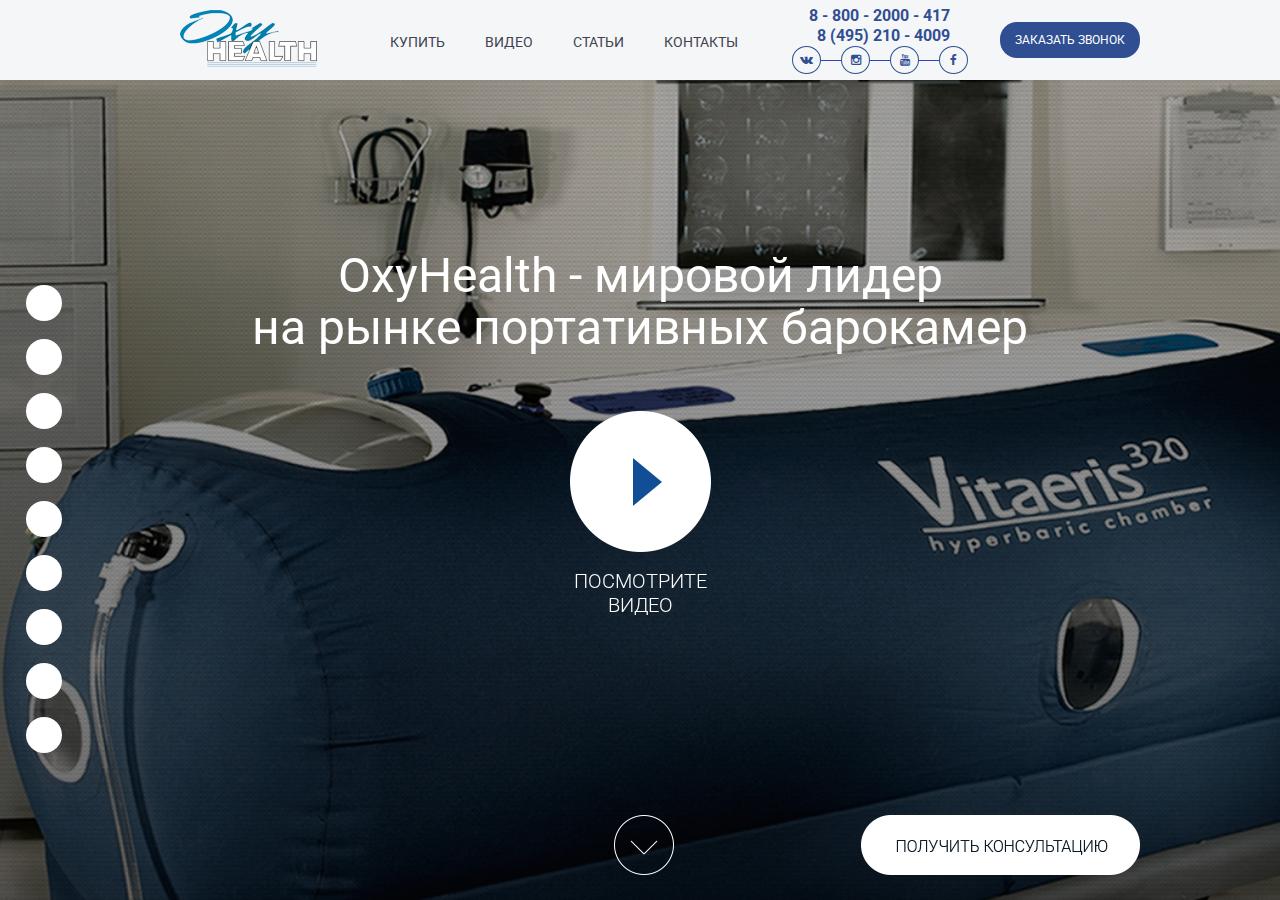
<file: index.html>
<!DOCTYPE html>
<html>
<head>
    <meta charset="utf-8"/>
    <!--[if lt IE 9]>
    <script src="http://html5shiv.googlecode.com/svn/trunk/html5.js"></script><![endif]-->
    <title>Барокамеры OxyHealth США, кислородная барокамера, портативная барокамера, кислородная камера, медицинская
        барокамера лечение</title>
    <meta name="keywords" content="OxyHealth"/>
    <meta name="description"
          content="Барокамеры OxyHealth США, кислородная барокамера, портативная барокамера, кислородная камера, медицинская барокамера лечение"/>
    <link href="templates/oxyhealth/css/style.css" rel="stylesheet">
    <link href='http://fonts.googleapis.com/css?family=Roboto:400,300,100&amp;subset=latin,cyrillic' rel='stylesheet'
          type='text/css'>
    <script src="http://code.jquery.com/jquery-1.11.0.min.js"></script>
    <link href="templates/oxyhealth/css/font-awesome.css" rel="stylesheet">
    <script type="text/javascript" src='templates/oxyhealth/js/jquery.mask.min.js'></script>
    <script type="text/javascript" src='templates/oxyhealth/js/application.js'></script>
    <script type="text/javascript" src='templates/oxyhealth/js/jquery.bxslider.js'></script>
    <script type="text/javascript" src='templates/oxyhealth/js/jquery.mousewheel.js'></script>
    <script type="text/javascript" src='templates/oxyhealth/js/jquery.transit.min.js'></script>
    <script type="text/javascript" src='templates/oxyhealth/js/jquery.liMarquee.js'></script>
    <script type="text/javascript" src='templates/oxyhealth/js/device.min.js'></script>
    <link href="templates/oxyhealth/js/fb/jquery.fancybox.css" rel="stylesheet">
    <script type="text/javascript" src='templates/oxyhealth/js/fb/jquery.fancybox.js'></script>
    <link href="favicon.ico" rel="shortcut icon" type="image/x-icon"/>
    <script type="text/javascript">
        $(document).ready(function () {
            $('.fancybox').fancybox({
                helpers: {
                    title: {
                        type: 'inside'
                    }
                }
            });
        });

        $(function () {
            $(window).load(function () {
                $('.incomps').liMarquee({
                    direction: 'left',
                    loop: -1,
                    scrolldelay: 0,
                    scrollamount: 50,
                    circular: true,
                    drag: true
                });
            });
        });

    </script>
    <script>
        (function (i, s, o, g, r, a, m) {
            i['GoogleAnalyticsObject'] = r;
            i[r] = i[r] || function () {/*
                     */
                        (i[r].q = i[r].q || []).push(arguments)
                    }, i[r].l = 1 * new Date();
            a = s.createElement(o),
                    m = s.getElementsByTagName(o)[0];
            a.async = 1;
            a.src = g;
            m.parentNode.insertBefore(a, m)
        })(window, document, 'script', '//www.google-analytics.com/analytics.js', 'ga');

        ga('create', 'UA-57450728-1', 'auto');
        ga('require', 'displayfeatures');
        ga('send', 'pageview');

    </script>
    <script type="text/javascript">
        var __cs = __cs || [];
        __cs.push(["setAccount", "8g5xquuv85eYMI4l72MhBCcmLffiCSdG"]);
        __cs.push(["setHost", "http://server.comagic.ru/comagic"]);
    </script>
    <script type="text/javascript" async src="http://app.comagic.ru/static/cs.min.js"></script>

</head>

<body>

<div id='appl2' class='application gradient'>
    <span>Заявка на консультацию:</span>

    <div class="input">
        <span>Имя:</span><input type='text' id='nameinput2' value=''/>
    </div>
    <div class="input">
        <span>Телефон:</span><input type='text' id='phoneinput2' value='+7 (___) ___ - __ - __'/>
    </div>
    <div class="button buy applbuy2" style='float:none'>ОТПРАВИТЬ</div>
    <br/>
    <br/>

    <p>Консультация вас ни к чему не обязывает, мы будем рады рассказать про наши барокамеры и ответить на любые
        интересующие вопросы.</p>
</div>

<div id='index' data-index='0'></div>

<div class='header'>
    <div class="wrapper">
        <a href="index.html" id='logo'></a>
        <ul class='menu'>
            <li><a href="production.html" title="Купить">Купить</a></li>
            <li><a href="video.html" title="Видео">Видео</a></li>
            <li><a href="read.1.html" title="Статьи">Статьи</a></li>
            <li><a href="kontakty.html" title="Контакты">Контакты</a></li>

        </ul>

        <div class="menu-adaptive__wrapper">

            <div class="menu-adaptive__toggle">
                <i class="fa fa-bars"></i>
                <span>Меню</span>
            </div>

            <ul class="menu-adaptive">
                <li><a href="production.html" title="Купить">Купить</a></li>
                <li><a href="video.html" title="Видео">Видео</a></li>
                <li><a href="read.1.html" title="Статьи">Статьи</a></li>
                <li><a href="kontakty.html" title="Контакты">Контакты</a></li>
            </ul>

        </div>


        <div class='phones comagic_phone'>
            8 - 800 - 2000 - 417<br/>8 (495) 210 - 4009
        </div>
        <div class="header-social">
            <a href="http://vk.com/oxyhealth" class='fa fa-vk' target="_blank"></a>

            <div class="l2_blue"></div>
            <a href="http://instagram.com/barokamera" class='fa fa-instagram' target="_blank"></a>

            <div class="l2_blue"></div>
            <a href="http://www.youtube.com/user/OxyHealthRussia/videos" class='fa fa-youtube' target="_blank"></a>

            <div class="l2_blue"></div>
            <a href="http://facebook.com/oxyhealthrussia" class='fa fa-facebook' target="_blank"></a>

            <div class="clr"></div>
        </div>

        <div class="feedback fancybox" href='#appl2'>ЗАКАЗАТЬ ЗВОНОК</div>
        <div class="clr"></div>
    </div>
    <!-- .wrapper -->
</div>

<div id='scroll'></div>
<!--<div id='s1img'>
	<a id='playbuttonmain' href="http://www.youtube.com/embed/-wPr3ey2vBI?autoplay=1" title='Барокамеры OxyHealth' class='fancybox fancybox.iframe'></a>
</div>-->

<div class='content'>
    <ul class='slider'>

        <li>
            <div class='slide' id='slide0'>

                <div class='wrapper main_wrapper'>
                    <div class="preview_title margin" data-height='460'>OxyHealth - мировой лидер<br/>на рынке
                        портативных барокамер
                    </div>
                    <a id="playbuttonpreview" href="http://www.youtube.com/embed/zFDmMiK24b4?autoplay=1"
                       title="Барокамеры OxyHealth" class="fancybox fancybox.iframe">ПОСМОТРИТЕ ВИДЕО</a>

                    <div class="consult fancybox" href='#appl2'></div>
                </div>

            </div>
        </li>

        <!-- SLIDE2 -->
        <li>
            <div class='slide'>
                <div class='wrapper slide2wrapper'>
                    <div class="margin" data-height='550'>
                        <div id='ellipse'>
                            <div class="for_what">Барокамеры OxyHealth<br/>созданы для:</div>
                            <div id='ellipse_insider'>
                                <br/><br/>

                                <div class='veltitle'>Для Веллнес-центров</div>
                                <br/><br/>

                                <div class='pp'>
                                    <p>После первого сеанса улучшается самочувствие, работоспособность и качество жизни,
                                        нормализуется сон, поднимается настроение. Сеансы в барокамере успокаивают
                                        нервную систему, снимают стресс и беспокойство.</p>
                                </div>
                                <br/><br/>
                                <a href="read/barokamera_dlya_fitnesa.html" class='morelink'
                                   style='text-decoration:none'>
                                    <div class="more button morecenter">ПОДРОБНЕЕ</div>
                                </a>
                            </div>

                            <div class='ml'></div>
                            <div id='menu_arrow' style='border-top: 1px dashed #304f92;'></div>
                            <ul>
                                <li class='ali' data-type='leps' data-link='/read/barokamera_dlya_fitnesa'
                                    data-top='204' data-left='-48' data-height='75' data-btop='1' data-bbottom='0'
                                    data-text='<p>После первого сеанса улучшается самочувствие, работоспособность и качество жизни, нормализуется сон, поднимается настроение. Сеансы в барокамере успокаивают нервную систему, снимают стресс и беспокойство.</p>'>
                                    Для веллнес-центров
                                </li>
                                <li data-type='threats' data-top='254' data-link='/read/barokamera_lechenie'
                                    data-left='-48' data-height='25' data-btop='1' data-bbottom='0'
                                    data-text='<p>В развитии любого заболевания определяющее значение имеет дефицит образования биологической энергии в виде АТФ, поэтому трудно найти заболевание, при котором не показано лечение в барокамере.</p>'>
                                    Для мед. центров
                                </li>
                                <li data-type='balls' data-top='281' data-link='/read/barokamera_dlya_sportsmenov'
                                    data-left='-48' data-height='25' data-btop='0' data-bbottom='1'
                                    data-text='<p>Барокамеры OxyHealth – продукт спортивной науки, выводящий спортсмена на новый уровень, а спортивного врача возводит в ранг специалиста, идущего в ногу со временем.</p>'>
                                    Для спортсменов
                                </li>
                                <li data-type='greens' data-top='281' data-link='#' data-left='-48' data-height='75'
                                    data-btop='0' data-bbottom='1'
                                    data-text='<p>С появлением барокамер OxyHealth баротерапия стала доступна в домашних условиях. Это лучший способ поднять иммунитет у всей семьи, вы забудете про лекарства и таблетки. Для работы барокамеры нужно только 220 вольт. </p>'>
                                    Для дома
                                </li>
                            </ul>
                        </div>
                    </div>
                    <div id='leps' class='parallax' style='display:block;'>
                        <div class='lep lep1' data-bottom='100' data-left='-100' data-coef='2.8'></div>
                        <div class='lep lep2' data-top='50' data-left='200' data-coef='1.2'></div>
                        <div class='lep lep3' data-right='50' data-top='120' data-coef='0.4'></div>
                        <div class='lep lep4' data-bottom='50' data-right='-50' data-coef='0.8'></div>
                        <div class='lep lep5' data-bottom='10' data-left='100' data-coef='0.4'></div>
                    </div>

                    <div id='balls' class='parallax' style='display:none;'>
                        <div class='ball ball1' data-top='20' data-left='20' data-coef='1.2'></div>
                        <div class='ball ball2' data-top='50' data-right='-10' data-coef='0.8'></div>
                        <div class='ball ball3' data-right='-200' data-top='120' data-coef='3.2'></div>
                        <div class='ball ball4' data-bottom='150' data-right='50' data-coef='0.4'></div>
                        <div class='ball ball5' data-bottom='60' data-left='200' data-coef='1'></div>
                        <div class='ball ball6' data-bottom='20' data-left='-180' data-coef='2.8'></div>
                    </div>

                    <div id='greens' class='parallax' style='display:none;'>
                        <div class='list list1' data-top='20' data-left='-150' data-coef='0.6'></div>
                        <div class='list list2' data-top='60' data-left='250' data-coef='1.4'></div>
                        <div class='list list3' data-right='-170' data-top='20' data-coef='2.8'></div>
                        <div class='list list4' data-bottom='120' data-right='20' data-coef='0.4'></div>
                        <div class='list list5' data-bottom='10' data-left='-150' data-coef='2.2'></div>
                    </div>

                    <div id='threats' class='parallax' style='display:none;'>
                        <div class='tab tab1' data-top='80' data-left='-20' data-coef='0.6'></div>
                        <div class='tab tab2' data-top='30' data-left='250' data-coef='1.2'></div>
                        <div class='tab tab3' data-right='-150' data-top='100' data-coef='2.2'></div>
                        <div class='tab tab4' data-bottom='80' data-right='20' data-coef='0.4'></div>
                        <div class='tab tab5' data-bottom='10' data-left='-50' data-coef='1.6'></div>
                    </div>

                </div>
            </div>
        </li>
        <!-- SLIDE2 -->

        <!-- SLIDE1 -->
        <li>
            <div class='slide' id='slide3'>
                <div class='wrapper main_wrapper slide3wrapper rel'>
                    <div class="margin" data-height='850'>
                        <div class="titleB2">Баротерапия применяется:</div>

                        <div class="rel_container">

                            <ul>
                                <li><span>Для лечения и профилактики многих заболеваний, в том числе таких как инсульт, гипертония, ДЦП</span>
                                </li>
                                <li><span>Для восстановления после травм и нагрузок</span></li>
                                <li><span>Для восстановления после хирургических операций</span></li>
                                <li><span>Для омоложения кожи, улучшения качества волос </span></li>
                                <li><span>Для борьбы со старением </span></li>
                                <li><span>Для похудения и коррекции фигуры </span></li>
                                <li><span>Для избавления от хронической усталости,  метеозависимости и похмельного синдром</span>
                                </li>
                            </ul>

                            <a href="http://www.youtube.com/embed/qE42tL5w0wA?autoplay=1" title="Барокамеры OxyHealth"
                               class="fancybox fancybox.iframe video2">ПОСМОТРИТЕ ВИДЕО</a>

                            <!--<div id='wh1' class='drag' data-top='30' data-left='-50'></div>
                            <div id='wh2' class='drag' data-top='80' data-left='80'></div>
                            <div id='wh3' class='drag' data-top='130' data-left='200'></div>
                            <div id='wh4' class='drag' data-top='180' data-left='350'></div>
                            <div id='wh5' class='drag' data-top='240' data-left='370'></div>
                            <div id='wh6' class='drag' data-top='300' data-left='520'></div>
                            <div id='wh7' class='drag' data-top='350' data-left='700'></div>
                            <div id='wh8' class='drag' data-top='400' data-left='840'></div>-->
                        </div>
                    </div>
                    <a href="read/pokazaniya.html">
                        <div class="pokaz"></div>
                    </a>

                    <div class="consult2 fancybox" href='#appl2'></div>
                </div>
            </div>
        </li>
        <!-- SLIDE1 -->

        <!-- SLIDE3 -->
        <li>
            <div class='slide bj_none'>
                <div class='wrapper main_wrapper'>
                    <div class="margin" data-height='850'>
                        <div class="rel_container2">
                            <div class="bg_jar"></div>
                            <div class="titleB3">Преимущества барокамер OxyHealth:</div>

                            <ul class="adv">
                                <li>
                                    <div class="img_cont"><img src="templates/oxyhealth/images/adv1.png"></div>
                                    <p>СДЕЛАНО В США</p>

                                    <p>Барокамеры OxyHealth производятся в США более 12 лет в соответствии с высокими
                                        стандартами качества ISO и FDA - гарантия долговечности и безупречной
                                        работы.</p>
                                </li>
                                <li>
                                    <div class="img_cont"><img src="templates/oxyhealth/images/adv2.png"></div>
                                    <p>Пожаробезопасность</p>

                                    <p>Среда, которая создается в барокамере, не горит и полностью безопасна. В
                                        барокамере можно находиться в одежде и с мобильными устройствами.</p>
                                </li>
                                <li>
                                    <div class="img_cont"><img src="templates/oxyhealth/images/adv3.png"></div>
                                    <p>Гарантия 5 лет!</p>

                                    <p>Срок службы барокамер более 30 лет. Мы предоставляем гарантию 5 лет на все
                                        оборудование. Гарантийное и послегарантийное обслуживание производится в нашем
                                        сервисном центре в Москве.</p>
                                </li>
                                <li>
                                    <div class="img_cont"><img src="templates/oxyhealth/images/adv4.png"></div>
                                    <p>Регулируется содержание O<span>2</span></p>

                                    <p>В барокамере можно регулировать содержание кислорода до 35% или до 97% при
                                        дыхании через маску, что позволяет расширить спектр показаний от
                                        косметологических процедур до лечения самых тяжелых заболеваний.</p>
                                </li>
                                <li>
                                    <div class="img_cont"><img src="templates/oxyhealth/images/adv5.png"></div>
                                    <p>Баллоны не нужны</p>

                                    <p>Для работы барокамеры нужно только 220 вольт. Не требуется затрат на приобретение
                                        каких-либо дополнительных расходных материалов (баллонов с кислородом). Кислород
                                        вырабатывается концентратором.</p>
                                </li>
                                <li>
                                    <div class="img_cont"><img src="templates/oxyhealth/images/adv6.png"></div>
                                    <p>Отсутствуют требования к помещению</p>

                                    <p>Портативную барокамеру можно устанавливать практически в любом помещении на
                                        площади 3 кв.м. – никаких специальных условий не требуется. </p>
                                </li>
                            </ul>
                        </div>
                    </div>
                </div>
            </div>
        </li>
        <!-- SLIDE3 -->

        <!-- SLIDE5 -->
        <li>
            <div class='slide' id='slide5'>
                <div class="rel_container2 margin rel_container2__adaptive" data-height='650'>
                    <ul class='product'>
                        <li>
                            <div class='info'>
                                <div class='titleB'>VITAERIS 320</div>
                                <div class="wrapper">
                                    <div class='left_menu'>
                                        <div class='t1'>Модель Vitaeris 320</div>
                                        <p>Профессиональная портативная барокамера обладает наибольшей окружностью и
                                            будет комфортна для человека любой комплекции, а также может применяться для
                                            лечения двух человек.</p>
                                        <br/>

                                        <div class='button buy fancybox' href='#appl2'>Купить</div>
                                        <div class='button more' data-prod='5'>Подробнее</div>
                                        <div class="clr"></div>
                                    </div>
                                    <img src="templates/oxyhealth/images/bar3.png">
                                </div>
                            </div>
                        </li>
                        <li>
                            <div class='info'>
                                <div class='titleB'>Respiro 270</div>
                                <div class="wrapper">
                                    <div class='left_menu'>
                                        <div class='t1'>Модель Respiro 270</div>
                                        <p>Данная модель портативной барокамеры обеспечивает комфортное лечение.
                                            Идеально подходит как для домашнего использования, так и для медицинских
                                            центров.</p>
                                        <br/>

                                        <div class='button buy fancybox' href='#appl2'>Купить</div>
                                        <div class='button more' data-prod='3'>Подробнее</div>
                                        <div class="clr"></div>
                                    </div>
                                    <img src="templates/oxyhealth/images/bar1.png">
                                </div>
                            </div>
                        </li>
                        <li>
                            <div class='info'>
                                <div class='titleB'>SOLACE 210</div>
                                <div class="wrapper">
                                    <div class='left_menu'>
                                        <div class='t1'>Модель Solace 210</div>
                                        <p>Самая компактная модель портативной барокамеры, сочетает в себе
                                            функциональность и современный дизайн. В основном применяется для домашнего
                                            лечения.</p>
                                        <br/>

                                        <div class='button buy fancybox' href='#appl2'>Купить</div>
                                        <div class='button more' data-prod='4'>Подробнее</div>
                                        <div class="clr"></div>
                                    </div>
                                    <img src="templates/oxyhealth/images/bar2.png">
                                </div>
                            </div>
                        </li>

                        <li>
                            <div class='info'>
                                <div class='titleB'>Respiro 270</div>
                                <div class="wrapper camcamwrapper">
                                    <div class='camcam'>
                                        <img src="templates/oxyhealth/images/camera.png">
                                    </div>
                                    <div class="ch1 char">
                                        <p>V=0,835 м3</p>
                                    </div>
                                    <div class='ch2 char'><p>0,70 м</p></div>
                                    <div class='ch3 char'><p>2,25 м</p></div>
                                    <div class='leftinfoA'>Модель Respiro 270</div>
                                    <div class='rightinfoA'>
                                        <p>Respiro 270 - Данная модель портативной барокамеры обеспечивает комфортное
                                            лечение. Идеально подходит как для домашнего использования, так и для
                                            медицинских центров.</p>
                                        <br/>

                                        <p>Время компрессии 4-6 минут<br/>
                                            Максимальное давление - 4 PSI (1,3 АТА)<br/>
                                            Три режима работы: 1.5 PSI, 2 PSI, 4 PSI</p>
                                    </div>
                                    <div class="clr"></div>
                                    <div class="backbutton"></div>
                                    <div class='button buy buybutton fancybox' href='#appl2'>Купить</div>
                                </div>
                            </div>
                        </li>
                        <li>
                            <div class='info'>
                                <div class='titleB'>Solace 210</div>
                                <div class="wrapper camcamwrapper">
                                    <div class='camcam'>
                                        <img src="templates/oxyhealth/images/camera.png">
                                    </div>
                                    <div class="ch1 char">
                                        <p>V=0,572 м3</p>
                                    </div>
                                    <div class='ch2 char'><p>0,56 м</p></div>
                                    <div class='ch3 char'><p>2,33 м</p></div>
                                    <div class='leftinfoA'>Модель Solace 210</div>
                                    <div class='rightinfoA'>
                                        <p>Solace 210 – Самая компактная модель портативной барокамеры, сочетает в себе
                                            функциональность и современный дизайн. В основном применяется для домашнего
                                            лечения.</p>
                                        <br/>

                                        <p>Время компрессии 3-5 минут<br/>
                                            Максимальное давление - 4 PSI (1,3 АТА)<br/>
                                            Три режима работы: 1.5 PSI, 2 PSI, 4 PSI</p>
                                    </div>
                                    <div class="clr"></div>
                                    <div class="backbutton"></div>
                                    <div class='button buy buybutton fancybox' href='#appl2'>Купить</div>
                                </div>
                            </div>
                        </li>
                        <li>
                            <div class='info'>
                                <div class='titleB'>Vitaeris 320</div>
                                <div class="wrapper camcamwrapper">
                                    <div class='camcam'>
                                        <img src="templates/oxyhealth/images/camera.png">
                                    </div>
                                    <div class="ch1 char">
                                        <p>V=1,34 м3</p>
                                    </div>
                                    <div class='ch2 char'><p>0,85 м</p></div>
                                    <div class='ch3 char'><p>2,36 м</p></div>
                                    <div class='leftinfoA'>Модель Vitaeris 320</div>
                                    <div class='rightinfoA'>
                                        <p>Vitaeris 320 – Профессиональная портативная барокамера обладает наибольшей
                                            окружностью и будет комфортна для человека любой комплекции, а также может
                                            применяться для лечения двух человек.</p>
                                        <br/>

                                        <p>Время компрессии 5-8 минут<br/>
                                            Максимальное давление - 4 PSI (1,3 АТА)<br/>
                                            Три режима работы: 1.5 PSI, 2 PSI, 4 PSI</p>
                                    </div>
                                    <div class="clr"></div>
                                    <div class="backbutton"></div>
                                    <div class='button buy buybutton fancybox' href='#appl2'>Купить</div>
                                </div>
                            </div>
                        </li>

                    </ul>
                    <div class='info_menu'>
                        <p>Другие модели:</p>

                        <div class="wrapper">
                            <div class='another_model activeAM' data-model='0' id='am3'>Диаметр 85 см</div>
                            <div class='another_model' data-model='1' id='am1'>Диаметр 70 см</div>
                            <div class='another_model' data-model='2' id='am2'>Диаметр 56см</div>
                        </div>
                    </div>
                </div>
            </div>
        </li>
        <!-- SLIDE5 -->

        <!-- SLIDE4 -->
        <li>
            <div class='slide' id='slide4'>
                <div class="margin slide4-margin__adaptive" data-height='750'>
                    <div class="rel_container2">
                        <div id='slide4bg'></div>
                        <div class="main_slide4">
                            <div id='left_part_4'>
                                <div class="textpart">
                                    <p>
                                        <span>Запатентованная система двойной молнии</span>обеспечивает удобный вход и
                                        выход из барокамеры.</p>

                                    <p><span>Клапан герметизации</span>
                                        доступен как внутри барокамеры, так и снаружи.
                                        Пациент может изнутри самостоятельно сбросить давление в случае необходимости.
                                    </p>

                                    <p><br/><span>ШЛАНГ ПОДАЧИ ВОЗДУХА</span>
                                        длина 3 метра. Позволяет подключить компрессор к барокамере.</p>
                                </div>
                            </div>
                            <div id='right_part_4'>
                                <div class="textpart">
                                    <p><span>Концентратор кислорода NewLife Elite</span>увеличивает содержание кислорода
                                        в барокамере до 35%, а при подключении маски можно увеличить содержание
                                        вдыхаемого кислорода до 97%.</p>

                                    <p><span>Предохранительные клапаны</span>
                                        установленые в задней части барокамеры, обеспечивают сброс излишнего содержания
                                        CO2 в барокамере, а также автоматически поддерживают необходимое давление.</p>

                                    <p><span>CleanAir компрессор</span>
                                        благодаря мощному фильтру в барокамеру поступает сверхочищенный воздух до 0,001
                                        микрон, что очень важно при использовании барокамер в крупных городах.</p>
                                </div>
                            </div>
                            <div class="slide4_title tohide">Барокамеры OxyHealth просты в эксплуатации</div>
                            <!--<div class="slide4_p tohide"><p>Портативная барокамера представляет собой мягкий герметичный сосуд, в котором создается повышенное давление (выше атмосферного на 30% до 988 мм.рт.ст.).</p></div>
                            <div class="slide4_h1 tohide">
                                998 ММ.РТ.СТ
                            </div>-->
                            <img src="templates/oxyhealth/images/baracamera.png"/>
                        </div>
                    </div>
                </div>
            </div>
        </li>
        <!-- SLIDE4 -->

        <!-- SLIDED -->
        <li>
            <div class='slide dost' id='slide000'>
                <div class='wrapper main_wrapper'>
                    <div class="margin slide000-margin__adaptive" data-height='650'>
                        <div class="rel_container2">
                            <div class="free_dost">
                                <p>Все модели барокамер есть<br/>на складе в Москве.</p>

                                <p>При заказе до 31 августа - <br/>доставка по России <span>бесплатно.</span></p>
                            </div>
                            <div id='appl3' class='appl3__adaptive application gradient'>
                                <span>Заявка на консультацию:</span>

                                <div class="input">
                                    <span>Имя:</span><input type='text' id='nameinput' value=''/>
                                </div>
                                <div class="input">
                                    <span>Телефон:</span><input type='text' id='phoneinput'
                                                                value='+7 (___) ___ - __ - __'/>
                                </div>
                                <div class="button buy applbuy">ОТПРАВИТЬ</div>
                                <p>Консультация вас ни к чему не обязывает, мы будем рады рассказать про наши барокамеры
                                    и ответить на любые интересующие вопросы.</p>
                            </div>
                        </div>
                    </div>
                </div>
            </div>
        </li>
        <!-- SLIDED -->

        <!-- SLIDE6 -->
        <li>
            <div class='slide' id='slide6'>
                <div class="margin slide6__adaptive" data-height='650'>
                    <div class="rel_container2">
                        <div class="slide4_title2">Нас рекомендуют:</div>
                        <div id='newslider'>
                            <div class='white'>
                                <div class='wrapper875 rel_container2'>
                                    <div class="left_rec"></div>
                                    <div class="right_rec"></div>
                                    <ul>
                                        <li>
                                            <div class='rev_photo'><img src="templates/oxyhealth/images/kazanceva.jpg"/>
                                            </div>
                                            <div class="grad_man"></div>
                                            <b>Казанцева Наталья Вениаминовна</b>
                                            <i>д.м.н., профессор, главный врач медицинского центра «ЛеДа – Лечение
                                                давлением»</i>

                                            <p>«Баротерапия предоставляет уникальную возможность восстановления
                                                энергетического обмена и кровообращения в организме. Особенно важно
                                                восстановление мозгового и почечного кровотока, что позволяет излечивать
                                                такие тяжелые заболевания, как гипертония, инсульт, инфаркт, мигрень и
                                                многие другие»</p>
                                        </li>
                                        <li>
                                            <div class='rev_photo'><img src="templates/oxyhealth/images/polirov.jpg"/>
                                            </div>
                                            <div class="grad_man"></div>
                                            <b>Полиров Андрей Альбертович</b>
                                            <i>к.м.н., доцент кафедры «Хирургии и онкологии» РУДН, главный врач клиники
                                                «Союз»,
                                                лауреат премии правительства Москвы в области здравоохранения</i>

                                            <p>«Никакой другой метод не обеспечит ваш организм тем количеством
                                                кислорода, который необходим для полноценной и здоровой жизни.
                                                Портативная барокамера – это идеальный, естественный и безопасный способ
                                                избавиться от имеющихся заболеваний и профилактизировать возможные»</p>
                                        </li>
                                        <li>
                                            <div class='rev_photo'><img src="templates/oxyhealth/images/samoylov.jpg"/>
                                            </div>
                                            <div class="grad_man"></div>
                                            <b>Самойлов Александр Сергеевич</b>
                                            <i>к.м.н., директор Центра спортивной медицины ФМБА России</i>

                                            <p>«Портативные барокамеры помогают российским спортсменам быть на пике
                                                формы, показывать высокие результаты и увеличивать свой спортивный
                                                потенциал. Барокамера позволяет быстро восстановиться после нагрузок и
                                                максимально повысить физическую выносливость»</p>
                                        </li>
                                        <li>
                                            <div class='rev_photo'><img src="templates/oxyhealth/images/gorbunov.jpg"/>
                                            </div>
                                            <div class="grad_man"></div>
                                            <b>Горбунов Геннадий Александрович</b>
                                            <i>старший врач Арктического и Антарктического НИИ</i>

                                            <p>«Мы установили портативную барокамеру на российской антарктической
                                                станции «Восток». Высота расположения станции — 3 850 метров над уровнем
                                                моря, что вызывает острую нехватку кислорода. Чтобы предотвратить горную
                                                болезнь, все полярники в качестве профилактической меры проходят сеансы
                                                в барокамере»</p>
                                        </li>

                                        <li>
                                            <div class='rev_photo'><img src="templates/oxyhealth/images/lugovay.jpg"/>
                                            </div>
                                            <div class="grad_man"></div>
                                            <b>Луговая Ирина Николаевна</b>
                                            <i>10-кратная чемпионка мира по пауэрлифтингу, заместитель директора
                                                Спортивно-оздоровительного центра «Надежда»</i>

                                            <p>«Могу ответственно заявить, что после сеанса в барокамере спортсмен
                                                восстанавливается в четыре раза быстрее! Эффект сразу заметен –
                                                бодрость, свежесть, отличный тонус. Поэтому в плане восстановления и
                                                оздоровления, барокамера - великолепная вещь»</p>
                                        </li>
                                        <li>
                                            <div class='rev_photo'><img src="templates/oxyhealth/images/potanina.jpg"/>
                                            </div>
                                            <div class="grad_man"></div>
                                            <b>Потанина Светлана Викторовна</b>
                                            <i>Домохозяйка</i>

                                            <p>«Раньше невозможно было представить, что барокамеру можно установить
                                                дома, но теперь это стало доступно каждому. Морщинки и синяки под
                                                глазами сразу пропали, кожа стала как у юной девушки. А детям так вообще
                                                в радость, для них барокамера и игра и польза. Мы забыли, когда
                                                простужались, иммунитет высокий, а настроение отличное!»</p>
                                        </li>


                                    </ul>
                                </div>
                            </div>
                        </div>
                    </div>
                </div>

                <div class="slide4_title3">Наши клиенты:</div>
                <div id='comps'>
                    <div class="incomps str_wrap">
                        <img src="templates/oxyhealth/images/comp1.png">
                        <img src="templates/oxyhealth/images/comp2.png">
                        <img src="templates/oxyhealth/images/comp3.png">
                        <img src="templates/oxyhealth/images/comp4.png">
                        <img src="templates/oxyhealth/images/comp5.png">
                        <img src="templates/oxyhealth/images/comp6.png">
                        <img src="templates/oxyhealth/images/comp7.png">
                        <img src="templates/oxyhealth/images/comp8.png">
                        <img src="templates/oxyhealth/images/comp9.png">
                        <img src="templates/oxyhealth/images/comp10.png">
                        <img src="templates/oxyhealth/images/comp11.png">
                        <img src="templates/oxyhealth/images/comp12.png">
                        <img src="templates/oxyhealth/images/comp13.png">
                        <img src="templates/oxyhealth/images/comp14.png">
                        <img src="templates/oxyhealth/images/comp1.png">
                        <img src="templates/oxyhealth/images/comp2.png">
                        <img src="templates/oxyhealth/images/comp3.png">
                        <img src="templates/oxyhealth/images/comp4.png">
                        <img src="templates/oxyhealth/images/comp5.png">
                        <img src="templates/oxyhealth/images/comp6.png">
                        <img src="templates/oxyhealth/images/comp7.png">
                        <img src="templates/oxyhealth/images/comp8.png">
                        <img src="templates/oxyhealth/images/comp9.png">
                        <img src="templates/oxyhealth/images/comp10.png">
                        <img src="templates/oxyhealth/images/comp11.png">
                        <img src="templates/oxyhealth/images/comp12.png">
                        <img src="templates/oxyhealth/images/comp13.png">
                        <img src="templates/oxyhealth/images/comp14.png">
                        <img src="templates/oxyhealth/images/comp1.png">
                        <img src="templates/oxyhealth/images/comp2.png">
                        <img src="templates/oxyhealth/images/comp3.png">
                        <img src="templates/oxyhealth/images/comp4.png">
                        <img src="templates/oxyhealth/images/comp5.png">
                        <img src="templates/oxyhealth/images/comp6.png">
                        <img src="templates/oxyhealth/images/comp7.png">
                        <img src="templates/oxyhealth/images/comp8.png">
                        <img src="templates/oxyhealth/images/comp9.png">
                        <img src="templates/oxyhealth/images/comp10.png">
                        <img src="templates/oxyhealth/images/comp11.png">
                        <img src="templates/oxyhealth/images/comp12.png">
                        <img src="templates/oxyhealth/images/comp13.png">
                        <img src="templates/oxyhealth/images/comp14.png">
                    </div>
                </div>
            </div>
        </li>
        <!-- SLIDE6 -->

        <!-- SLIDE7 -->
        <li>
            <div class='slide' id='slide7'>
                <div class='wrapper'>
                    <div class="margin slide7__adaptive" data-height='700'>
                        <div class="rel_container2">
                            <div id='forma'></div>
                            <div id='appl' class='application'>
                                <span>Заявка на консультацию:</span>

                                <div class="input">
                                    <span>Имя:</span><input type='text' id='nameinput3' value=''/>
                                </div>
                                <div class="input">
                                    <span>Телефон:</span><input type='text' id='phoneinput3'
                                                                value='+7 (___) ___ - __ - __'/>
                                </div>
                                <div class="button buy applbuy3" style='float:none'>ОТПРАВИТЬ</div>
                                <br/><br/>

                                <p>Консультация вас ни к чему не обязывает, мы будем рады рассказать про наши барокамеры
                                    и ответить на любые интересующие вопросы.</p>
                            </div>
                        </div>
                    </div>
                </div>
                <div id="scrollup"></div>
                <div id='footer'>
                    <div class="wrapper">
                        <div class="footer_social">
                            <a href="http://vk.com/oxyhealth" class='fa fa-vk' target="_blank"></a>

                            <div class="l2"></div>
                            <a href="http://instagram.com/barokamera" class='fa fa-instagram' target="_blank"></a>

                            <div class="l2"></div>
                            <a href="http://www.youtube.com/user/OxyHealthRussia/videos" class='fa fa-youtube' target="_blank"></a>

                            <div class="l2"></div>
                            <a href="http://facebook.com/oxyhealthrussia" class='fa fa-facebook' target="_blank"></a>

                            <div class="clr"></div>
                        </div>
                        <div class='phones comagic_phone'>
                            8 - 800 - 2000 - 417<br/>8 (495) 210 - 4009
                        </div>
                        <div class="feedback fancybox" href='#appl2'>ЗАКАЗАТЬ ЗВОНОК</div>
                        <a class="footer_logo" href="index.html"></a>
                    </div>
                </div>
            </div>
        </li>
        <!-- SLIDE7 -->
    </ul>
</div>
<!-- Yandex.Metrika counter -->
<script type="text/javascript">
    (function (d, w, c) {
        (w[c] = w[c] || []).push(function () {
            try {
                w.yaCounter27413060 = new Ya.Metrika({
                    id: 27413060,
                    webvisor: true,
                    clickmap: true,
                    trackLinks: true,
                    accurateTrackBounce: true
                });
            } catch (e) {
            }
        });

        var n = d.getElementsByTagName("script")[0],
                s = d.createElement("script"),
                f = function () {
                    n.parentNode.insertBefore(s, n);
                };
        s.type = "text/javascript";
        s.async = true;
        s.src = (d.location.protocol == "https:" ? "https:" : "http:") + "//mc.yandex.ru/metrika/watch.js";

        if (w.opera == "[object Opera]") {
            d.addEventListener("DOMContentLoaded", f, false);
        } else {
            f();
        }
    })(document, window, "yandex_metrika_callbacks");
</script>
<noscript>
    <div><img src="http://mc.yandex.ru/watch/27413060" style="position:absolute; left:-9999px;" alt=""/></div>
</noscript>
<!-- /Yandex.Metrika counter -->


</body>
</html>
</file>
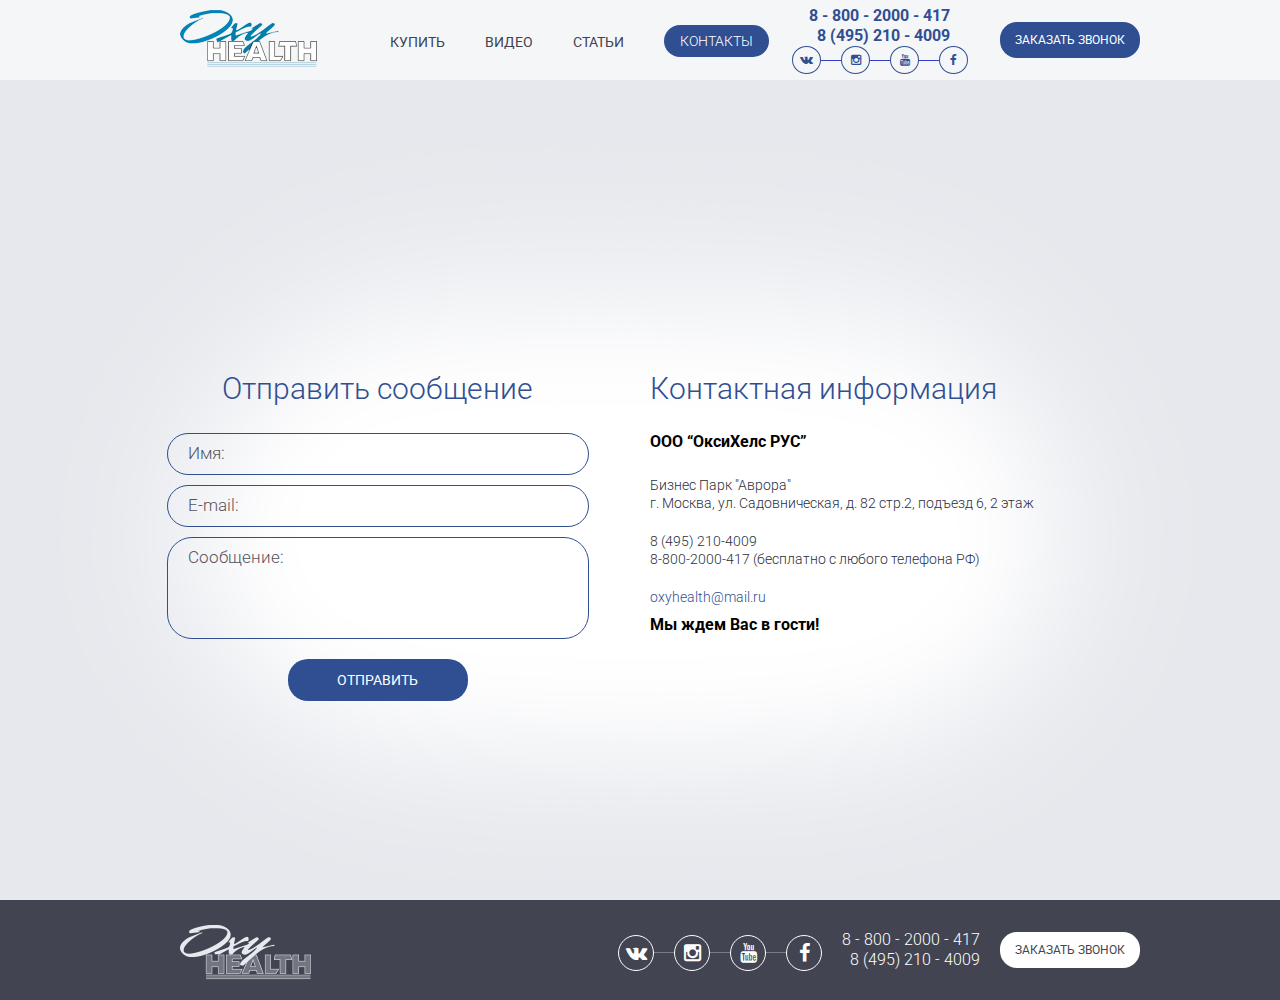
<file: kontakty.html>
<!DOCTYPE html>
<html>
<head>
    <meta charset="utf-8"/>
    <!--[if lt IE 9]>
    <script src="http://html5shiv.googlecode.com/svn/trunk/html5.js"></script><![endif]-->
    <title>Контакты OxyHealth Russia, ООО Портативные барокамеры, барокамера в Москве / OxyHealth</title>
    <meta name="keywords" content=""/>
    <meta name="description" content="121"/>
    <link href="templates/oxyhealth/css/style.css" rel="stylesheet">
    <link href="templates/oxyhealth/css/font-awesome.css" rel="stylesheet">
    <link href='http://fonts.googleapis.com/css?family=Roboto:400,300,100&amp;subset=latin,cyrillic' rel='stylesheet'
          type='text/css'>
    <script src="http://code.jquery.com/jquery-1.11.0.min.js"></script>
    <script type="text/javascript" src='templates/oxyhealth/js/jquery.bxslider.js'></script>
    <script type="text/javascript" src='templates/oxyhealth/js/jquery.mask.min.js'></script>
    <script type="text/javascript" src='templates/oxyhealth/js/jquery.mousewheel.js'></script>
    <script type="text/javascript" src='templates/oxyhealth/js/jquery.transit.min.js'></script>
    <script type="text/javascript"
            src="http://api-maps.yandex.ru/2.0/?coordorder=longlat&load=package.full&lang=ru-RU"></script>
    <link href="templates/oxyhealth/js/fb/jquery.fancybox.css" rel="stylesheet">
    <script type="text/javascript" src='templates/oxyhealth/js/fb/jquery.fancybox.js'></script>
    <link href="favicon.ico" rel="shortcut icon" type="image/x-icon"/>

    <script type="text/javascript" src='templates/oxyhealth/js/application.js'></script>
    <script type="text/javascript">
        $(document).ready(function () {
            $('.fancybox').fancybox({
                helpers: {
                    title: {
                        type: 'inside'
                    }
                }
            });
        });

    </script>
    <script>
        (function (i, s, o, g, r, a, m) {
            i['GoogleAnalyticsObject'] = r;
            i[r] = i[r] || function () {/*
                     */
                        (i[r].q = i[r].q || []).push(arguments)
                    }, i[r].l = 1 * new Date();
            a = s.createElement(o),
                    m = s.getElementsByTagName(o)[0];
            a.async = 1;
            a.src = g;
            m.parentNode.insertBefore(a, m)
        })(window, document, 'script', '//www.google-analytics.com/analytics.js', 'ga');

        ga('create', 'UA-57450728-1', 'auto');
        ga('require', 'displayfeatures');
        ga('send', 'pageview');

    </script>
    <script type="text/javascript">
        var __cs = __cs || [];
        __cs.push(["setAccount", "8g5xquuv85eYMI4l72MhBCcmLffiCSdG"]);
        __cs.push(["setHost", "http://server.comagic.ru/comagic"]);
    </script>
    <script type="text/javascript" async src="http://app.comagic.ru/static/cs.min.js"></script>

</head>

<body>

<div id='index' data-index='0'></div>

<div id='appl2' class='application gradient'>
    <span>Заявка на консультацию:</span>

    <div class="input">
        <span>Имя:</span><input type='text' id='nameinput2' value=''/>
    </div>
    <div class="input">
        <span>Телефон:</span><input type='text' id='phoneinput2' value='+7 (___) ___ - __ - __'/>
    </div>
    <div class="button buy applbuy2" style='float:none'>ОТПРАВИТЬ</div>
    <br/>

    <p>Консультация вас ни к чему не обязывает, мы будем рады рассказать про наши барокамеры и ответить на любые
        интересующие вопросы.</p>
</div>

<div class='header'>
    <div class="wrapper">
        <a href="index.html" id='logo'></a>
        <ul class='menu'>
            <li><a href="production.html" title="Купить">Купить</a></li>

            <li><a href="video.html" title="Видео">Видео</a></li>

            <li><a href="read.1.html" title="Статьи">Статьи</a></li>

            <li><a href="kontakty.html" title="Контакты" class='menuactive'>Контакты</a></li>

        </ul>

        <div class="menu-adaptive__wrapper">

            <div class="menu-adaptive__toggle">
                <i class="fa fa-bars"></i>
                <span>Меню</span>
            </div>

            <ul class="menu-adaptive">
                <li><a href="production.html" title="Купить">Купить</a></li>
                <li><a href="video.html" title="Видео">Видео</a></li>
                <li><a href="read.1.html" title="Статьи">Статьи</a></li>
                <li><a href="kontakty.html" title="Контакты">Контакты</a></li>
            </ul>

        </div>
        
        <div class='phones comagic_phone'>
            8 - 800 - 2000 - 417<br/>8 (495) 210 - 4009
        </div>
        <div class="header-social">
            <a href="http://vk.com/oxyhealth" class='fa fa-vk' target="_blank"></a>

            <div class="l2_blue"></div>
            <a href="http://instagram.com/barokamera" class='fa fa-instagram' target="_blank"></a>

            <div class="l2_blue"></div>
            <a href="http://www.youtube.com/user/OxyHealthRussia/videos" class='fa fa-youtube' target="_blank"></a>

            <div class="l2_blue"></div>
            <a href="http://facebook.com/oxyhealthrussia" class='fa fa-facebook' target="_blank"></a>

            <div class="clr"></div>
        </div>
        <div class="feedback fancybox" href='#appl2'>ЗАКАЗАТЬ ЗВОНОК</div>
        <div class="clr"></div>
    </div>
    <!-- .wrapper -->
</div>

<div class='content2'>
    <div id='map'></div>
    <div class='wrapper'>
        <div class='' id='slide7'>
            <div class='left_cont application'>
                <span>Отправить сообщение</span>

                <div class="input">
                    <input type='text' id='namei' value="Имя:" onfocus="if (this.value == 'Имя:') this.value = '';"
                           onblur="if (this.value == '') this.value = 'Имя:';"/>
                </div>
                <div class="input">
                    <input type='text' id='emaili' value="E-mail:"
                           onfocus="if (this.value == 'E-mail:') this.value = '';"
                           onblur="if (this.value == '') this.value = 'E-mail:';"/>
                </div>
                <div class="input_message">
                    <textarea id="mesi" onfocus="if (this.innerHTML == 'Сообщение:') this.innerHTML = '';"
                              onblur="if (this.innerHTML == '') this.innerHTML = 'Cообщение:';">Сообщение:</textarea>
                </div>
                <div class="button buy applbuyi">ОТПРАВИТЬ</div>
            </div>
            <div class='right_cont'>
                <span>Контактная информация</span>
                <b>ООО “ОксиХелс РУС”</b>

                <p class='p'>Бизнес Парк "Аврора"<br/>
                    г. Москва, ул. Садовническая, д. 82 стр.2, подъезд 6, 2 этаж</p>

                <p class="comagic_phone">8 (495) 210-4009<br/>
                    8-800-2000-417 (бесплатно с любого телефона РФ)</p>

                <a href="mailto:oxyhealth@mail.ru">oxyhealth@mail.ru</a>
                <b>Мы ждем Вас в гости!</b>
            </div>
        </div>
    </div>

    <div id='footer'>
        <div class="wrapper">
            <div class="footer_social">
                <a href="http://vk.com/oxyhealth" class='fa fa-vk' target="_blank"></a>

                <div class="l2"></div>
                <a href="http://instagram.com/barokamera" class='fa fa-instagram' target="_blank"></a>

                <div class="l2"></div>
                <a href="http://www.youtube.com/user/OxyHealthRussia/videos" class='fa fa-youtube' target="_blank"></a>

                <div class="l2"></div>
                <a href="http://facebook.com/oxyhealthrussia" class='fa fa-facebook' target="_blank"></a>

                <div class="clr"></div>
            </div>
            <div class='phones comagic_phone'>
                8 - 800 - 2000 - 417<br/>8 (495) 210 - 4009
            </div>
            <div class="feedback fancybox" href='#appl2'>ЗАКАЗАТЬ ЗВОНОК</div>
            <a class="footer_logo" href="index.html"></a>
        </div>
    </div>

</div>
<script type="text/javascript">
    ymaps.ready(init);
    var myMap,
            myPlacemark;

    function init() {
        myMap = new ymaps.Map("map", {
            center: [37.642186, 55.734937],
            zoom: 14
        });

        myPlacemark = new ymaps.Placemark([37.642186, 55.734937], {}, {
                    iconImageHref: '/templates/oxyhealth/images/map.png',
                    iconImageSize: [89, 46],
                    iconImageOffset: [-40, -63],
                    draggable: false,
                    zIndex: 650,
                    zIndexActive: 900
                }
        );
        myMap.geoObjects.add(myPlacemark);
    }
</script>
<!-- Yandex.Metrika counter -->
<script type="text/javascript">
    (function (d, w, c) {
        (w[c] = w[c] || []).push(function () {
            try {
                w.yaCounter27413060 = new Ya.Metrika({
                    id: 27413060,
                    webvisor: true,
                    clickmap: true,
                    trackLinks: true,
                    accurateTrackBounce: true
                });
            } catch (e) {
            }
        });

        var n = d.getElementsByTagName("script")[0],
                s = d.createElement("script"),
                f = function () {
                    n.parentNode.insertBefore(s, n);
                };
        s.type = "text/javascript";
        s.async = true;
        s.src = (d.location.protocol == "https:" ? "https:" : "http:") + "//mc.yandex.ru/metrika/watch.js";

        if (w.opera == "[object Opera]") {
            d.addEventListener("DOMContentLoaded", f, false);
        } else {
            f();
        }
    })(document, window, "yandex_metrika_callbacks");
</script>
<noscript>
    <div><img src="http://mc.yandex.ru/watch/27413060" style="position:absolute; left:-9999px;" alt=""/></div>
</noscript>
<!-- /Yandex.Metrika counter -->


</body>
</html>
</file>
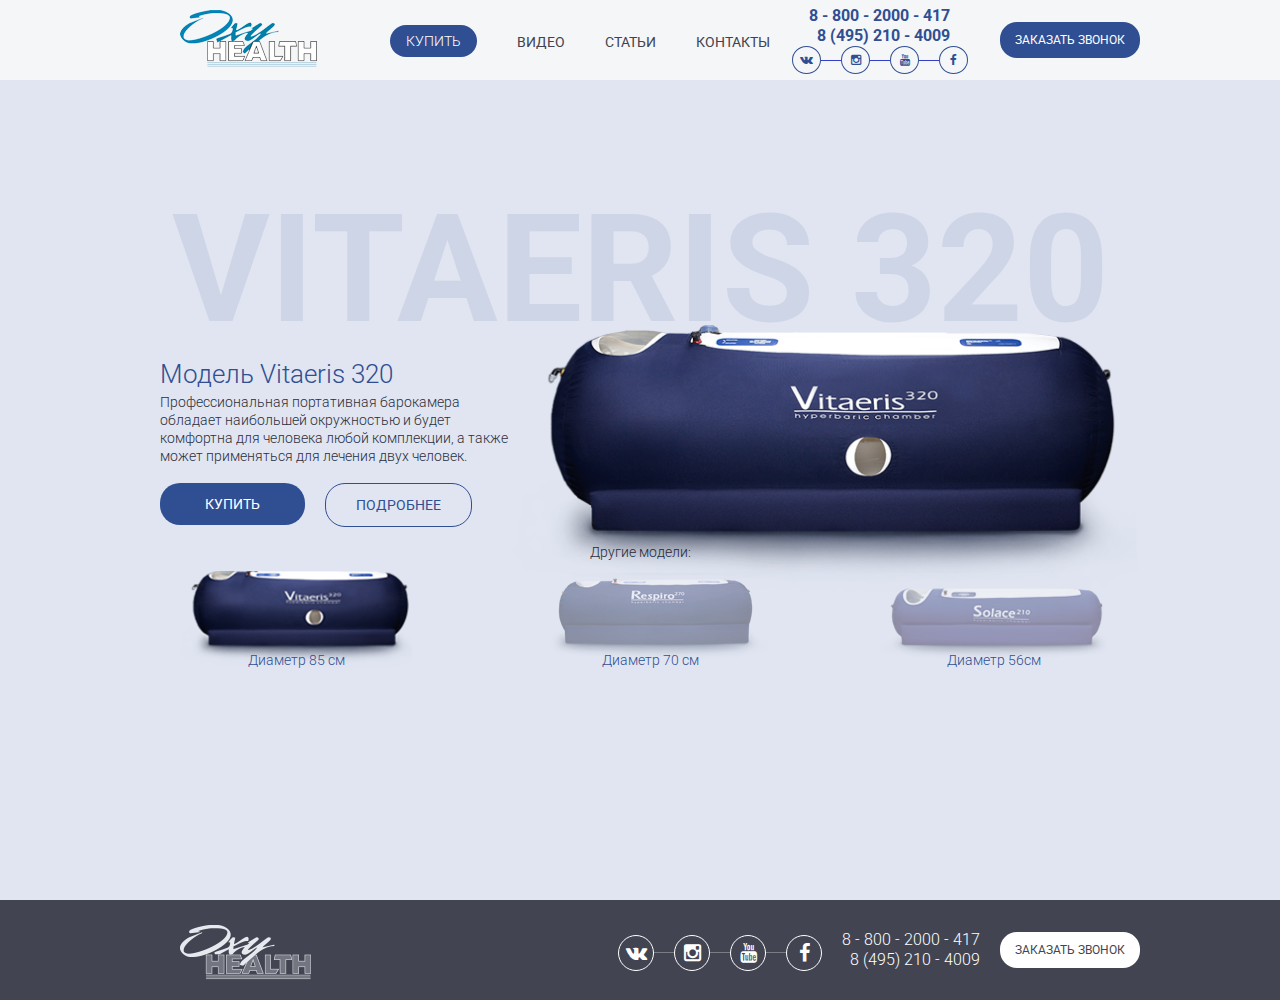
<file: production.html>
<!DOCTYPE html>
<html>
<head>
    <meta charset="utf-8"/>
    <!--[if lt IE 9]>
    <script src="http://html5shiv.googlecode.com/svn/trunk/html5.js"></script><![endif]-->
    <title>Барокамеры OxyHealth США, купить барокамеру, барокамера цена / OxyHealth</title>
    <meta name="keywords" content=""/>
    <meta name="description" content=""/>
    <link href="templates/oxyhealth/css/style.css" rel="stylesheet">
    <link href="templates/oxyhealth/css/font-awesome.css" rel="stylesheet">

    <link href='http://fonts.googleapis.com/css?family=Roboto:400,300,100&amp;subset=latin,cyrillic' rel='stylesheet'
          type='text/css'>
    <script src="http://code.jquery.com/jquery-1.11.0.min.js"></script>
    <script type="text/javascript" src='templates/oxyhealth/js/jquery.bxslider.js'></script>
    <script type="text/javascript" src='templates/oxyhealth/js/jquery.mask.min.js'></script>
    <script type="text/javascript" src='templates/oxyhealth/js/jquery.mousewheel.js'></script>
    <script type="text/javascript" src='templates/oxyhealth/js/jquery.transit.min.js'></script>
    <script type="text/javascript"
            src="http://api-maps.yandex.ru/2.0/?coordorder=longlat&load=package.full&lang=ru-RU"></script>
    <link href="templates/oxyhealth/js/fb/jquery.fancybox.css" rel="stylesheet">
    <script type="text/javascript" src='templates/oxyhealth/js/fb/jquery.fancybox.js'></script>
    <link href="favicon.ico" rel="shortcut icon" type="image/x-icon"/>

    <script type="text/javascript" src='templates/oxyhealth/js/application.js'></script>
    <script type="text/javascript">
        $(document).ready(function () {
            $('.fancybox').fancybox({
                helpers: {
                    title: {
                        type: 'inside'
                    }
                }
            });
        });

    </script>
    <script>
        (function (i, s, o, g, r, a, m) {
            i['GoogleAnalyticsObject'] = r;
            i[r] = i[r] || function () {/*
                     */
                        (i[r].q = i[r].q || []).push(arguments)
                    }, i[r].l = 1 * new Date();
            a = s.createElement(o),
                    m = s.getElementsByTagName(o)[0];
            a.async = 1;
            a.src = g;
            m.parentNode.insertBefore(a, m)
        })(window, document, 'script', '//www.google-analytics.com/analytics.js', 'ga');

        ga('create', 'UA-57450728-1', 'auto');
        ga('require', 'displayfeatures');
        ga('send', 'pageview');

    </script>
    <script type="text/javascript">
        var __cs = __cs || [];
        __cs.push(["setAccount", "8g5xquuv85eYMI4l72MhBCcmLffiCSdG"]);
        __cs.push(["setHost", "http://server.comagic.ru/comagic"]);
    </script>
    <script type="text/javascript" async src="http://app.comagic.ru/static/cs.min.js"></script>

</head>

<body>

<div id='index' data-index='0'></div>

<div id='appl2' class='application gradient'>
    <span>Заявка на консультацию:</span>

    <div class="input">
        <span>Имя:</span><input type='text' id='nameinput2' value=''/>
    </div>
    <div class="input">
        <span>Телефон:</span><input type='text' id='phoneinput2' value='+7 (___) ___ - __ - __'/>
    </div>
    <div class="button buy applbuy2" style='float:none'>ОТПРАВИТЬ</div>
    <br/>

    <p>Консультация вас ни к чему не обязывает, мы будем рады рассказать про наши барокамеры и ответить на любые
        интересующие вопросы.</p>
</div>

<div class='header'>
    <div class="wrapper">
        <a href="index.html" id='logo'></a>
        <ul class='menu'>
            <li><a href="production.html" title="Купить" class='menuactive'>Купить</a></li>

            <li><a href="video.html" title="Видео">Видео</a></li>

            <li><a href="read.1.html" title="Статьи">Статьи</a></li>

            <li><a href="kontakty.html" title="Контакты">Контакты</a></li>

        </ul>

        <div class="menu-adaptive__wrapper">

            <div class="menu-adaptive__toggle">
                <i class="fa fa-bars"></i>
                <span>Меню</span>
            </div>

            <ul class="menu-adaptive">
                <li><a href="production.html" title="Купить">Купить</a></li>
                <li><a href="video.html" title="Видео">Видео</a></li>
                <li><a href="read.1.html" title="Статьи">Статьи</a></li>
                <li><a href="kontakty.html" title="Контакты">Контакты</a></li>
            </ul>

        </div>

        <div class='phones comagic_phone'>
            8 - 800 - 2000 - 417<br/>8 (495) 210 - 4009
        </div>
        <div class="header-social">
            <a href="http://vk.com/oxyhealth" class='fa fa-vk' target="_blank"></a>

            <div class="l2_blue"></div>
            <a href="http://instagram.com/barokamera" class='fa fa-instagram' target="_blank"></a>

            <div class="l2_blue"></div>
            <a href="http://www.youtube.com/user/OxyHealthRussia/videos" class='fa fa-youtube' target="_blank"></a>

            <div class="l2_blue"></div>
            <a href="http://facebook.com/oxyhealthrussia" class='fa fa-facebook' target="_blank"></a>

            <div class="clr"></div>
        </div>
        <div class="feedback fancybox" href='#appl2'>ЗАКАЗАТЬ ЗВОНОК</div>
        <div class="clr"></div>
    </div>
    <!-- .wrapper -->
</div>

<div class='content2'>

    <div class='slide' id='slide5'>
        <div class="rel_container2 margin" data-height='600'>
            <ul class='product'>
                <li>
                    <div class='info'>
                        <div class='titleB'>VITAERIS 320</div>
                        <div class="wrapper">
                            <div class='left_menu'>
                                <div class='t1'>Модель Vitaeris 320</div>
                                <p>Профессиональная портативная барокамера обладает наибольшей окружностью и будет
                                    комфортна для человека любой комплекции, а также может применяться для лечения двух
                                    человек.</p>
                                <br/>

                                <div class='button buy fancybox' href='#appl2'>Купить</div>
                                <div class='button more' data-prod='5'>Подробнее</div>
                                <div class="clr"></div>
                            </div>
                            <img src="templates/oxyhealth/images/bar3.png">
                        </div>
                    </div>
                </li>
                <li>
                    <div class='info'>
                        <div class='titleB'>Respiro 270</div>
                        <div class="wrapper">
                            <div class='left_menu'>
                                <div class='t1'>Модель Respiro 270</div>
                                <p>Данная модель портативной барокамеры обеспечивает комфортное лечение. Идеально
                                    подходит как для домашнего использования, так и для медицинских центров.</p>
                                <br/>

                                <div class='button buy fancybox' href='#appl2'>Купить</div>
                                <div class='button more' data-prod='3'>Подробнее</div>
                                <div class="clr"></div>
                            </div>
                            <img src="templates/oxyhealth/images/bar1.png">
                        </div>
                    </div>
                </li>
                <li>
                    <div class='info'>
                        <div class='titleB'>SOLACE 210</div>
                        <div class="wrapper">
                            <div class='left_menu'>
                                <div class='t1'>Модель Solace 210</div>
                                <p>Самая компактная модель портативной барокамеры, сочетает в себе функциональность и
                                    современный дизайн. В основном применяется для домашнего лечения.</p>
                                <br/>

                                <div class='button buy fancybox' href='#appl2'>Купить</div>
                                <div class='button more' data-prod='4'>Подробнее</div>
                                <div class="clr"></div>
                            </div>
                            <img src="templates/oxyhealth/images/bar2.png">
                        </div>
                    </div>
                </li>

                <li>
                    <div class='info'>
                        <div class='titleB'>Respiro 270</div>
                        <div class="wrapper camcamwrapper">
                            <div class='camcam'>
                                <img src="templates/oxyhealth/images/camera.png">
                            </div>
                            <div class="ch1 char">
                                <p>V=0,835 м3</p>
                            </div>
                            <div class='ch2 char'><p>0,70 м</p></div>
                            <div class='ch3 char'><p>2,25 м</p></div>
                            <div class='leftinfoA'>Модель Respiro 270</div>
                            <div class='rightinfoA'>
                                <p>Respiro 270 - Данная модель портативной барокамеры обеспечивает комфортное лечение.
                                    Идеально подходит как для домашнего использования, так и для медицинских
                                    центров.</p>
                                <br/>

                                <p>Время компрессии 4-6 минут<br/>
                                    Максимальное давление - 4 PSI (1,3 АТА)<br/>
                                    Три режима работы: 1.5 PSI, 2 PSI, 4 PSI</p>
                            </div>
                            <div class="clr"></div>
                            <div class="backbutton"></div>
                            <div class='button buy buybutton fancybox' href='#appl2'>Купить</div>
                        </div>
                    </div>
                </li>
                <li>
                    <div class='info'>
                        <div class='titleB'>Solace 210</div>
                        <div class="wrapper camcamwrapper">
                            <div class='camcam'>
                                <img src="templates/oxyhealth/images/camera.png">
                            </div>
                            <div class="ch1 char">
                                <p>V=0,572 м3</p>
                            </div>
                            <div class='ch2 char'><p>0,56 м</p></div>
                            <div class='ch3 char'><p>2,33 м</p></div>
                            <div class='leftinfoA'>Модель Solace 210</div>
                            <div class='rightinfoA'>
                                <p>Solace 210 – Самая компактная модель портативной барокамеры, сочетает в себе
                                    функциональность и современный дизайн. В основном применяется для домашнего
                                    лечения.</p>
                                <br/>

                                <p>Время компрессии 3-5 минут<br/>
                                    Максимальное давление - 4 PSI (1,3 АТА)<br/>
                                    Три режима работы: 1.5 PSI, 2 PSI, 4 PSI</p>
                            </div>
                            <div class="clr"></div>
                            <div class="backbutton"></div>
                            <div class='button buy buybutton fancybox' href='#appl2'>Купить</div>
                        </div>
                    </div>
                </li>
                <li>
                    <div class='info'>
                        <div class='titleB'>Vitaeris 320</div>
                        <div class="wrapper camcamwrapper">
                            <div class='camcam'>
                                <img src="templates/oxyhealth/images/camera.png">
                            </div>
                            <div class="ch1 char">
                                <p>V=1,34 м3</p>
                            </div>
                            <div class='ch2 char'><p>0,85 м</p></div>
                            <div class='ch3 char'><p>2,36 м</p></div>
                            <div class='leftinfoA'>Модель Vitaeris 320</div>
                            <div class='rightinfoA'>
                                <p>Vitaeris 320 – Профессиональная портативная барокамера обладает наибольшей
                                    окружностью и будет комфортна для человека любой комплекции, а также может
                                    применяться для лечения двух человек.</p>
                                <br/>

                                <p>Время компрессии 5-8 минут<br/>
                                    Максимальное давление - 4 PSI (1,3 АТА)<br/>
                                    Три режима работы: 1.5 PSI, 2 PSI, 4 PSI</p>
                            </div>
                            <div class="clr"></div>
                            <div class="backbutton"></div>
                            <div class='button buy buybutton fancybox' href='#appl2'>Купить</div>
                        </div>
                    </div>
                </li>

            </ul>
            <div class='info_menu'>
                <p>Другие модели:</p>

                <div class="wrapper">
                    <div class='another_model activeAM' data-model='0' id='am3'>Диаметр 85 см</div>
                    <div class='another_model' data-model='1' id='am1'>Диаметр 70 см</div>
                    <div class='another_model' data-model='2' id='am2'>Диаметр 56см</div>
                </div>
            </div>
        </div>
    </div>
    <div id='footer'>
        <div class="wrapper">
            <div class="footer_social">
                <a href="http://vk.com/oxyhealth" class='fa fa-vk' target="_blank"></a>

                <div class="l2"></div>
                <a href="http://instagram.com/barokamera" class='fa fa-instagram' target="_blank"></a>

                <div class="l2"></div>
                <a href="http://www.youtube.com/user/OxyHealthRussia/videos" class='fa fa-youtube' target="_blank"></a>

                <div class="l2"></div>
                <a href="http://facebook.com/oxyhealthrussia" class='fa fa-facebook' target="_blank"></a>

                <div class="clr"></div>
            </div>
            <div class='phones'>
                8 - 800 - 2000 - 417<br/>8 (495) 210 - 4009
            </div>
            <div class="feedback fancybox" href='#appl2'>ЗАКАЗАТЬ ЗВОНОК</div>
            <a class="footer_logo" href="index.html"></a>
        </div>
    </div>

</div>
<!-- Yandex.Metrika counter -->
<script type="text/javascript">
    (function (d, w, c) {
        (w[c] = w[c] || []).push(function () {
            try {
                w.yaCounter27413060 = new Ya.Metrika({
                    id: 27413060,
                    webvisor: true,
                    clickmap: true,
                    trackLinks: true,
                    accurateTrackBounce: true
                });
            } catch (e) {
            }
        });

        var n = d.getElementsByTagName("script")[0],
                s = d.createElement("script"),
                f = function () {
                    n.parentNode.insertBefore(s, n);
                };
        s.type = "text/javascript";
        s.async = true;
        s.src = (d.location.protocol == "https:" ? "https:" : "http:") + "//mc.yandex.ru/metrika/watch.js";

        if (w.opera == "[object Opera]") {
            d.addEventListener("DOMContentLoaded", f, false);
        } else {
            f();
        }
    })(document, window, "yandex_metrika_callbacks");
</script>
<noscript>
    <div><img src="http://mc.yandex.ru/watch/27413060" style="position:absolute; left:-9999px;" alt=""/></div>
</noscript>
<!-- /Yandex.Metrika counter -->

</body>
</html>
</file>
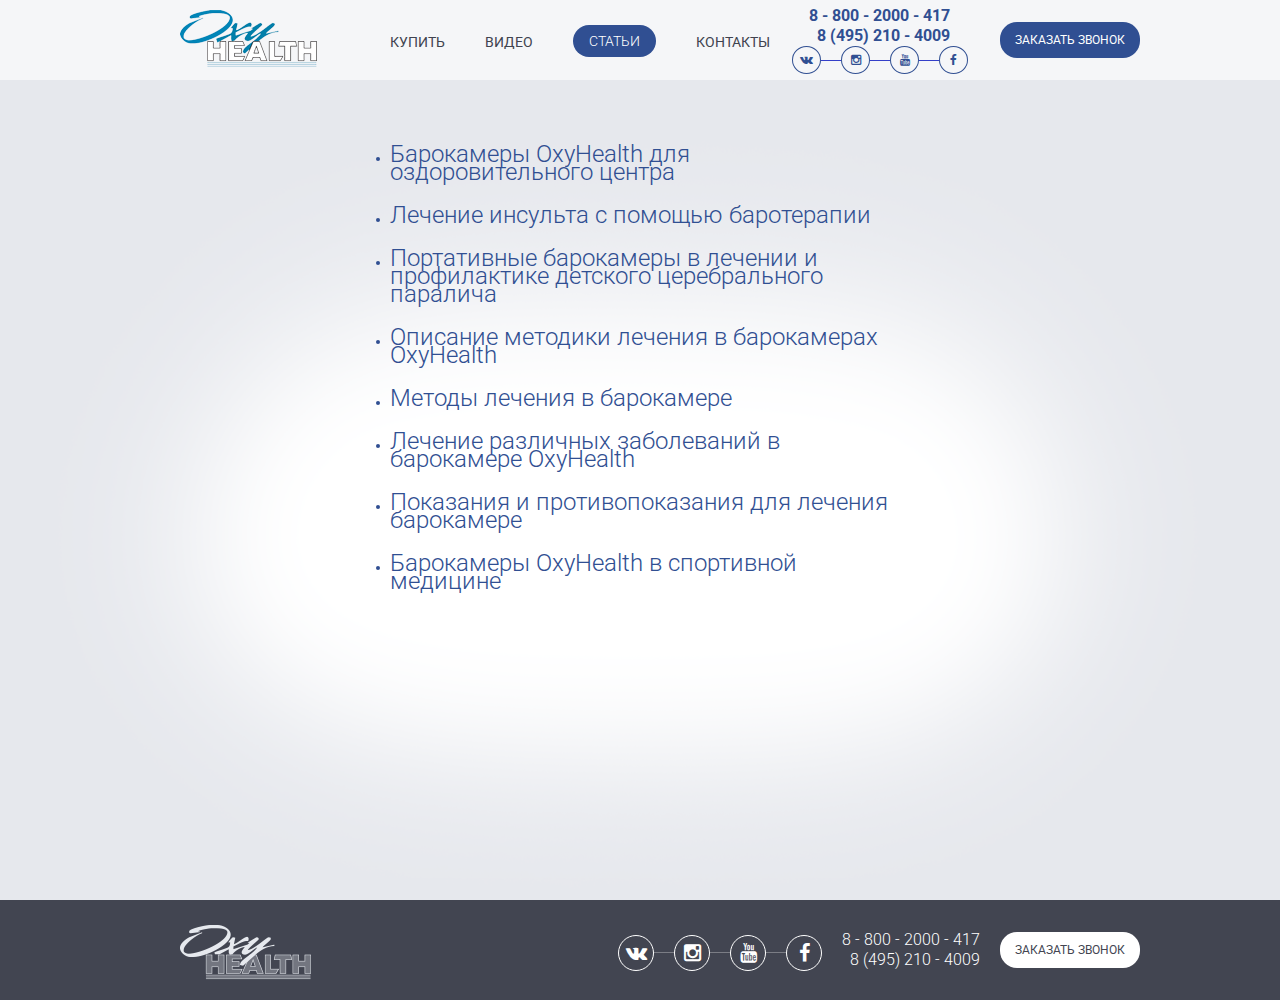
<file: read.1.html>
<!DOCTYPE html>
<html>
<head>
    <meta charset="utf-8"/>
    <!--[if lt IE 9]>
    <script src="http://html5shiv.googlecode.com/svn/trunk/html5.js"></script><![endif]-->
    <title>Почитать / OxyHealth</title>
    <meta name="keywords" content=""/>
    <meta name="description" content=""/>
    <link href="templates/oxyhealth/css/style.css" rel="stylesheet">
    <link href="templates/oxyhealth/css/font-awesome.css" rel="stylesheet">
    <link href='http://fonts.googleapis.com/css?family=Roboto:400,300,100&amp;subset=latin,cyrillic' rel='stylesheet'
          type='text/css'>
    <script src="http://code.jquery.com/jquery-1.11.0.min.js"></script>
    <script type="text/javascript" src='templates/oxyhealth/js/jquery.bxslider.js'></script>
    <script type="text/javascript" src='templates/oxyhealth/js/jquery.mask.min.js'></script>
    <script type="text/javascript" src='templates/oxyhealth/js/jquery.mousewheel.js'></script>
    <script type="text/javascript" src='templates/oxyhealth/js/jquery.transit.min.js'></script>
    <script type="text/javascript"
            src="http://api-maps.yandex.ru/2.0/?coordorder=longlat&load=package.full&lang=ru-RU"></script>
    <link href="templates/oxyhealth/js/fb/jquery.fancybox.css" rel="stylesheet">
    <script type="text/javascript" src='templates/oxyhealth/js/fb/jquery.fancybox.js'></script>
    <link href="favicon.ico" rel="shortcut icon" type="image/x-icon"/>

    <script type="text/javascript" src='templates/oxyhealth/js/application.js'></script>
    <script type="text/javascript">
        $(document).ready(function () {
            $('.fancybox').fancybox({
                helpers: {
                    title: {
                        type: 'inside'
                    }
                }
            });
        });

    </script>
    <script>
        (function (i, s, o, g, r, a, m) {
            i['GoogleAnalyticsObject'] = r;
            i[r] = i[r] || function () {/*
                     */
                        (i[r].q = i[r].q || []).push(arguments)
                    }, i[r].l = 1 * new Date();
            a = s.createElement(o),
                    m = s.getElementsByTagName(o)[0];
            a.async = 1;
            a.src = g;
            m.parentNode.insertBefore(a, m)
        })(window, document, 'script', '//www.google-analytics.com/analytics.js', 'ga');

        ga('create', 'UA-57450728-1', 'auto');
        ga('require', 'displayfeatures');
        ga('send', 'pageview');

    </script>
    <script type="text/javascript">
        var __cs = __cs || [];
        __cs.push(["setAccount", "8g5xquuv85eYMI4l72MhBCcmLffiCSdG"]);
        __cs.push(["setHost", "http://server.comagic.ru/comagic"]);
    </script>
    <script type="text/javascript" async src="http://app.comagic.ru/static/cs.min.js"></script>

</head>

<body>

<div id='index' data-index='0'></div>

<div id='appl2' class='application gradient'>
    <span>Заявка на консультацию:</span>

    <div class="input">
        <span>Имя:</span><input type='text' id='nameinput2' value=''/>
    </div>
    <div class="input">
        <span>Телефон:</span><input type='text' id='phoneinput2' value='+7 (___) ___ - __ - __'/>
    </div>
    <div class="button buy applbuy2" style='float:none'>ОТПРАВИТЬ</div>
    <br/>

    <p>Консультация вас ни к чему не обязывает, мы будем рады рассказать про наши барокамеры и ответить на любые
        интересующие вопросы.</p>
</div>

<div class='header'>
    <div class="wrapper">
        <a href="index.html" id='logo'></a>
        <ul class='menu'>
            <li><a href="production.html" title="Купить">Купить</a></li>

            <li><a href="video.html" title="Видео">Видео</a></li>

            <li><a href="read.1.html" title="Статьи" class='menuactive'>Статьи</a></li>

            <li><a href="kontakty.html" title="Контакты">Контакты</a></li>

        </ul>

        <div class="menu-adaptive__wrapper">

            <div class="menu-adaptive__toggle">
                <i class="fa fa-bars"></i>
                <span>Меню</span>
            </div>

            <ul class="menu-adaptive">
                <li><a href="production.html" title="Купить">Купить</a></li>
                <li><a href="video.html" title="Видео">Видео</a></li>
                <li><a href="read.1.html" title="Статьи">Статьи</a></li>
                <li><a href="kontakty.html" title="Контакты">Контакты</a></li>
            </ul>

        </div>

        <div class='phones comagic_phone'>
            8 - 800 - 2000 - 417<br/>8 (495) 210 - 4009
        </div>
        <div class="header-social">
            <a href="http://vk.com/oxyhealth" class='fa fa-vk' target="_blank"></a>

            <div class="l2_blue"></div>
            <a href="http://instagram.com/barokamera" class='fa fa-instagram' target="_blank"></a>

            <div class="l2_blue"></div>
            <a href="http://www.youtube.com/user/OxyHealthRussia/videos" class='fa fa-youtube' target="_blank"></a>

            <div class="l2_blue"></div>
            <a href="http://facebook.com/oxyhealthrussia" class='fa fa-facebook' target="_blank"></a>

            <div class="clr"></div>
        </div>
        <div class="feedback fancybox" href='#appl2'>ЗАКАЗАТЬ ЗВОНОК</div>
        <div class="clr"></div>
    </div>
    <!-- .wrapper -->
</div>

<div class='content2'>

    <div class='wrapper'>
        <div class="margin" data-height='750'>
            <div class="rel_container2">
                <div class="wrapper">
                    <div class='navnews navminheight center'>
                        <ul class="newsslider_">
                            <li class='disc'>
                                <div class="lisl double_lisl">
                                    <a href="read/barokamera_dlya_fitnesa.html">
                                        <div class="title">Барокамеры OxyHealth для оздоровительного центра</div>
                                    </a>
                                    <!--<p>Что дает барокамера OxyHealth:
        С помощью барокамеры можно насытить ткани организма кислоро...</p>-->
                                    <div class="clr"></div>
                                </div>
                            </li>
                            <li class='disc'>
                                <div class="lisl double_lisl">
                                    <a href="uploads/files/insult_lechenie.pdf">
                                        <div class="title">Лечение инсульта с помощью баротерапии</div>
                                    </a>
                                    <!--<p>111...</p>-->
                                    <div class="clr"></div>
                                </div>
                            </li>
                            <li class='disc'>
                                <div class="lisl double_lisl">
                                    <a href="uploads/files/lechenie_dcp.pdf">
                                        <div class="title">Портативные барокамеры в лечении и профилактике детского
                                            церебрального паралича
                                        </div>
                                    </a>
                                    <!--<p>11...</p>-->
                                    <div class="clr"></div>
                                </div>
                            </li>
                            <li class='disc'>
                                <div class="lisl double_lisl">
                                    <a href="uploads/files/opisanie_metodiki.pdf">
                                        <div class="title">Описание методики лечения в барокамерах OxyHealth</div>
                                    </a>
                                    <!--<p>111...</p>-->
                                    <div class="clr"></div>
                                </div>
                            </li>
                            <li class='disc'>
                                <div class="lisl double_lisl">
                                    <a href="read/method.html">
                                        <div class="title">Методы лечения в барокамере</div>
                                    </a>
                                    <!--<p>В России распространены два метода лечения в барокамере это гипербарическая оксигенация и нормоксическая компрессия. Стоит отметить, что это абсолю...</p>-->
                                    <div class="clr"></div>
                                </div>
                            </li>
                            <li class='disc'>
                                <div class="lisl double_lisl">
                                    <a href="read/barokamera_lechenie.html">
                                        <div class="title">Лечение различных заболеваний в барокамере OxyHealth</div>
                                    </a>
                                    <!--<p>В развитии любого заболевания определяющее значение имеет дефицит образования биологической энергии в виде АТФ (Аденозинтрифосфата), поэтому трудно...</p>-->
                                    <div class="clr"></div>
                                </div>
                            </li>
                            <li class='disc'>
                                <div class="lisl double_lisl">
                                    <a href="read/pokazaniya.html">
                                        <div class="title">Показания и противопоказания для лечения барокамере</div>
                                    </a>
                                    <!--<p>
        Острая и хроническая ишемия, и гипоксия:                      - инсульт                      - инфаркт          ...</p>-->
                                    <div class="clr"></div>
                                </div>
                            </li>
                            <li class='disc'>
                                <div class="lisl double_lisl">
                                    <a href="read/barokamera_dlya_sportsmenov.html">
                                        <div class="title">Барокамеры OxyHealth в спортивной медицине</div>
                                    </a>
                                    <!--<p>Портативные барокамеры OxyHealth (США) &ndash; продукт спортивной науки, выводящий спортсмена на новый   уровень, а спортивного врача возводит в ра...</p>-->
                                    <div class="clr"></div>
                                </div>
                            </li>
                        </ul>
                    </div>
                </div>
            </div>
        </div>
    </div>

    <div id='footer'>
        <div class="wrapper">
            <div class="footer_social">
                <a href="http://vk.com/oxyhealth" class='fa fa-vk' target="_blank"></a>

                <div class="l2"></div>
                <a href="http://instagram.com/barokamera" class='fa fa-instagram' target="_blank"></a>

                <div class="l2"></div>
                <a href="http://www.youtube.com/user/OxyHealthRussia/videos" class='fa fa-youtube' target="_blank"></a>

                <div class="l2"></div>
                <a href="http://facebook.com/oxyhealthrussia" class='fa fa-facebook' target="_blank"></a>

                <div class="clr"></div>
            </div>
            <div class='phones comagic_phone'>
                8 - 800 - 2000 - 417<br/>8 (495) 210 - 4009
            </div>
            <div class="feedback fancybox" href='#appl2'>ЗАКАЗАТЬ ЗВОНОК</div>
            <a class="footer_logo" href="index.html"></a>
        </div>
    </div>

</div>
<script type="text/javascript">
    ymaps.ready(init);
    var myMap,
            myPlacemark;

    function init() {
        myMap = new ymaps.Map("map", {
            center: [37.642186, 55.734937],
            zoom: 14
        });

        myPlacemark = new ymaps.Placemark([37.642186, 55.734937], {}, {
                    iconImageHref: '/templates/oxyhealth/images/map.png',
                    iconImageSize: [89, 46],
                    iconImageOffset: [-40, -63],
                    draggable: false,
                    zIndex: 650,
                    zIndexActive: 900
                }
        );
        myMap.geoObjects.add(myPlacemark);
    }
</script>

<!-- Yandex.Metrika counter -->
<script type="text/javascript">
    (function (d, w, c) {
        (w[c] = w[c] || []).push(function () {
            try {
                w.yaCounter27413060 = new Ya.Metrika({
                    id: 27413060,
                    webvisor: true,
                    clickmap: true,
                    trackLinks: true,
                    accurateTrackBounce: true
                });
            } catch (e) {
            }
        });

        var n = d.getElementsByTagName("script")[0],
                s = d.createElement("script"),
                f = function () {
                    n.parentNode.insertBefore(s, n);
                };
        s.type = "text/javascript";
        s.async = true;
        s.src = (d.location.protocol == "https:" ? "https:" : "http:") + "//mc.yandex.ru/metrika/watch.js";

        if (w.opera == "[object Opera]") {
            d.addEventListener("DOMContentLoaded", f, false);
        } else {
            f();
        }
    })(document, window, "yandex_metrika_callbacks");
</script>
<noscript>
    <div><img src="http://mc.yandex.ru/watch/27413060" style="position:absolute; left:-9999px;" alt=""/></div>
</noscript>
<!-- /Yandex.Metrika counter -->


</body>
</html>
</file>
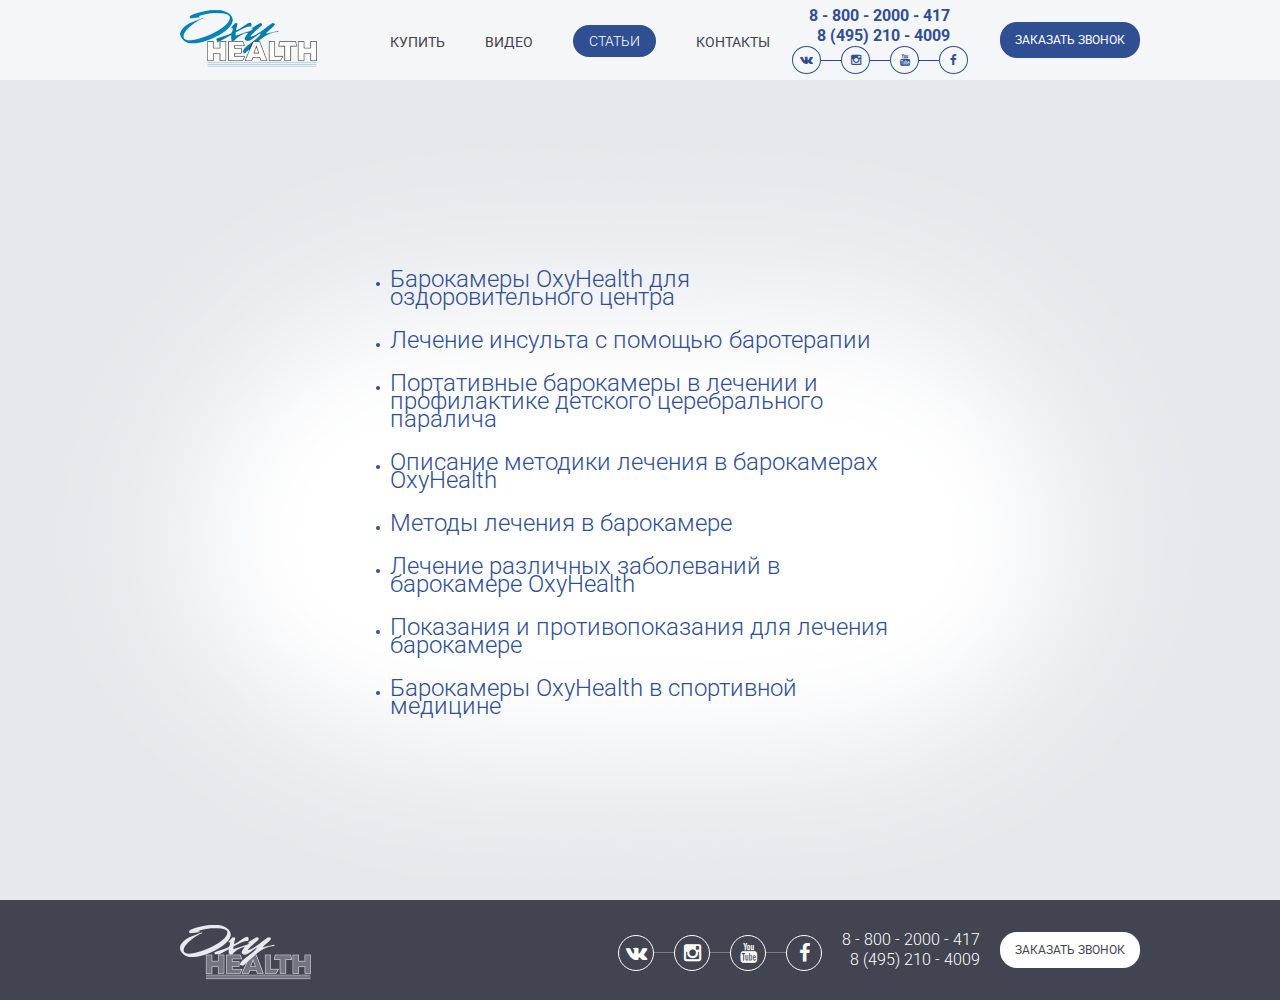
<file: read.html>
<!DOCTYPE html>
<html>
<head>
    <meta charset="utf-8"/>
    <!--[if lt IE 9]>
    <script src="http://html5shiv.googlecode.com/svn/trunk/html5.js"></script><![endif]-->
    <title>Почитать / OxyHealth</title>
    <meta name="keywords" content=""/>
    <meta name="description" content=""/>
    <link href="templates/oxyhealth/css/style.css" rel="stylesheet">
    <link href="templates/oxyhealth/css/font-awesome.css" rel="stylesheet">
    <link href='http://fonts.googleapis.com/css?family=Roboto:400,300,100&amp;subset=latin,cyrillic' rel='stylesheet'
          type='text/css'>
    <script src="http://code.jquery.com/jquery-1.11.0.min.js"></script>
    <script type="text/javascript" src='templates/oxyhealth/js/jquery.bxslider.js'></script>
    <script type="text/javascript" src='templates/oxyhealth/js/jquery.mask.min.js'></script>
    <script type="text/javascript" src='templates/oxyhealth/js/jquery.mousewheel.js'></script>
    <script type="text/javascript" src='templates/oxyhealth/js/jquery.transit.min.js'></script>
    <script type="text/javascript"
            src="http://api-maps.yandex.ru/2.0/?coordorder=longlat&load=package.full&lang=ru-RU"></script>
    <link href="templates/oxyhealth/js/fb/jquery.fancybox.css" rel="stylesheet">
    <script type="text/javascript" src='templates/oxyhealth/js/fb/jquery.fancybox.js'></script>
    <link href="favicon.ico" rel="shortcut icon" type="image/x-icon"/>

    <script type="text/javascript" src='templates/oxyhealth/js/application.js'></script>
    <script type="text/javascript">
        $(document).ready(function () {
            $('.fancybox').fancybox({
                helpers: {
                    title: {
                        type: 'inside'
                    }
                }
            });
        });

    </script>
    <script>
        (function (i, s, o, g, r, a, m) {
            i['GoogleAnalyticsObject'] = r;
            i[r] = i[r] || function () {/*
                     */
                        (i[r].q = i[r].q || []).push(arguments)
                    }, i[r].l = 1 * new Date();
            a = s.createElement(o),
                    m = s.getElementsByTagName(o)[0];
            a.async = 1;
            a.src = g;
            m.parentNode.insertBefore(a, m)
        })(window, document, 'script', '//www.google-analytics.com/analytics.js', 'ga');

        ga('create', 'UA-57450728-1', 'auto');
        ga('require', 'displayfeatures');
        ga('send', 'pageview');

    </script>
    <script type="text/javascript">
        var __cs = __cs || [];
        __cs.push(["setAccount", "8g5xquuv85eYMI4l72MhBCcmLffiCSdG"]);
        __cs.push(["setHost", "http://server.comagic.ru/comagic"]);
    </script>
    <script type="text/javascript" async src="http://app.comagic.ru/static/cs.min.js"></script>

</head>

<body>

<div id='index' data-index='0'></div>

<div id='appl2' class='application gradient'>
    <span>Заявка на консультацию:</span>

    <div class="input">
        <span>Имя:</span><input type='text' id='nameinput2' value=''/>
    </div>
    <div class="input">
        <span>Телефон:</span><input type='text' id='phoneinput2' value='+7 (___) ___ - __ - __'/>
    </div>
    <div class="button buy applbuy2" style='float:none'>ОТПРАВИТЬ</div>
    <br/>

    <p>Консультация вас ни к чему не обязывает, мы будем рады рассказать про наши барокамеры и ответить на любые
        интересующие вопросы.</p>
</div>

<div class='header'>
    <div class="wrapper">
        <a href="index.html" id='logo'></a>
        <ul class='menu'>
            <li><a href="production.html" title="Купить">Купить</a></li>

            <li><a href="video.html" title="Видео">Видео</a></li>

            <li><a href="read.html" title="Статьи" class='menuactive'>Статьи</a></li>

            <li><a href="kontakty.html" title="Контакты">Контакты</a></li>

        </ul>


        <div class="menu-adaptive__wrapper">

            <div class="menu-adaptive__toggle">
                <i class="fa fa-bars"></i>
                <span>Меню</span>
            </div>

            <ul class="menu-adaptive">
                <li><a href="production.html" title="Купить">Купить</a></li>
                <li><a href="video.html" title="Видео">Видео</a></li>
                <li><a href="read.1.html" title="Статьи">Статьи</a></li>
                <li><a href="kontakty.html" title="Контакты">Контакты</a></li>
            </ul>

        </div>

        <div class='phones comagic_phone'>
            8 - 800 - 2000 - 417<br/>8 (495) 210 - 4009
        </div>
        <div class="header-social">
            <a href="http://vk.com/oxyhealth" class='fa fa-vk' target="_blank"></a>

            <div class="l2_blue"></div>
            <a href="http://instagram.com/barokamera" class='fa fa-instagram' target="_blank"></a>

            <div class="l2_blue"></div>
            <a href="http://www.youtube.com/user/OxyHealthRussia/videos" class='fa fa-youtube' target="_blank"></a>

            <div class="l2_blue"></div>
            <a href="http://facebook.com/oxyhealthrussia" class='fa fa-facebook' target="_blank"></a>

            <div class="clr"></div>
        </div>
        <div class="feedback fancybox" href='#appl2'>ЗАКАЗАТЬ ЗВОНОК</div>
        <div class="clr"></div>
    </div>
    <!-- .wrapper -->
</div>

<div class='content2'>

    <div class='wrapper'>
        <div class="margin" data-height='500'>
            <div class="rel_container2">
                <div class="wrapper">
                    <div class='navnews navminheight center'>
                        <ul class="newsslider_">
                            <li class='disc'>
                                <div class="lisl double_lisl">
                                    <a href="read/barokamera_dlya_fitnesa.html">
                                        <div class="title">Барокамеры OxyHealth для оздоровительного центра</div>
                                    </a>
                                    <!--<p>Что дает барокамера OxyHealth:
        С помощью барокамеры можно насытить ткани организма кислоро...</p>-->
                                    <div class="clr"></div>
                                </div>
                            </li>
                            <li class='disc'>
                                <div class="lisl double_lisl">
                                    <a href="uploads/files/insult_lechenie.pdf">
                                        <div class="title">Лечение инсульта с помощью баротерапии</div>
                                    </a>
                                    <!--<p>111...</p>-->
                                    <div class="clr"></div>
                                </div>
                            </li>
                            <li class='disc'>
                                <div class="lisl double_lisl">
                                    <a href="uploads/files/lechenie_dcp.pdf">
                                        <div class="title">Портативные барокамеры в лечении и профилактике детского
                                            церебрального паралича
                                        </div>
                                    </a>
                                    <!--<p>11...</p>-->
                                    <div class="clr"></div>
                                </div>
                            </li>
                            <li class='disc'>
                                <div class="lisl double_lisl">
                                    <a href="uploads/files/opisanie_metodiki.pdf">
                                        <div class="title">Описание методики лечения в барокамерах OxyHealth</div>
                                    </a>
                                    <!--<p>111...</p>-->
                                    <div class="clr"></div>
                                </div>
                            </li>
                            <li class='disc'>
                                <div class="lisl double_lisl">
                                    <a href="read/method.html">
                                        <div class="title">Методы лечения в барокамере</div>
                                    </a>
                                    <!--<p>В России распространены два метода лечения в барокамере это гипербарическая оксигенация и нормоксическая компрессия. Стоит отметить, что это абсолю...</p>-->
                                    <div class="clr"></div>
                                </div>
                            </li>
                            <li class='disc'>
                                <div class="lisl double_lisl">
                                    <a href="read/barokamera_lechenie.html">
                                        <div class="title">Лечение различных заболеваний в барокамере OxyHealth</div>
                                    </a>
                                    <!--<p>В развитии любого заболевания определяющее значение имеет дефицит образования биологической энергии в виде АТФ (Аденозинтрифосфата), поэтому трудно...</p>-->
                                    <div class="clr"></div>
                                </div>
                            </li>
                            <li class='disc'>
                                <div class="lisl double_lisl">
                                    <a href="read/pokazaniya.html">
                                        <div class="title">Показания и противопоказания для лечения барокамере</div>
                                    </a>
                                    <!--<p>
        Острая и хроническая ишемия, и гипоксия:                      - инсульт                      - инфаркт          ...</p>-->
                                    <div class="clr"></div>
                                </div>
                            </li>
                            <li class='disc'>
                                <div class="lisl double_lisl">
                                    <a href="read/barokamera_dlya_sportsmenov.html">
                                        <div class="title">Барокамеры OxyHealth в спортивной медицине</div>
                                    </a>
                                    <!--<p>Портативные барокамеры OxyHealth (США) &ndash; продукт спортивной науки, выводящий спортсмена на новый   уровень, а спортивного врача возводит в ра...</p>-->
                                    <div class="clr"></div>
                                </div>
                            </li>
                        </ul>
                    </div>
                </div>
            </div>
        </div>
    </div>

    <div id='footer'>
        <div class="wrapper">
            <div class="footer_social">
                <a href="http://vk.com/oxyhealth" class='fa fa-vk' target="_blank"></a>

                <div class="l2"></div>
                <a href="http://instagram.com/barokamera" class='fa fa-instagram' target="_blank"></a>

                <div class="l2"></div>
                <a href="http://www.youtube.com/user/OxyHealthRussia/videos" class='fa fa-youtube' target="_blank"></a>

                <div class="l2"></div>
                <a href="http://facebook.com/oxyhealthrussia" class='fa fa-facebook' target="_blank"></a>

                <div class="clr"></div>
            </div>
            <div class='phones comagic_phone'>
                8 - 800 - 2000 - 417<br/>8 (495) 210 - 4009
            </div>
            <div class="feedback fancybox" href='#appl2'>ЗАКАЗАТЬ ЗВОНОК</div>
            <a class="footer_logo" href="index.html"></a>
        </div>
    </div>

</div>
<script type="text/javascript">
    ymaps.ready(init);
    var myMap,
            myPlacemark;

    function init() {
        myMap = new ymaps.Map("map", {
            center: [37.642186, 55.734937],
            zoom: 14
        });

        myPlacemark = new ymaps.Placemark([37.642186, 55.734937], {}, {
                    iconImageHref: '/templates/oxyhealth/images/map.png',
                    iconImageSize: [89, 46],
                    iconImageOffset: [-40, -63],
                    draggable: false,
                    zIndex: 650,
                    zIndexActive: 900
                }
        );
        myMap.geoObjects.add(myPlacemark);
    }
</script>

<!-- Yandex.Metrika counter -->
<script type="text/javascript">
    (function (d, w, c) {
        (w[c] = w[c] || []).push(function () {
            try {
                w.yaCounter27413060 = new Ya.Metrika({
                    id: 27413060,
                    webvisor: true,
                    clickmap: true,
                    trackLinks: true,
                    accurateTrackBounce: true
                });
            } catch (e) {
            }
        });

        var n = d.getElementsByTagName("script")[0],
                s = d.createElement("script"),
                f = function () {
                    n.parentNode.insertBefore(s, n);
                };
        s.type = "text/javascript";
        s.async = true;
        s.src = (d.location.protocol == "https:" ? "https:" : "http:") + "//mc.yandex.ru/metrika/watch.js";

        if (w.opera == "[object Opera]") {
            d.addEventListener("DOMContentLoaded", f, false);
        } else {
            f();
        }
    })(document, window, "yandex_metrika_callbacks");
</script>
<noscript>
    <div><img src="http://mc.yandex.ru/watch/27413060" style="position:absolute; left:-9999px;" alt=""/></div>
</noscript>
<!-- /Yandex.Metrika counter -->


</body>
</html>
</file>
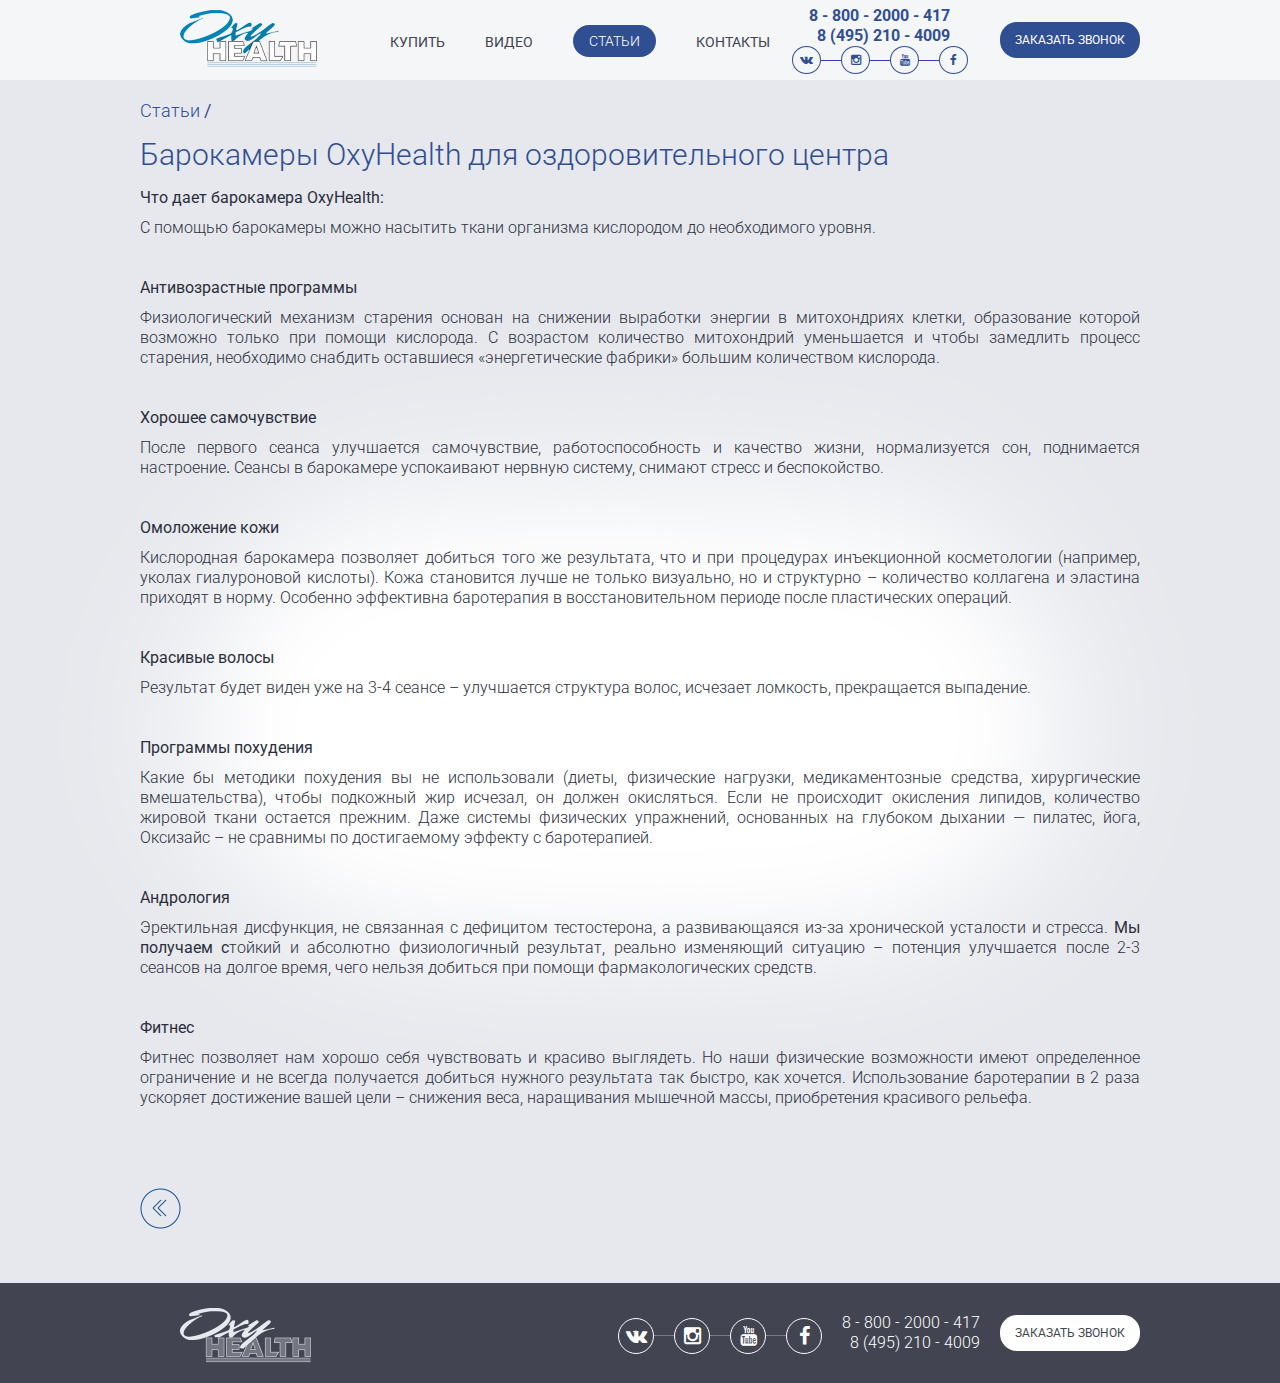
<file: read/barokamera_dlya_fitnesa.html>
<!DOCTYPE html>
<html>
<head>
    <meta charset="utf-8"/>
    <!--[if lt IE 9]>
    <script src="http://html5shiv.googlecode.com/svn/trunk/html5.js"></script><![endif]-->
    <title>барокамера для фитнес-центра, для веллнес, барокамера для оздоровительного центра / Почитать /
        OxyHealth</title>
    <meta name="keywords"
          content="что, дает, барокамера, oxyhealth, помощью, барокамеры, можно, насытить, ткани, организма, кислородом, необходимого, уровня, антивозрастные, программы, физиологический, механизм, старения, основан, снижении, выработки, энергии, митохондриях, клетки, образование, которой, возможно, только, при, помощи"/>
    <meta name="description"
          content="Что дает барокамера OxyHealth: С помощью барокамеры можно насытить ткани организма кислородом до необходимого уровня.  Антивозрастные программы Физиологический механизм старения основан на снижении выработки энергии в митохондриях клетки, образование кото"/>
    <link href="../templates/oxyhealth/css/style.css" rel="stylesheet">
    <link href="../templates/oxyhealth/css/font-awesome.css" rel="stylesheet">
    <link href='http://fonts.googleapis.com/css?family=Roboto:400,300,100&amp;subset=latin,cyrillic' rel='stylesheet'
          type='text/css'>
    <script src="http://code.jquery.com/jquery-1.11.0.min.js"></script>
    <script type="text/javascript" src='../templates/oxyhealth/js/jquery.bxslider.js'></script>
    <script type="text/javascript" src='../templates/oxyhealth/js/jquery.mask.min.js'></script>
    <script type="text/javascript" src='../templates/oxyhealth/js/jquery.mousewheel.js'></script>
    <script type="text/javascript" src='../templates/oxyhealth/js/jquery.transit.min.js'></script>
    <script type="text/javascript"
            src="http://api-maps.yandex.ru/2.0/?coordorder=longlat&load=package.full&lang=ru-RU"></script>
    <link href="../templates/oxyhealth/js/fb/jquery.fancybox.css" rel="stylesheet">
    <script type="text/javascript" src='../templates/oxyhealth/js/fb/jquery.fancybox.js'></script>
    <link href="http://barokamera.com/read/favicon.ico" rel="shortcut icon" type="image/x-icon"/>

    <script type="text/javascript" src='../templates/oxyhealth/js/application.js'></script>
    <script type="text/javascript">
        $(document).ready(function () {
            $('.fancybox').fancybox({
                helpers: {
                    title: {
                        type: 'inside'
                    }
                }
            });
        });

    </script>
    <script>
        (function (i, s, o, g, r, a, m) {
            i['GoogleAnalyticsObject'] = r;
            i[r] = i[r] || function () {/*
                     */
                        (i[r].q = i[r].q || []).push(arguments)
                    }, i[r].l = 1 * new Date();
            a = s.createElement(o),
                    m = s.getElementsByTagName(o)[0];
            a.async = 1;
            a.src = g;
            m.parentNode.insertBefore(a, m)
        })(window, document, 'script', '//www.google-analytics.com/analytics.js', 'ga');

        ga('create', 'UA-57450728-1', 'auto');
        ga('require', 'displayfeatures');
        ga('send', 'pageview');

    </script>
    <script type="text/javascript">
        var __cs = __cs || [];
        __cs.push(["setAccount", "8g5xquuv85eYMI4l72MhBCcmLffiCSdG"]);
        __cs.push(["setHost", "http://server.comagic.ru/comagic"]);
    </script>
    <script type="text/javascript" async src="http://app.comagic.ru/static/cs.min.js"></script>

</head>

<body>

<div id='index' data-index='0'></div>

<div id='appl2' class='application gradient'>
    <span>Заявка на консультацию:</span>

    <div class="input">
        <span>Имя:</span><input type='text' id='nameinput2' value=''/>
    </div>
    <div class="input">
        <span>Телефон:</span><input type='text' id='phoneinput2' value='+7 (___) ___ - __ - __'/>
    </div>
    <div class="button buy applbuy2" style='float:none'>ОТПРАВИТЬ</div>
    <br/>

    <p>Консультация вас ни к чему не обязывает, мы будем рады рассказать про наши барокамеры и ответить на любые
        интересующие вопросы.</p>
</div>

<div class='header'>
    <div class="wrapper">
        <a href="../index.html" id='logo'></a>
        <ul class='menu'>
            <li><a href="../production.html" title="Купить">Купить</a></li>

            <li><a href="../video.html" title="Видео">Видео</a></li>

            <li><a href="../read.1.html" title="Статьи" class='menuactive'>Статьи</a></li>

            <li><a href="../kontakty.html" title="Контакты">Контакты</a></li>

        </ul>


        <div class="menu-adaptive__wrapper">

            <div class="menu-adaptive__toggle">
                <i class="fa fa-bars"></i>
                <span>Меню</span>
            </div>

            <ul class="menu-adaptive">
                <li><a href="production.html" title="Купить">Купить</a></li>
                <li><a href="video.html" title="Видео">Видео</a></li>
                <li><a href="read.1.html" title="Статьи">Статьи</a></li>
                <li><a href="kontakty.html" title="Контакты">Контакты</a></li>
            </ul>

        </div>

        <div class='phones comagic_phone'>
            8 - 800 - 2000 - 417<br/>8 (495) 210 - 4009
        </div>
        <div class="header-social">
            <a href="http://vk.com/oxyhealth" class='fa fa-vk' target="_blank"></a>

            <div class="l2_blue"></div>
            <a href="http://instagram.com/barokamera" class='fa fa-instagram' target="_blank"></a>

            <div class="l2_blue"></div>
            <a href="http://www.youtube.com/user/OxyHealthRussia/videos" class='fa fa-youtube' target="_blank"></a>

            <div class="l2_blue"></div>
            <a href="http://facebook.com/oxyhealthrussia" class='fa fa-facebook' target="_blank"></a>

            <div class="clr"></div>
        </div>
        <div class="feedback fancybox" href='#appl2'>ЗАКАЗАТЬ ЗВОНОК</div>
        <div class="clr"></div>
    </div>
    <!-- .wrapper -->
</div>

<div class='content2'>

    <div class='wrapper'>
        <div class="wrapper" style='margin-top:22px;'>
            <div id="titleExt">
                <h5>

                    <a href="../read.1.html">Статьи<!--Почитать--></a>&nbsp;/


                </h5>
                <!--<div class="date" style='float:right; display:inline-block;'>Среда, 3 сентября 2014</div>-->
                <div class="clr"></div>
            </div>

            <h1>Барокамеры OxyHealth для оздоровительного центра</h1>
            <br/>

            <div class="p_content">
                <p><strong>Что дает барокамера </strong><strong>OxyHealth:</strong></p>

                <p align="JUSTIFY">С помощью барокамеры можно насытить ткани организма кислородом до необходимого
                    уровня.</p>

                <p align="JUSTIFY">&nbsp;</p>

                <p align="JUSTIFY"><strong>Антивозрастные программы</strong></p>

                <p align="JUSTIFY">Физиологический механизм старения основан на снижении выработки энергии в
                    митохондриях клетки, образование которой возможно только при помощи кислорода. С возрастом
                    количество митохондрий уменьшается и чтобы замедлить процесс старения, необходимо снабдить
                    оставшиеся &laquo;энергетические фабрики&raquo; большим количеством кислорода.</p>

                <p align="JUSTIFY">&nbsp;</p>

                <p align="JUSTIFY"><strong>Хорошее самочувствие</strong></p>

                <p align="JUSTIFY">После первого сеанса улучшается самочувствие, работоспособность и качество жизни,
                    нормализуется сон, поднимается настроение<em>.</em> Сеансы в барокамере успокаивают нервную систему,
                    снимают стресс и беспокойство.</p>

                <p align="JUSTIFY">&nbsp;</p>

                <p align="JUSTIFY"><strong>Омоложение кожи</strong></p>

                <p align="JUSTIFY">Кислородная барокамера позволяет добиться того же результата, что и при процедурах
                    инъекционной косметологии (например, уколах гиалуроновой кислоты). Кожа становится лучше не только
                    визуально, но и структурно &ndash; количество коллагена и эластина приходят в норму. Особенно
                    эффективна баротерапия в восстановительном периоде после пластических операций.</p>

                <p lang="en-US" align="JUSTIFY">&nbsp;</p>

                <p align="JUSTIFY"><strong>Красивые волосы</strong></p>

                <p align="JUSTIFY">Результат будет виден уже на 3-4 сеансе &ndash; улучшается структура волос, исчезает
                    ломкость, прекращается выпадение.</p>

                <p align="JUSTIFY">&nbsp;</p>

                <p align="JUSTIFY"><strong>Программы похудения</strong></p>

                <p align="JUSTIFY">Какие бы методики похудения вы не использовали (диеты, физические нагрузки,
                    медикаментозные средства, хирургические вмешательства), чтобы подкожный жир исчезал, он должен
                    окисляться. Если не происходит окисления липидов, количество жировой ткани остается прежним. Даже
                    системы физических упражнений, основанных на глубоком дыхании &mdash; пилатес, йога,
                    Оксизайс &ndash; не сравнимы по достигаемому эффекту с баротерапией.</p>

                <p align="JUSTIFY">&nbsp;</p>

                <p align="JUSTIFY"><strong>Андрология</strong></p>

                <p align="JUSTIFY">Эректильная дисфункция, не связанная с дефицитом тестостерона, а развивающаяся из-за
                    хронической усталости и стресса. <em>Мы получаем с</em>тойкий и абсолютно физиологичный результат,
                    реально изменяющий ситуацию &ndash; потенция улучшается после 2-3 сеансов на долгое время, чего
                    нельзя добиться при помощи фармакологических средств.</p>

                <p align="JUSTIFY">&nbsp;</p>

                <p align="JUSTIFY"><strong>Фитнес</strong></p>

                <p align="JUSTIFY">Фитнес позволяет нам хорошо себя чувствовать и красиво выглядеть. Но наши физические
                    возможности имеют определенное ограничение и не всегда получается добиться нужного результата так
                    быстро, как хочется. Использование баротерапии в 2 раза ускоряет достижение вашей цели &ndash;
                    снижения веса, наращивания мышечной массы, приобретения красивого рельефа.</p>

                <p>&nbsp;</p></div>
            <div id='giperline'>
                <a href="../read.1.html">
                    <div id='secback'></div>
                </a>
            </div>

        </div>
    </div>

    <div id='footer'>
        <div class="wrapper">
            <div class="footer_social">
                <a href="http://vk.com/oxyhealth" class='fa fa-vk' target="_blank"></a>

                <div class="l2"></div>
                <a href="http://instagram.com/barokamera" class='fa fa-instagram' target="_blank"></a>

                <div class="l2"></div>
                <a href="http://www.youtube.com/user/OxyHealthRussia/videos" class='fa fa-youtube' target="_blank"></a>

                <div class="l2"></div>
                <a href="http://facebook.com/oxyhealthrussia" class='fa fa-facebook' target="_blank"></a>

                <div class="clr"></div>
            </div>
            <div class='phones comagic_phone'>
                8 - 800 - 2000 - 417<br/>8 (495) 210 - 4009
            </div>
            <div class="feedback fancybox" href='#appl2'>ЗАКАЗАТЬ ЗВОНОК</div>
            <a class="footer_logo" href="../index.html"></a>
        </div>
    </div>

</div>
<script type="text/javascript">
    ymaps.ready(init);
    var myMap,
            myPlacemark;

    function init() {
        myMap = new ymaps.Map("map", {
            center: [37.642186, 55.734937],
            zoom: 14
        });

        myPlacemark = new ymaps.Placemark([37.642186, 55.734937], {}, {
                    iconImageHref: '/templates/oxyhealth/images/map.png',
                    iconImageSize: [89, 46],
                    iconImageOffset: [-40, -63],
                    draggable: false,
                    zIndex: 650,
                    zIndexActive: 900
                }
        );
        myMap.geoObjects.add(myPlacemark);
    }
</script>

<!-- Yandex.Metrika counter -->
<script type="text/javascript">
    (function (d, w, c) {
        (w[c] = w[c] || []).push(function () {
            try {
                w.yaCounter27413060 = new Ya.Metrika({
                    id: 27413060,
                    webvisor: true,
                    clickmap: true,
                    trackLinks: true,
                    accurateTrackBounce: true
                });
            } catch (e) {
            }
        });

        var n = d.getElementsByTagName("script")[0],
                s = d.createElement("script"),
                f = function () {
                    n.parentNode.insertBefore(s, n);
                };
        s.type = "text/javascript";
        s.async = true;
        s.src = (d.location.protocol == "https:" ? "https:" : "http:") + "//mc.yandex.ru/metrika/watch.js";

        if (w.opera == "[object Opera]") {
            d.addEventListener("DOMContentLoaded", f, false);
        } else {
            f();
        }
    })(document, window, "yandex_metrika_callbacks");
</script>
<noscript>
    <div><img src="http://mc.yandex.ru/watch/27413060" style="position:absolute; left:-9999px;" alt=""/></div>
</noscript>
<!-- /Yandex.Metrika counter -->


</body>
</html>
</file>
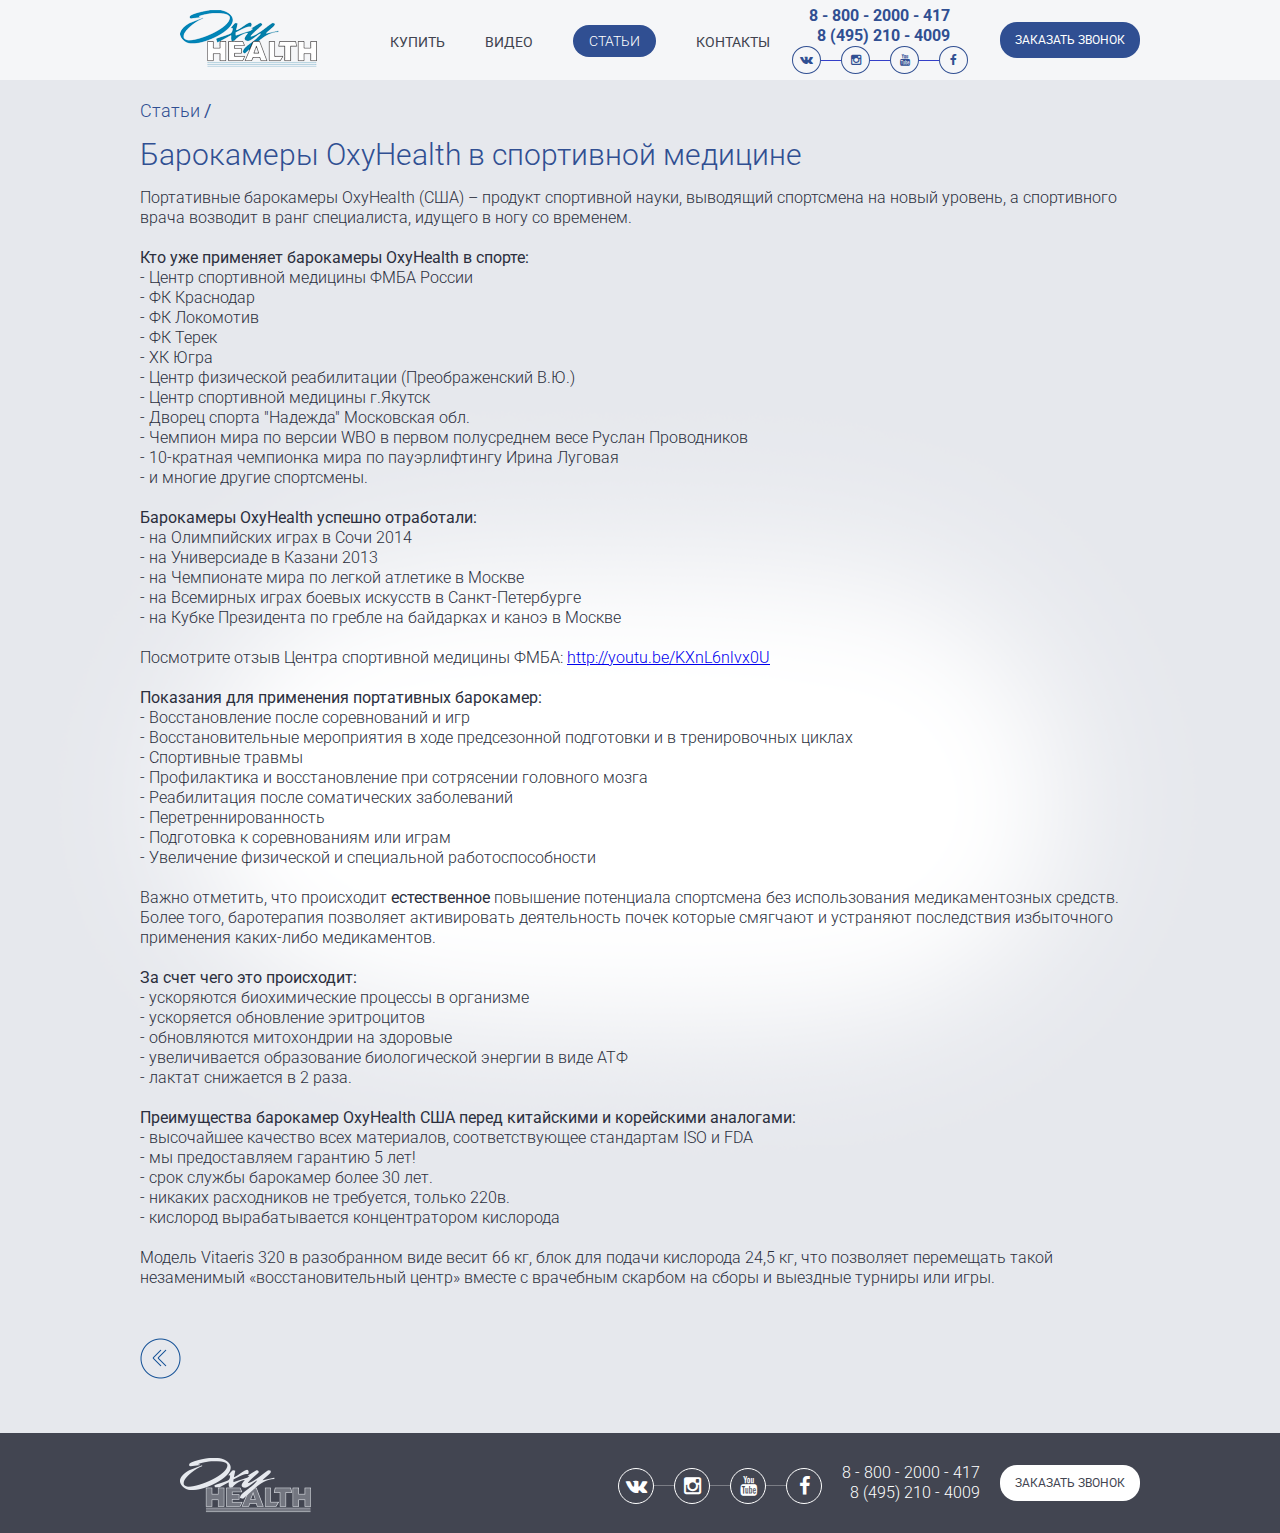
<file: read/barokamera_dlya_sportsmenov.html>
<!DOCTYPE html>
<html>
<head>
    <meta charset="utf-8"/>
    <!--[if lt IE 9]>
    <script src="http://html5shiv.googlecode.com/svn/trunk/html5.js"></script><![endif]-->
    <title>Барокамера OxyHealth для спортсменов / Почитать / OxyHealth</title>
    <meta name="keywords"
          content="барокамера, барокамера.рф, Oxy,health, OxyHealth Russia, Портативные барокамеры, лечение в барокамере, купить барокамеру, лечение кислородом, OxyHealth, омолаживающий эффект, снятие усталости, восстанавление сил, повышение тонуса, антистресс, тонизирующий, улучшение половой функции, укрепить иммунитет"/>
    <meta name="description" content="Портативные барокамеры OxyHealth производятся в США и сочетают в себе надежность, современный дизайн и высочайшее качество.
Они идеально подходят для медицинских центров, лечебно-профилактических учреждений и домашнего использования.
Отдел продаж (495) 210-4009"/>
    <link href="../templates/oxyhealth/css/style.css" rel="stylesheet">
    <link href="../templates/oxyhealth/css/font-awesome.css" rel="stylesheet">
    <link href='http://fonts.googleapis.com/css?family=Roboto:400,300,100&amp;subset=latin,cyrillic' rel='stylesheet'
          type='text/css'>
    <script src="http://code.jquery.com/jquery-1.11.0.min.js"></script>
    <script type="text/javascript" src='../templates/oxyhealth/js/jquery.bxslider.js'></script>
    <script type="text/javascript" src='../templates/oxyhealth/js/jquery.mask.min.js'></script>
    <script type="text/javascript" src='../templates/oxyhealth/js/jquery.mousewheel.js'></script>
    <script type="text/javascript" src='../templates/oxyhealth/js/jquery.transit.min.js'></script>
    <script type="text/javascript"
            src="http://api-maps.yandex.ru/2.0/?coordorder=longlat&load=package.full&lang=ru-RU"></script>
    <link href="../templates/oxyhealth/js/fb/jquery.fancybox.css" rel="stylesheet">
    <script type="text/javascript" src='../templates/oxyhealth/js/fb/jquery.fancybox.js'></script>
    <link href="http://barokamera.com/read/favicon.ico" rel="shortcut icon" type="image/x-icon"/>

    <script type="text/javascript" src='../templates/oxyhealth/js/application.js'></script>
    <script type="text/javascript">
        $(document).ready(function () {
            $('.fancybox').fancybox({
                helpers: {
                    title: {
                        type: 'inside'
                    }
                }
            });
        });

    </script>
    <script>
        (function (i, s, o, g, r, a, m) {
            i['GoogleAnalyticsObject'] = r;
            i[r] = i[r] || function () {/*
                     */
                        (i[r].q = i[r].q || []).push(arguments)
                    }, i[r].l = 1 * new Date();
            a = s.createElement(o),
                    m = s.getElementsByTagName(o)[0];
            a.async = 1;
            a.src = g;
            m.parentNode.insertBefore(a, m)
        })(window, document, 'script', '//www.google-analytics.com/analytics.js', 'ga');

        ga('create', 'UA-57450728-1', 'auto');
        ga('require', 'displayfeatures');
        ga('send', 'pageview');

    </script>
    <script type="text/javascript">
        var __cs = __cs || [];
        __cs.push(["setAccount", "8g5xquuv85eYMI4l72MhBCcmLffiCSdG"]);
        __cs.push(["setHost", "http://server.comagic.ru/comagic"]);
    </script>
    <script type="text/javascript" async src="http://app.comagic.ru/static/cs.min.js"></script>

</head>

<body>

<div id='index' data-index='0'></div>

<div id='appl2' class='application gradient'>
    <span>Заявка на консультацию:</span>

    <div class="input">
        <span>Имя:</span><input type='text' id='nameinput2' value=''/>
    </div>
    <div class="input">
        <span>Телефон:</span><input type='text' id='phoneinput2' value='+7 (___) ___ - __ - __'/>
    </div>
    <div class="button buy applbuy2" style='float:none'>ОТПРАВИТЬ</div>
    <br/>

    <p>Консультация вас ни к чему не обязывает, мы будем рады рассказать про наши барокамеры и ответить на любые
        интересующие вопросы.</p>
</div>

<div class='header'>
    <div class="wrapper">
        <a href="../index.html" id='logo'></a>
        <ul class='menu'>
            <li><a href="../production.html" title="Купить">Купить</a></li>

            <li><a href="../video.html" title="Видео">Видео</a></li>

            <li><a href="../read.1.html" title="Статьи" class='menuactive'>Статьи</a></li>

            <li><a href="../kontakty.html" title="Контакты">Контакты</a></li>

        </ul>


        <div class="menu-adaptive__wrapper">

            <div class="menu-adaptive__toggle">
                <i class="fa fa-bars"></i>
                <span>Меню</span>
            </div>

            <ul class="menu-adaptive">
                <li><a href="production.html" title="Купить">Купить</a></li>
                <li><a href="video.html" title="Видео">Видео</a></li>
                <li><a href="read.1.html" title="Статьи">Статьи</a></li>
                <li><a href="kontakty.html" title="Контакты">Контакты</a></li>
            </ul>

        </div>


        <div class='phones comagic_phone'>
            8 - 800 - 2000 - 417<br/>8 (495) 210 - 4009
        </div>
        <div class="header-social">
            <a href="http://vk.com/oxyhealth" class='fa fa-vk' target="_blank"></a>

            <div class="l2_blue"></div>
            <a href="http://instagram.com/barokamera" class='fa fa-instagram' target="_blank"></a>

            <div class="l2_blue"></div>
            <a href="http://www.youtube.com/user/OxyHealthRussia/videos" class='fa fa-youtube' target="_blank"></a>

            <div class="l2_blue"></div>
            <a href="http://facebook.com/oxyhealthrussia" class='fa fa-facebook' target="_blank"></a>

            <div class="clr"></div>
        </div>
        <div class="feedback fancybox" href='#appl2'>ЗАКАЗАТЬ ЗВОНОК</div>
        <div class="clr"></div>
    </div>
    <!-- .wrapper -->
</div>

<div class='content2'>

    <div class='wrapper'>
        <div class="wrapper" style='margin-top:22px;'>
            <div id="titleExt">
                <h5>

                    <a href="../read.1.html">Статьи<!--Почитать--></a>&nbsp;/


                </h5>
                <!--<div class="date" style='float:right; display:inline-block;'>Среда, 7 мая 2014</div>-->
                <div class="clr"></div>
            </div>

            <h1>Барокамеры OxyHealth в спортивной медицине</h1>
            <br/>

            <div class="p_content">
                <p>Портативные барокамеры OxyHealth (США) &ndash; продукт спортивной науки, выводящий спортсмена на
                    новый уровень, а спортивного врача возводит в ранг специалиста, идущего в ногу со временем.
                    <br/><br/><strong>Кто уже применяет барокамеры OxyHealth в спорте:<br/></strong> - Центр спортивной
                    медицины ФМБА России <br/> - ФК Краснодар <br/> - ФК Локомотив <br/> - ФК Терек <br/> - ХК Югра
                    <br/> - Центр физической реабилитации (Преображенский В.Ю.) <br/> - Центр спортивной медицины
                    г.Якутск <br/> - Дворец спорта "Надежда" Московская обл.<br/> - Чемпион мира по версии WBO в первом
                    полусреднем весе Руслан Проводников <br/> - 10-кратная чемпионка мира по пауэрлифтингу Ирина Луговая
                    <br/> - и многие другие спортсмены. <br/><br/><strong> Барокамеры OxyHealth успешно
                        отработали:</strong> <br/> - на Олимпийских играх в Сочи 2014 <br/> - на Универсиаде в Казани
                    2013<br/> - на Чемпионате мира по легкой атлетике в Москве<br/> - на Всемирных играх боевых искусств
                    в Санкт-Петербурге<br/> - на Кубке Президента по гребле на байдарках и каноэ в Москве <br/><br/>Посмотрите
                    отзыв Центра спортивной медицины ФМБА: <a href="http://youtu.be/KXnL6nlvx0U">http://youtu.be/KXnL6nlvx0U</a>
                    <br/><br/><strong> Показания для применения портативных барокамер:</strong> <br/> - Восстановление
                    после соревнований и игр <br/> - Восстановительные мероприятия в ходе предсезонной подготовки и в
                    тренировочных циклах <br/> - Спортивные травмы <br/> - Профилактика и восстановление при сотрясении
                    головного мозга<br/> - Реабилитация после соматических заболеваний <br/> - Перетреннированность
                    <br/> - Подготовка к соревнованиям или играм <br/> - Увеличение физической и специальной
                    работоспособности <br/><br/>Важно отметить, что происходит <strong>естественное </strong>повышение
                    потенциала спортсмена без использования медикаментозных средств. Более того, баротерапия позволяет
                    активировать деятельность почек которые смягчают и устраняют последствия избыточного применения
                    каких-либо медикаментов. <br/><br/><strong> За счет чего это происходит:</strong> <br/> - ускоряются
                    биохимические процессы в организме <br/> - ускоряется обновление эритроцитов <br/> - обновляются
                    митохондрии на здоровые <br/> - увеличивается образование биологической энергии в виде АТФ<br/> -
                    лактат снижается в 2 раза. <br/><br/><strong> Преимущества барокамер OxyHealth США перед китайскими
                        и корейскими аналогами:</strong> <br/>- высочайшее качество всех материалов, соответствующее
                    стандартам ISO и FDA <br/> - мы предоставляем гарантию 5 лет! <br/> - срок службы барокамер более 30
                    лет. <br/>- никаких расходников не требуется, только 220в. <br/> - кислород вырабатывается
                    концентратором кислорода <br/><br/> Модель Vitaeris 320 в разобранном виде весит 66 кг, блок для
                    подачи кислорода 24,5 кг, что позволяет перемещать такой незаменимый &laquo;восстановительный центр&raquo;
                    вместе с врачебным скарбом на сборы и выездные турниры или игры.</p></div>
            <div id='giperline'>
                <a href="../read.1.html">
                    <div id='secback'></div>
                </a>
            </div>

        </div>
    </div>

    <div id='footer'>
        <div class="wrapper">
            <div class="footer_social">
                <a href="http://vk.com/oxyhealth" class='fa fa-vk' target="_blank"></a>

                <div class="l2"></div>
                <a href="http://instagram.com/barokamera" class='fa fa-instagram' target="_blank"></a>

                <div class="l2"></div>
                <a href="http://www.youtube.com/user/OxyHealthRussia/videos" class='fa fa-youtube' target="_blank"></a>

                <div class="l2"></div>
                <a href="http://facebook.com/oxyhealthrussia" class='fa fa-facebook' target="_blank"></a>

                <div class="clr"></div>
            </div>
            <div class='phones comagic_phone'>
                8 - 800 - 2000 - 417<br/>8 (495) 210 - 4009
            </div>
            <div class="feedback fancybox" href='#appl2'>ЗАКАЗАТЬ ЗВОНОК</div>
            <a class="footer_logo" href="../index.html"></a>
        </div>
    </div>

</div>
<script type="text/javascript">
    ymaps.ready(init);
    var myMap,
            myPlacemark;

    function init() {
        myMap = new ymaps.Map("map", {
            center: [37.642186, 55.734937],
            zoom: 14
        });

        myPlacemark = new ymaps.Placemark([37.642186, 55.734937], {}, {
                    iconImageHref: '/templates/oxyhealth/images/map.png',
                    iconImageSize: [89, 46],
                    iconImageOffset: [-40, -63],
                    draggable: false,
                    zIndex: 650,
                    zIndexActive: 900
                }
        );
        myMap.geoObjects.add(myPlacemark);
    }
</script>

<!-- Yandex.Metrika counter -->
<script type="text/javascript">
    (function (d, w, c) {
        (w[c] = w[c] || []).push(function () {
            try {
                w.yaCounter27413060 = new Ya.Metrika({
                    id: 27413060,
                    webvisor: true,
                    clickmap: true,
                    trackLinks: true,
                    accurateTrackBounce: true
                });
            } catch (e) {
            }
        });

        var n = d.getElementsByTagName("script")[0],
                s = d.createElement("script"),
                f = function () {
                    n.parentNode.insertBefore(s, n);
                };
        s.type = "text/javascript";
        s.async = true;
        s.src = (d.location.protocol == "https:" ? "https:" : "http:") + "//mc.yandex.ru/metrika/watch.js";

        if (w.opera == "[object Opera]") {
            d.addEventListener("DOMContentLoaded", f, false);
        } else {
            f();
        }
    })(document, window, "yandex_metrika_callbacks");
</script>
<noscript>
    <div><img src="http://mc.yandex.ru/watch/27413060" style="position:absolute; left:-9999px;" alt=""/></div>
</noscript>
<!-- /Yandex.Metrika counter -->


</body>
</html>
</file>
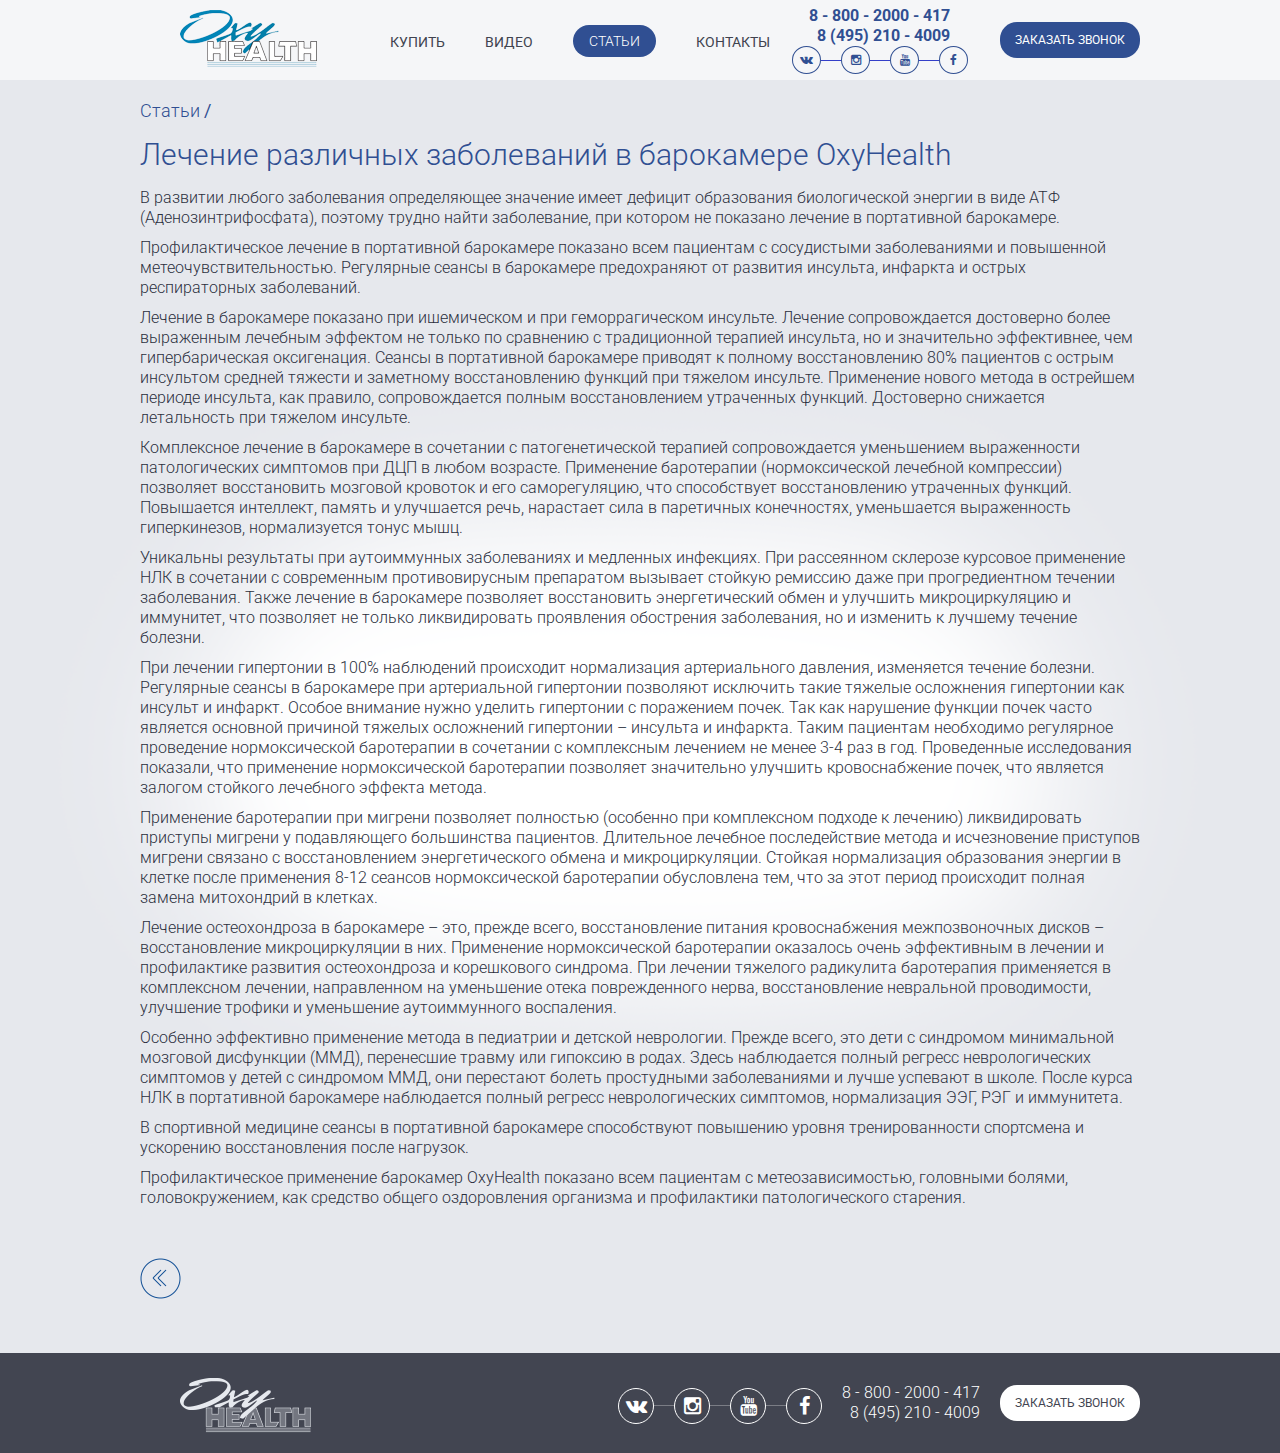
<file: read/barokamera_lechenie.html>
<!DOCTYPE html>
<html>
<head>
    <meta charset="utf-8"/>
    <!--[if lt IE 9]>
    <script src="http://html5shiv.googlecode.com/svn/trunk/html5.js"></script><![endif]-->
    <title>Барокамера лечение, лечение в барокамере в Москве / Почитать / OxyHealth</title>
    <meta name="keywords"
          content="барокамера, барокамера.рф,Oxy,health, OxyHealth Russia, Портативные барокамеры, лечение в барокамере, купить барокамеру, лечение кислородом, OxyHealth, омолаживающий эффект, снятие усталости, восстанавление сил, повышение тонуса, антистресс, тонизирующий, улучшение половой функции, укрепить иммунитет,лечение,кислородом,лекарство,гиперебарический"/>
    <meta name="description" content="Портативные барокамеры OxyHealth производятся в США и сочетают в себе надежность, современный дизайн и высочайшее качество.
Они идеально подходят для медицинских центров, лечебно-профилактических учреждений и домашнего использования.
Отдел продаж (495) 210-4009"/>
    <link href="../templates/oxyhealth/css/style.css" rel="stylesheet">
    <link href="../templates/oxyhealth/css/font-awesome.css" rel="stylesheet">
    <link href='http://fonts.googleapis.com/css?family=Roboto:400,300,100&amp;subset=latin,cyrillic' rel='stylesheet'
          type='text/css'>
    <script src="http://code.jquery.com/jquery-1.11.0.min.js"></script>
    <script type="text/javascript" src='../templates/oxyhealth/js/jquery.bxslider.js'></script>
    <script type="text/javascript" src='../templates/oxyhealth/js/jquery.mask.min.js'></script>
    <script type="text/javascript" src='../templates/oxyhealth/js/jquery.mousewheel.js'></script>
    <script type="text/javascript" src='../templates/oxyhealth/js/jquery.transit.min.js'></script>
    <script type="text/javascript"
            src="http://api-maps.yandex.ru/2.0/?coordorder=longlat&load=package.full&lang=ru-RU"></script>
    <link href="../templates/oxyhealth/js/fb/jquery.fancybox.css" rel="stylesheet">
    <script type="text/javascript" src='../templates/oxyhealth/js/fb/jquery.fancybox.js'></script>
    <link href="http://barokamera.com/read/favicon.ico" rel="shortcut icon" type="image/x-icon"/>

    <script type="text/javascript" src='../templates/oxyhealth/js/application.js'></script>
    <script type="text/javascript">
        $(document).ready(function () {
            $('.fancybox').fancybox({
                helpers: {
                    title: {
                        type: 'inside'
                    }
                }
            });
        });

    </script>
    <script>
        (function (i, s, o, g, r, a, m) {
            i['GoogleAnalyticsObject'] = r;
            i[r] = i[r] || function () {/*
                     */
                        (i[r].q = i[r].q || []).push(arguments)
                    }, i[r].l = 1 * new Date();
            a = s.createElement(o),
                    m = s.getElementsByTagName(o)[0];
            a.async = 1;
            a.src = g;
            m.parentNode.insertBefore(a, m)
        })(window, document, 'script', '//www.google-analytics.com/analytics.js', 'ga');

        ga('create', 'UA-57450728-1', 'auto');
        ga('require', 'displayfeatures');
        ga('send', 'pageview');

    </script>
    <script type="text/javascript">
        var __cs = __cs || [];
        __cs.push(["setAccount", "8g5xquuv85eYMI4l72MhBCcmLffiCSdG"]);
        __cs.push(["setHost", "http://server.comagic.ru/comagic"]);
    </script>
    <script type="text/javascript" async src="http://app.comagic.ru/static/cs.min.js"></script>

</head>

<body>

<div id='index' data-index='0'></div>

<div id='appl2' class='application gradient'>
    <span>Заявка на консультацию:</span>

    <div class="input">
        <span>Имя:</span><input type='text' id='nameinput2' value=''/>
    </div>
    <div class="input">
        <span>Телефон:</span><input type='text' id='phoneinput2' value='+7 (___) ___ - __ - __'/>
    </div>
    <div class="button buy applbuy2" style='float:none'>ОТПРАВИТЬ</div>
    <br/>

    <p>Консультация вас ни к чему не обязывает, мы будем рады рассказать про наши барокамеры и ответить на любые
        интересующие вопросы.</p>
</div>

<div class='header'>
    <div class="wrapper">
        <a href="../index.html" id='logo'></a>
        <ul class='menu'>
            <li><a href="../production.html" title="Купить">Купить</a></li>

            <li><a href="../video.html" title="Видео">Видео</a></li>

            <li><a href="../read.1.html" title="Статьи" class='menuactive'>Статьи</a></li>

            <li><a href="../kontakty.html" title="Контакты">Контакты</a></li>

        </ul>


        <div class="menu-adaptive__wrapper">

            <div class="menu-adaptive__toggle">
                <i class="fa fa-bars"></i>
                <span>Меню</span>
            </div>

            <ul class="menu-adaptive">
                <li><a href="production.html" title="Купить">Купить</a></li>
                <li><a href="video.html" title="Видео">Видео</a></li>
                <li><a href="read.1.html" title="Статьи">Статьи</a></li>
                <li><a href="kontakty.html" title="Контакты">Контакты</a></li>
            </ul>

        </div>

        <div class='phones comagic_phone'>
            8 - 800 - 2000 - 417<br/>8 (495) 210 - 4009
        </div>
        <div class="header-social">
            <a href="http://vk.com/oxyhealth" class='fa fa-vk' target="_blank"></a>

            <div class="l2_blue"></div>
            <a href="http://instagram.com/barokamera" class='fa fa-instagram' target="_blank"></a>

            <div class="l2_blue"></div>
            <a href="http://www.youtube.com/user/OxyHealthRussia/videos" class='fa fa-youtube' target="_blank"></a>

            <div class="l2_blue"></div>
            <a href="http://facebook.com/oxyhealthrussia" class='fa fa-facebook' target="_blank"></a>

            <div class="clr"></div>
        </div>
        <div class="feedback fancybox" href='#appl2'>ЗАКАЗАТЬ ЗВОНОК</div>
        <div class="clr"></div>
    </div>
    <!-- .wrapper -->
</div>

<div class='content2'>

    <div class='wrapper'>
        <div class="wrapper" style='margin-top:22px;'>
            <div id="titleExt">
                <h5>

                    <a href="../read.1.html">Статьи<!--Почитать--></a>&nbsp;/


                </h5>
                <!--<div class="date" style='float:right; display:inline-block;'>Среда, 7 мая 2014</div>-->
                <div class="clr"></div>
            </div>

            <h1>Лечение различных заболеваний в барокамере OxyHealth</h1>
            <br/>

            <div class="p_content">
                <p>В развитии любого заболевания определяющее значение имеет дефицит образования биологической энергии в
                    виде АТФ (Аденозинтрифосфата), поэтому трудно найти заболевание, при котором не показано лечение в
                    портативной барокамере.</p>

                <p>Профилактическое лечение в портативной барокамере показано всем пациентам с сосудистыми заболеваниями
                    и повышенной метеочувствительностью. Регулярные сеансы в барокамере предохраняют от развития
                    инсульта, инфаркта и острых респираторных заболеваний.</p>

                <p>Лечение в барокамере показано при ишемическом и при геморрагическом инсульте. Лечение сопровождается
                    достоверно более выраженным лечебным эффектом не только по сравнению с традиционной терапией
                    инсульта, но и значительно эффективнее, чем гипербарическая оксигенация. Сеансы в портативной
                    барокамере приводят к полному восстановлению 80% пациентов с острым инсультом средней тяжести и
                    заметному восстановлению функций при тяжелом инсульте. Применение нового метода в острейшем периоде
                    инсульта, как правило, сопровождается полным восстановлением утраченных функций. Достоверно
                    снижается летальность при тяжелом инсульте.</p>

                <p>Комплексное лечение в барокамере в сочетании с патогенетической терапией сопровождается уменьшением
                    выраженности патологических симптомов при ДЦП в любом возрасте. Применение баротерапии
                    (нормоксической лечебной компрессии) позволяет восстановить мозговой кровоток и его саморегуляцию,
                    что способствует восстановлению утраченных функций. Повышается интеллект, память и улучшается речь,
                    нарастает сила в паретичных конечностях, уменьшается выраженность гиперкинезов, нормализуется тонус
                    мышц.</p>

                <p>Уникальны результаты при аутоиммунных заболеваниях и медленных инфекциях. При рассеянном склерозе
                    курсовое применение НЛК в сочетании с современным противовирусным препаратом вызывает стойкую
                    ремиссию даже при прогредиентном течении заболевания. Также лечение в барокамере позволяет
                    восстановить энергетический обмен и улучшить микроциркуляцию и иммунитет, что позволяет не только
                    ликвидировать проявления обострения заболевания, но и изменить к лучшему течение болезни.</p>

                <p>При лечении гипертонии в 100% наблюдений происходит нормализация артериального давления, изменяется
                    течение болезни. Регулярные сеансы в барокамере при артериальной гипертонии позволяют исключить
                    такие тяжелые осложнения гипертонии как инсульт и инфаркт. Особое внимание нужно уделить гипертонии
                    с поражением почек. Так как нарушение функции почек часто является основной причиной тяжелых
                    осложнений гипертонии &ndash; инсульта и инфаркта. Таким пациентам необходимо регулярное проведение
                    нормоксической баротерапии в сочетании с комплексным лечением не менее 3-4 раз в год. Проведенные
                    исследования показали, что применение нормоксической баротерапии позволяет значительно улучшить
                    кровоснабжение почек, что является залогом стойкого лечебного эффекта метода.</p>

                <p>Применение баротерапии при мигрени позволяет полностью (особенно при комплексном подходе к лечению)
                    ликвидировать приступы мигрени у подавляющего большинства пациентов. Длительное лечебное
                    последействие метода и исчезновение приступов мигрени связано с восстановлением энергетического
                    обмена и микроциркуляции. Стойкая нормализация образования энергии в клетке после применения 8-12
                    сеансов нормоксической баротерапии обусловлена тем, что за этот период происходит полная замена
                    митохондрий в клетках.</p>

                <p>Лечение остеохондроза в барокамере &ndash; это, прежде всего, восстановление питания кровоснабжения
                    межпозвоночных дисков &ndash; восстановление микроциркуляции в них. Применение нормоксической
                    баротерапии оказалось очень эффективным в лечении и профилактике развития остеохондроза и
                    корешкового синдрома. При лечении тяжелого радикулита баротерапия применяется в комплексном лечении,
                    направленном на уменьшение отека поврежденного нерва, восстановление невральной проводимости,
                    улучшение трофики и уменьшение аутоиммунного воспаления.</p>

                <p>Особенно эффективно применение метода в педиатрии и детской неврологии. Прежде всего, это дети с
                    синдромом минимальной мозговой дисфункции (ММД), перенесшие травму или гипоксию в родах. Здесь
                    наблюдается полный регресс неврологических симптомов у детей с синдромом ММД, они перестают болеть
                    простудными заболеваниями и лучше успевают в школе. После курса НЛК в портативной барокамере
                    наблюдается полный регресс неврологических симптомов, нормализация ЭЭГ, РЭГ и иммунитета.</p>

                <p>В спортивной медицине сеансы в портативной барокамере способствуют повышению уровня тренированности
                    спортсмена и ускорению восстановления после нагрузок.</p>

                <p>Профилактическое применение барокамер OxyHealth показано всем пациентам с метеозависимостью,
                    головными болями, головокружением, как средство общего оздоровления организма и профилактики
                    патологического старения.</p></div>
            <div id='giperline'>
                <a href="../read.1.html">
                    <div id='secback'></div>
                </a>
            </div>

        </div>
    </div>

    <div id='footer'>
        <div class="wrapper">
            <div class="footer_social">
                <a href="http://vk.com/oxyhealth" class='fa fa-vk' target="_blank"></a>

                <div class="l2"></div>
                <a href="http://instagram.com/barokamera" class='fa fa-instagram' target="_blank"></a>

                <div class="l2"></div>
                <a href="http://www.youtube.com/user/OxyHealthRussia/videos" class='fa fa-youtube' target="_blank"></a>

                <div class="l2"></div>
                <a href="http://facebook.com/oxyhealthrussia" class='fa fa-facebook' target="_blank"></a>

                <div class="clr"></div>
            </div>
            <div class='phones comagic_phone'>
                8 - 800 - 2000 - 417<br/>8 (495) 210 - 4009
            </div>
            <div class="feedback fancybox" href='#appl2'>ЗАКАЗАТЬ ЗВОНОК</div>
            <a class="footer_logo" href="../index.html"></a>
        </div>
    </div>

</div>
<script type="text/javascript">
    ymaps.ready(init);
    var myMap,
            myPlacemark;

    function init() {
        myMap = new ymaps.Map("map", {
            center: [37.642186, 55.734937],
            zoom: 14
        });

        myPlacemark = new ymaps.Placemark([37.642186, 55.734937], {}, {
                    iconImageHref: '/templates/oxyhealth/images/map.png',
                    iconImageSize: [89, 46],
                    iconImageOffset: [-40, -63],
                    draggable: false,
                    zIndex: 650,
                    zIndexActive: 900
                }
        );
        myMap.geoObjects.add(myPlacemark);
    }
</script>

<!-- Yandex.Metrika counter -->
<script type="text/javascript">
    (function (d, w, c) {
        (w[c] = w[c] || []).push(function () {
            try {
                w.yaCounter27413060 = new Ya.Metrika({
                    id: 27413060,
                    webvisor: true,
                    clickmap: true,
                    trackLinks: true,
                    accurateTrackBounce: true
                });
            } catch (e) {
            }
        });

        var n = d.getElementsByTagName("script")[0],
                s = d.createElement("script"),
                f = function () {
                    n.parentNode.insertBefore(s, n);
                };
        s.type = "text/javascript";
        s.async = true;
        s.src = (d.location.protocol == "https:" ? "https:" : "http:") + "//mc.yandex.ru/metrika/watch.js";

        if (w.opera == "[object Opera]") {
            d.addEventListener("DOMContentLoaded", f, false);
        } else {
            f();
        }
    })(document, window, "yandex_metrika_callbacks");
</script>
<noscript>
    <div><img src="http://mc.yandex.ru/watch/27413060" style="position:absolute; left:-9999px;" alt=""/></div>
</noscript>
<!-- /Yandex.Metrika counter -->


</body>
</html>
</file>
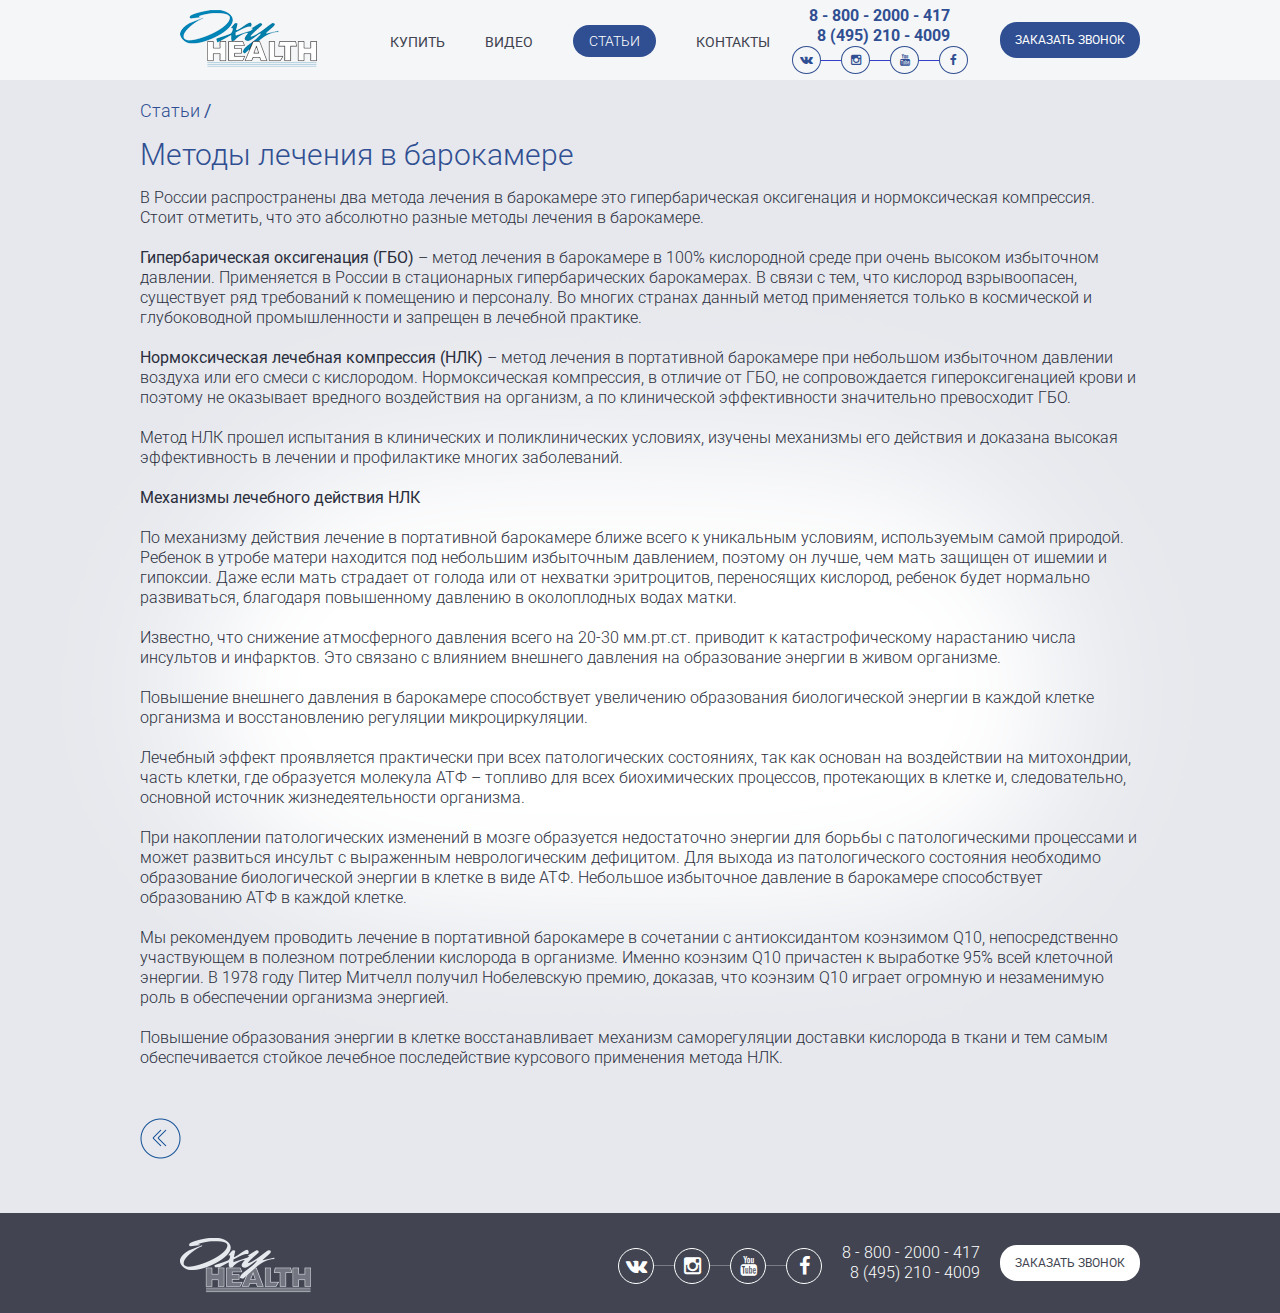
<file: read/method.html>
<!DOCTYPE html>
<html>
<head>
    <meta charset="utf-8"/>
    <!--[if lt IE 9]>
    <script src="http://html5shiv.googlecode.com/svn/trunk/html5.js"></script><![endif]-->
    <title>Нормоксическая лечебная компрессия (НЛК), Гипербарическая оксигенация (ГБО) / Почитать / OxyHealth</title>
    <meta name="keywords"
          content="барокамера, барокамера.рф,Oxy,health, OxyHealth Russia, Портативные барокамеры, лечение в барокамере, купить барокамеру, лечение кислородом, OxyHealth, омолаживающий эффект, снятие усталости, восстанавление сил, повышение тонуса, антистресс, тонизирующий, улучшение половой функции, укрепить иммунитетбМетод гипербарической оксигенации"/>
    <meta name="description" content="Портативные барокамеры OxyHealth производятся в США и сочетают в себе надежность, современный дизайн и высочайшее качество.
Они идеально подходят для медицинских центров, лечебно-профилактических учреждений и домашнего использования.
Отдел продаж (495) 210-4009"/>
    <link href="../templates/oxyhealth/css/style.css" rel="stylesheet">
    <link href="../templates/oxyhealth/css/font-awesome.css" rel="stylesheet">
    <link href='http://fonts.googleapis.com/css?family=Roboto:400,300,100&amp;subset=latin,cyrillic' rel='stylesheet'
          type='text/css'>
    <script src="http://code.jquery.com/jquery-1.11.0.min.js"></script>
    <script type="text/javascript" src='../templates/oxyhealth/js/jquery.bxslider.js'></script>
    <script type="text/javascript" src='../templates/oxyhealth/js/jquery.mask.min.js'></script>
    <script type="text/javascript" src='../templates/oxyhealth/js/jquery.mousewheel.js'></script>
    <script type="text/javascript" src='../templates/oxyhealth/js/jquery.transit.min.js'></script>
    <script type="text/javascript"
            src="http://api-maps.yandex.ru/2.0/?coordorder=longlat&load=package.full&lang=ru-RU"></script>
    <link href="../templates/oxyhealth/js/fb/jquery.fancybox.css" rel="stylesheet">
    <script type="text/javascript" src='../templates/oxyhealth/js/fb/jquery.fancybox.js'></script>
    <link href="http://barokamera.com/read/favicon.ico" rel="shortcut icon" type="image/x-icon"/>

    <script type="text/javascript" src='../templates/oxyhealth/js/application.js'></script>
    <script type="text/javascript">
        $(document).ready(function () {
            $('.fancybox').fancybox({
                helpers: {
                    title: {
                        type: 'inside'
                    }
                }
            });
        });

    </script>
    <script>
        (function (i, s, o, g, r, a, m) {
            i['GoogleAnalyticsObject'] = r;
            i[r] = i[r] || function () {/*
                     */
                        (i[r].q = i[r].q || []).push(arguments)
                    }, i[r].l = 1 * new Date();
            a = s.createElement(o),
                    m = s.getElementsByTagName(o)[0];
            a.async = 1;
            a.src = g;
            m.parentNode.insertBefore(a, m)
        })(window, document, 'script', '//www.google-analytics.com/analytics.js', 'ga');

        ga('create', 'UA-57450728-1', 'auto');
        ga('require', 'displayfeatures');
        ga('send', 'pageview');

    </script>
    <script type="text/javascript">
        var __cs = __cs || [];
        __cs.push(["setAccount", "8g5xquuv85eYMI4l72MhBCcmLffiCSdG"]);
        __cs.push(["setHost", "http://server.comagic.ru/comagic"]);
    </script>
    <script type="text/javascript" async src="http://app.comagic.ru/static/cs.min.js"></script>

</head>

<body>

<div id='index' data-index='0'></div>

<div id='appl2' class='application gradient'>
    <span>Заявка на консультацию:</span>

    <div class="input">
        <span>Имя:</span><input type='text' id='nameinput2' value=''/>
    </div>
    <div class="input">
        <span>Телефон:</span><input type='text' id='phoneinput2' value='+7 (___) ___ - __ - __'/>
    </div>
    <div class="button buy applbuy2" style='float:none'>ОТПРАВИТЬ</div>
    <br/>

    <p>Консультация вас ни к чему не обязывает, мы будем рады рассказать про наши барокамеры и ответить на любые
        интересующие вопросы.</p>
</div>

<div class='header'>
    <div class="wrapper">
        <a href="../index.html" id='logo'></a>
        <ul class='menu'>
            <li><a href="../production.html" title="Купить">Купить</a></li>

            <li><a href="../video.html" title="Видео">Видео</a></li>

            <li><a href="../read.1.html" title="Статьи" class='menuactive'>Статьи</a></li>

            <li><a href="../kontakty.html" title="Контакты">Контакты</a></li>

        </ul>


        <div class="menu-adaptive__wrapper">

            <div class="menu-adaptive__toggle">
                <i class="fa fa-bars"></i>
                <span>Меню</span>
            </div>

            <ul class="menu-adaptive">
                <li><a href="production.html" title="Купить">Купить</a></li>
                <li><a href="video.html" title="Видео">Видео</a></li>
                <li><a href="read.1.html" title="Статьи">Статьи</a></li>
                <li><a href="kontakty.html" title="Контакты">Контакты</a></li>
            </ul>

        </div>


        <div class='phones comagic_phone'>
            8 - 800 - 2000 - 417<br/>8 (495) 210 - 4009
        </div>
        <div class="header-social">
            <a href="http://vk.com/oxyhealth" class='fa fa-vk' target="_blank"></a>

            <div class="l2_blue"></div>
            <a href="http://instagram.com/barokamera" class='fa fa-instagram' target="_blank"></a>

            <div class="l2_blue"></div>
            <a href="http://www.youtube.com/user/OxyHealthRussia/videos" class='fa fa-youtube' target="_blank"></a>

            <div class="l2_blue"></div>
            <a href="http://facebook.com/oxyhealthrussia" class='fa fa-facebook' target="_blank"></a>

            <div class="clr"></div>
        </div>
        <div class="feedback fancybox" href='#appl2'>ЗАКАЗАТЬ ЗВОНОК</div>
        <div class="clr"></div>
    </div>
    <!-- .wrapper -->
</div>

<div class='content2'>

    <div class='wrapper'>
        <div class="wrapper" style='margin-top:22px;'>
            <div id="titleExt">
                <h5>

                    <a href="../read.1.html">Статьи<!--Почитать--></a>&nbsp;/


                </h5>
                <!--<div class="date" style='float:right; display:inline-block;'>Среда, 7 мая 2014</div>-->
                <div class="clr"></div>
            </div>

            <h1>Методы лечения в барокамере</h1>
            <br/>

            <div class="p_content">
                <p>В России распространены два метода лечения в барокамере это гипербарическая оксигенация и
                    нормоксическая компрессия. Стоит отметить, что это абсолютно разные методы лечения в барокамере.
                    <br/><br/><strong>Гипербарическая оксигенация (ГБО)</strong> &ndash; метод лечения в барокамере в
                    100% кислородной среде при очень высоком избыточном давлении. Применяется в России в стационарных
                    гипербарических барокамерах. В связи с тем, что кислород взрывоопасен, существует ряд требований к
                    помещению и персоналу. Во многих странах данный метод применяется только в космической и
                    глубоководной промышленности и запрещен в лечебной практике. <br/><br/><strong>Нормоксическая
                        лечебная компрессия (НЛК)</strong> &ndash; метод лечения в портативной барокамере при небольшом
                    избыточном давлении воздуха или его смеси с кислородом. Нормоксическая компрессия, в отличие от ГБО,
                    не сопровождается гипероксигенацией крови и поэтому не оказывает вредного воздействия на организм, а
                    по клинической эффективности значительно превосходит ГБО. <br/><br/>Метод НЛК прошел испытания в
                    клинических и поликлинических условиях, изучены механизмы его действия и доказана высокая
                    эффективность в лечении и профилактике многих заболеваний. <br/><br/><strong> Механизмы лечебного
                        действия НЛК </strong><br/><br/>По механизму действия лечение в портативной барокамере ближе
                    всего к уникальным условиям, используемым самой природой. Ребенок в утробе матери находится под
                    небольшим избыточным давлением, поэтому он лучше, чем мать защищен от ишемии и гипоксии. Даже если
                    мать страдает от голода или от нехватки эритроцитов, переносящих кислород, ребенок будет нормально
                    развиваться, благодаря повышенному давлению в околоплодных водах матки.<br/><br/> Известно, что
                    снижение атмосферного давления всего на 20-30 мм.рт.ст. приводит к катастрофическому нарастанию
                    числа инсультов и инфарктов. Это связано с влиянием внешнего давления на образование энергии в живом
                    организме.<br/><br/> Повышение внешнего давления в барокамере способствует увеличению образования
                    биологической энергии в каждой клетке организма и восстановлению регуляции микроциркуляции.
                    <br/><br/>Лечебный эффект проявляется практически при всех патологических состояниях, так как
                    основан на воздействии на митохондрии, часть клетки, где образуется молекула АТФ &ndash; топливо для
                    всех биохимических процессов, протекающих в клетке и, следовательно, основной источник
                    жизнедеятельности организма. <br/><br/>При накоплении патологических изменений в мозге образуется
                    недостаточно энергии для борьбы с патологическими процессами и может развиться инсульт с выраженным
                    неврологическим дефицитом. Для выхода из патологического состояния необходимо образование
                    биологической энергии в клетке в виде АТФ. Небольшое избыточное давление в барокамере способствует
                    образованию АТФ в каждой клетке. <br/><br/>Мы рекомендуем проводить лечение в портативной барокамере
                    в сочетании с антиоксидантом коэнзимом Q10, непосредственно участвующем в полезном потреблении
                    кислорода в организме. Именно коэнзим Q10 причастен к выработке 95% всей клеточной энергии. В 1978
                    году Питер Митчелл получил Нобелевскую премию, доказав, что коэнзим Q10 играет огромную и
                    незаменимую роль в обеспечении организма энергией. <br/><br/>Повышение образования энергии в клетке
                    восстанавливает механизм саморегуляции доставки кислорода в ткани и тем самым обеспечивается стойкое
                    лечебное последействие курсового применения метода НЛК.</p></div>
            <div id='giperline'>
                <a href="../read.1.html">
                    <div id='secback'></div>
                </a>
            </div>

        </div>
    </div>

    <div id='footer'>
        <div class="wrapper">
            <div class="footer_social">
                <a href="http://vk.com/oxyhealth" class='fa fa-vk' target="_blank"></a>

                <div class="l2"></div>
                <a href="http://instagram.com/barokamera" class='fa fa-instagram' target="_blank"></a>

                <div class="l2"></div>
                <a href="http://www.youtube.com/user/OxyHealthRussia/videos" class='fa fa-youtube' target="_blank"></a>

                <div class="l2"></div>
                <a href="http://facebook.com/oxyhealthrussia" class='fa fa-facebook' target="_blank"></a>

                <div class="clr"></div>
            </div>
            <div class='phones comagic_phone'>
                8 - 800 - 2000 - 417<br/>8 (495) 210 - 4009
            </div>
            <div class="feedback fancybox" href='#appl2'>ЗАКАЗАТЬ ЗВОНОК</div>
            <a class="footer_logo" href="../index.html"></a>
        </div>
    </div>

</div>
<script type="text/javascript">
    ymaps.ready(init);
    var myMap,
            myPlacemark;

    function init() {
        myMap = new ymaps.Map("map", {
            center: [37.642186, 55.734937],
            zoom: 14
        });

        myPlacemark = new ymaps.Placemark([37.642186, 55.734937], {}, {
                    iconImageHref: '/templates/oxyhealth/images/map.png',
                    iconImageSize: [89, 46],
                    iconImageOffset: [-40, -63],
                    draggable: false,
                    zIndex: 650,
                    zIndexActive: 900
                }
        );
        myMap.geoObjects.add(myPlacemark);
    }
</script>

<!-- Yandex.Metrika counter -->
<script type="text/javascript">
    (function (d, w, c) {
        (w[c] = w[c] || []).push(function () {
            try {
                w.yaCounter27413060 = new Ya.Metrika({
                    id: 27413060,
                    webvisor: true,
                    clickmap: true,
                    trackLinks: true,
                    accurateTrackBounce: true
                });
            } catch (e) {
            }
        });

        var n = d.getElementsByTagName("script")[0],
                s = d.createElement("script"),
                f = function () {
                    n.parentNode.insertBefore(s, n);
                };
        s.type = "text/javascript";
        s.async = true;
        s.src = (d.location.protocol == "https:" ? "https:" : "http:") + "//mc.yandex.ru/metrika/watch.js";

        if (w.opera == "[object Opera]") {
            d.addEventListener("DOMContentLoaded", f, false);
        } else {
            f();
        }
    })(document, window, "yandex_metrika_callbacks");
</script>
<noscript>
    <div><img src="http://mc.yandex.ru/watch/27413060" style="position:absolute; left:-9999px;" alt=""/></div>
</noscript>
<!-- /Yandex.Metrika counter -->


</body>
</html>
</file>
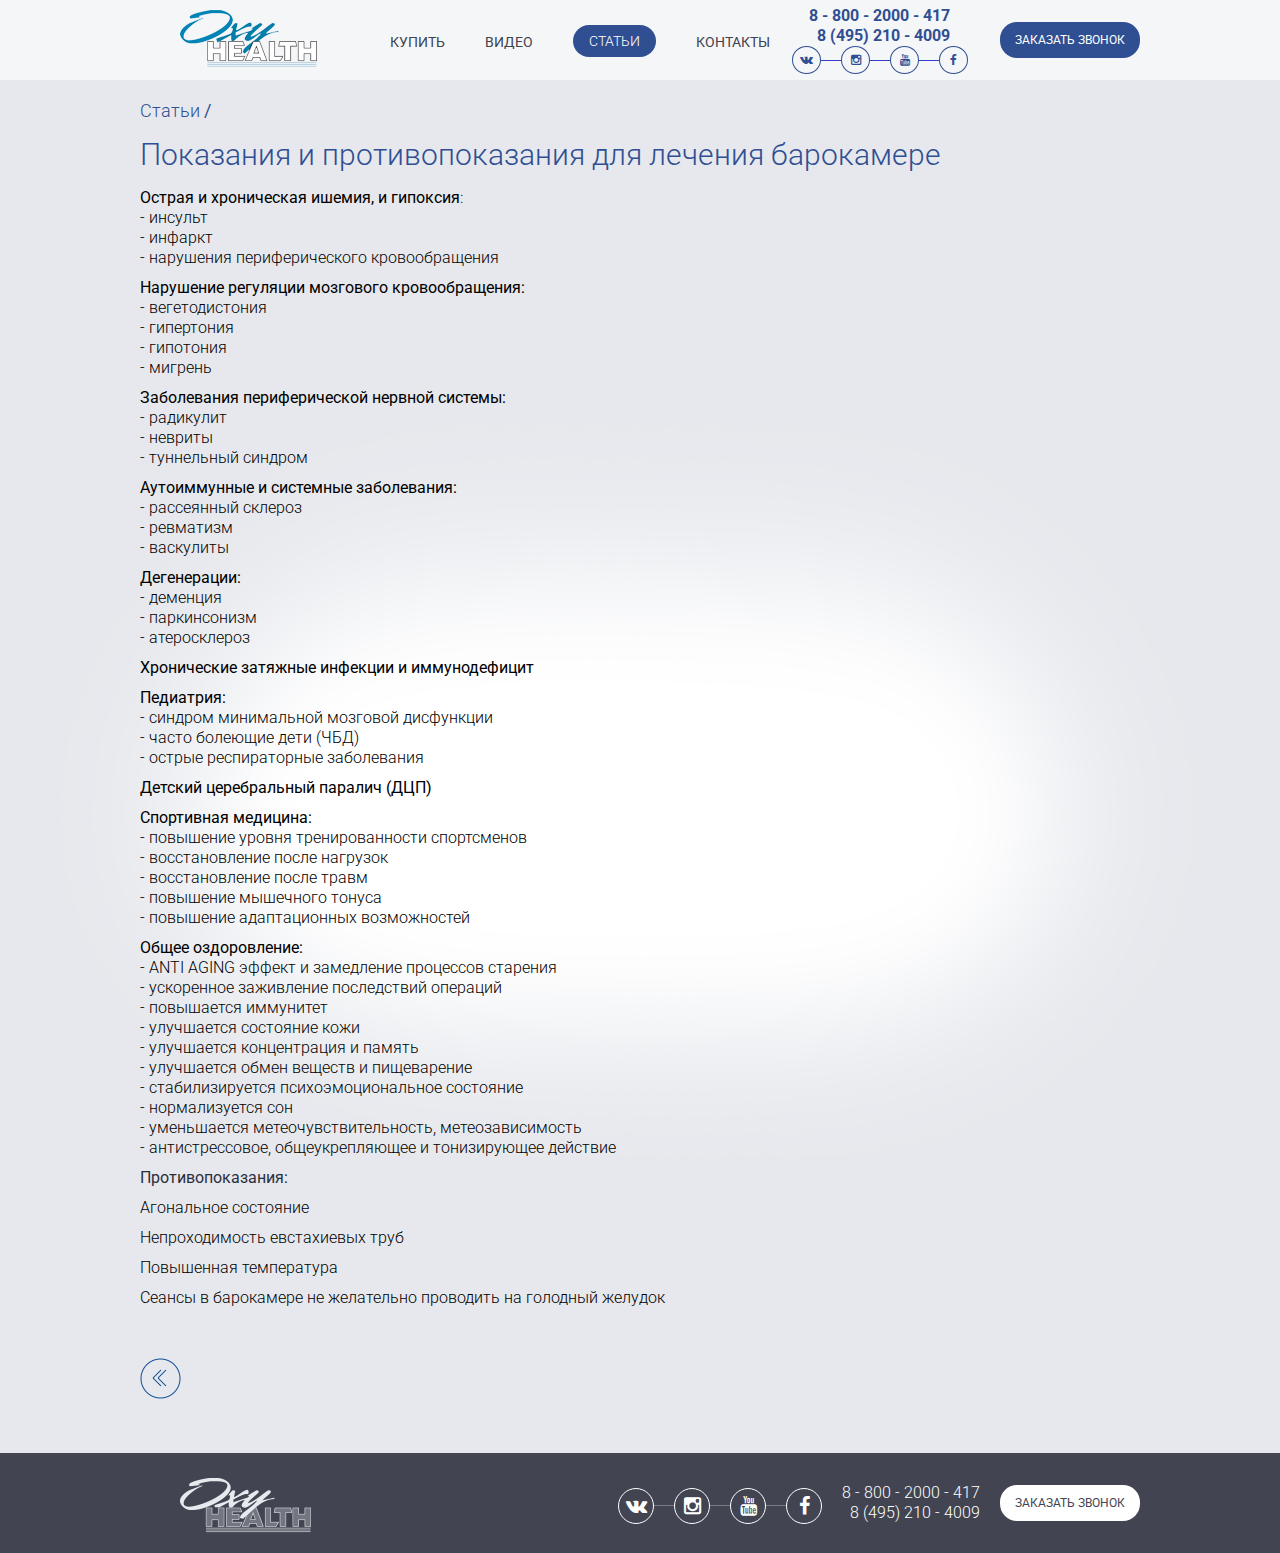
<file: read/pokazaniya.html>
<!DOCTYPE html>
<html>
<head>
    <meta charset="utf-8"/>
    <!--[if lt IE 9]>
    <script src="http://html5shiv.googlecode.com/svn/trunk/html5.js"></script><![endif]-->
    <title>Барокамера показания, противопоказания / Почитать / OxyHealth</title>
    <meta name="keywords"
          content="барокамера, барокамера.рф, Oxy,health, OxyHealth Russia, Портативные барокамеры, лечение в барокамере, купить барокамеру, лечение кислородом, OxyHealth, омолаживающий эффект, снятие усталости, восстанавление сил, повышение тонуса, антистресс, тонизирующий, улучшение половой функции, укрепить иммунитет"/>
    <meta name="description" content="Портативные барокамеры OxyHealth производятся в США и сочетают в себе надежность, современный дизайн и высочайшее качество.
Они идеально подходят для медицинских центров, лечебно-профилактических учреждений и домашнего использования.
Отдел продаж (495) 210-4009"/>
    <link href="../templates/oxyhealth/css/style.css" rel="stylesheet">
    <link href="../templates/oxyhealth/css/font-awesome.css" rel="stylesheet">
    <link href='http://fonts.googleapis.com/css?family=Roboto:400,300,100&amp;subset=latin,cyrillic' rel='stylesheet'
          type='text/css'>
    <script src="http://code.jquery.com/jquery-1.11.0.min.js"></script>
    <script type="text/javascript" src='../templates/oxyhealth/js/jquery.bxslider.js'></script>
    <script type="text/javascript" src='../templates/oxyhealth/js/jquery.mask.min.js'></script>
    <script type="text/javascript" src='../templates/oxyhealth/js/jquery.mousewheel.js'></script>
    <script type="text/javascript" src='../templates/oxyhealth/js/jquery.transit.min.js'></script>
    <script type="text/javascript"
            src="http://api-maps.yandex.ru/2.0/?coordorder=longlat&load=package.full&lang=ru-RU"></script>
    <link href="../templates/oxyhealth/js/fb/jquery.fancybox.css" rel="stylesheet">
    <script type="text/javascript" src='../templates/oxyhealth/js/fb/jquery.fancybox.js'></script>
    <link href="http://barokamera.com/read/favicon.ico" rel="shortcut icon" type="image/x-icon"/>

    <script type="text/javascript" src='../templates/oxyhealth/js/application.js'></script>
    <script type="text/javascript">
        $(document).ready(function () {
            $('.fancybox').fancybox({
                helpers: {
                    title: {
                        type: 'inside'
                    }
                }
            });
        });

    </script>
    <script>
        (function (i, s, o, g, r, a, m) {
            i['GoogleAnalyticsObject'] = r;
            i[r] = i[r] || function () {/*
                     */
                        (i[r].q = i[r].q || []).push(arguments)
                    }, i[r].l = 1 * new Date();
            a = s.createElement(o),
                    m = s.getElementsByTagName(o)[0];
            a.async = 1;
            a.src = g;
            m.parentNode.insertBefore(a, m)
        })(window, document, 'script', '//www.google-analytics.com/analytics.js', 'ga');

        ga('create', 'UA-57450728-1', 'auto');
        ga('require', 'displayfeatures');
        ga('send', 'pageview');

    </script>
    <script type="text/javascript">
        var __cs = __cs || [];
        __cs.push(["setAccount", "8g5xquuv85eYMI4l72MhBCcmLffiCSdG"]);
        __cs.push(["setHost", "http://server.comagic.ru/comagic"]);
    </script>
    <script type="text/javascript" async src="http://app.comagic.ru/static/cs.min.js"></script>

</head>

<body>

<div id='index' data-index='0'></div>

<div id='appl2' class='application gradient'>
    <span>Заявка на консультацию:</span>

    <div class="input">
        <span>Имя:</span><input type='text' id='nameinput2' value=''/>
    </div>
    <div class="input">
        <span>Телефон:</span><input type='text' id='phoneinput2' value='+7 (___) ___ - __ - __'/>
    </div>
    <div class="button buy applbuy2" style='float:none'>ОТПРАВИТЬ</div>
    <br/>

    <p>Консультация вас ни к чему не обязывает, мы будем рады рассказать про наши барокамеры и ответить на любые
        интересующие вопросы.</p>
</div>

<div class='header'>
    <div class="wrapper">
        <a href="../index.html" id='logo'></a>
        <ul class='menu'>
            <li><a href="../production.html" title="Купить">Купить</a></li>

            <li><a href="../video.html" title="Видео">Видео</a></li>

            <li><a href="../read.1.html" title="Статьи" class='menuactive'>Статьи</a></li>

            <li><a href="../kontakty.html" title="Контакты">Контакты</a></li>

        </ul>

        <div class="menu-adaptive__wrapper">

            <div class="menu-adaptive__toggle">
                <i class="fa fa-bars"></i>
                <span>Меню</span>
            </div>

            <ul class="menu-adaptive">
                <li><a href="production.html" title="Купить">Купить</a></li>
                <li><a href="video.html" title="Видео">Видео</a></li>
                <li><a href="read.1.html" title="Статьи">Статьи</a></li>
                <li><a href="kontakty.html" title="Контакты">Контакты</a></li>
            </ul>

        </div>

        <div class='phones comagic_phone'>
            8 - 800 - 2000 - 417<br/>8 (495) 210 - 4009
        </div>
        <div class="header-social">
            <a href="http://vk.com/oxyhealth" class='fa fa-vk' target="_blank"></a>

            <div class="l2_blue"></div>
            <a href="http://instagram.com/barokamera" class='fa fa-instagram' target="_blank"></a>

            <div class="l2_blue"></div>
            <a href="http://www.youtube.com/user/OxyHealthRussia/videos" class='fa fa-youtube' target="_blank"></a>

            <div class="l2_blue"></div>
            <a href="http://facebook.com/oxyhealthrussia" class='fa fa-facebook' target="_blank"></a>

            <div class="clr"></div>
        </div>
        <div class="feedback fancybox" href='#appl2'>ЗАКАЗАТЬ ЗВОНОК</div>
        <div class="clr"></div>
    </div>
    <!-- .wrapper -->
</div>

<div class='content2'>

    <div class='wrapper'>
        <div class="wrapper" style='margin-top:22px;'>
            <div id="titleExt">
                <h5>

                    <a href="../read.1.html">Статьи<!--Почитать--></a>&nbsp;/


                </h5>
                <!--<div class="date" style='float:right; display:inline-block;'>Среда, 7 мая 2014</div>-->
                <div class="clr"></div>
            </div>

            <h1>Показания и противопоказания для лечения барокамере</h1>
            <br/>

            <div class="p_content">
                <ol>
                    <li><strong>Острая и хроническая ишемия, и гипоксия</strong>: <br/> - инсульт <br/> - инфаркт <br/>
                        - нарушения периферического кровообращения
                    </li>
                    <li><strong>Нарушение регуляции мозгового кровообращения: </strong><br/> - вегетодистония <br/> -
                        гипертония <br/> - гипотония <br/> - мигрень
                    </li>
                    <li><strong>Заболевания периферической нервной системы: </strong><br/> - радикулит <br/> - невриты
                        <br/> - туннельный синдром
                    </li>
                    <li><strong> Аутоиммунные и системные заболевания: </strong><br/> - рассеянный склероз <br/> -
                        ревматизм <br/> - васкулиты
                    </li>
                    <li><strong>Дегенерации:</strong> <br/> - деменция <br/> - паркинсонизм <br/> - атеросклероз</li>
                    <li><strong> Хронические затяжные инфекции и иммунодефицит </strong></li>
                    <li><strong> Педиатрия: </strong><br/> - синдром минимальной мозговой дисфункции <br/> - часто
                        болеющие дети (ЧБД) <br/> - острые респираторные заболевания
                    </li>
                    <li><strong> Детский церебральный паралич (ДЦП) </strong></li>
                    <li><strong> Спортивная медицина: </strong><br/> - повышение уровня тренированности спортсменов
                        <br/> - восстановление после нагрузок <br/> - восстановление после травм <br/> - повышение
                        мышечного тонуса <br/> - повышение адаптационных возможностей
                    </li>
                    <li><strong> Общее оздоровление: </strong><br/> - ANTI AGING эффект и замедление процессов
                        старения<br/> - ускоренное заживление последствий операций <br/> - повышается иммунитет<br/> -
                        улучшается состояние кожи <br/> - улучшается концентрация и память <br/> - улучшается обмен
                        веществ и пищеварение <br/> - стабилизируется психоэмоциональное состояние <br/> - нормализуется
                        сон<br/> - уменьшается метеочувствительность, метеозависимость <br/> - антистрессовое,
                        общеукрепляющее и тонизирующее действие
                    </li>
                </ol>
                <p><span class="ttl_head"><strong> Противопоказания:</strong></span></p>
                <ol>
                    <li> Агональное состояние</li>
                    <li> Непроходимость евстахиевых труб</li>
                    <li> Повышенная температура</li>
                    <li> Сеансы в барокамере не желательно проводить на голодный желудок</li>
                </ol>
            </div>
            <div id='giperline'>
                <a href="../read.1.html">
                    <div id='secback'></div>
                </a>
            </div>

        </div>
    </div>

    <div id='footer'>
        <div class="wrapper">
            <div class="footer_social">
                <a href="http://vk.com/oxyhealth" class='fa fa-vk' target="_blank"></a>

                <div class="l2"></div>
                <a href="http://instagram.com/barokamera" class='fa fa-instagram' target="_blank"></a>

                <div class="l2"></div>
                <a href="http://www.youtube.com/user/OxyHealthRussia/videos" class='fa fa-youtube' target="_blank"></a>

                <div class="l2"></div>
                <a href="http://facebook.com/oxyhealthrussia" class='fa fa-facebook' target="_blank"></a>

                <div class="clr"></div>
            </div>
            <div class='phones comagic_phone'>
                8 - 800 - 2000 - 417<br/>8 (495) 210 - 4009
            </div>
            <div class="feedback fancybox" href='#appl2'>ЗАКАЗАТЬ ЗВОНОК</div>
            <a class="footer_logo" href="../index.html"></a>
        </div>
    </div>

</div>
<script type="text/javascript">
    ymaps.ready(init);
    var myMap,
            myPlacemark;

    function init() {
        myMap = new ymaps.Map("map", {
            center: [37.642186, 55.734937],
            zoom: 14
        });

        myPlacemark = new ymaps.Placemark([37.642186, 55.734937], {}, {
                    iconImageHref: '/templates/oxyhealth/images/map.png',
                    iconImageSize: [89, 46],
                    iconImageOffset: [-40, -63],
                    draggable: false,
                    zIndex: 650,
                    zIndexActive: 900
                }
        );
        myMap.geoObjects.add(myPlacemark);
    }
</script>

<!-- Yandex.Metrika counter -->
<script type="text/javascript">
    (function (d, w, c) {
        (w[c] = w[c] || []).push(function () {
            try {
                w.yaCounter27413060 = new Ya.Metrika({
                    id: 27413060,
                    webvisor: true,
                    clickmap: true,
                    trackLinks: true,
                    accurateTrackBounce: true
                });
            } catch (e) {
            }
        });

        var n = d.getElementsByTagName("script")[0],
                s = d.createElement("script"),
                f = function () {
                    n.parentNode.insertBefore(s, n);
                };
        s.type = "text/javascript";
        s.async = true;
        s.src = (d.location.protocol == "https:" ? "https:" : "http:") + "//mc.yandex.ru/metrika/watch.js";

        if (w.opera == "[object Opera]") {
            d.addEventListener("DOMContentLoaded", f, false);
        } else {
            f();
        }
    })(document, window, "yandex_metrika_callbacks");
</script>
<noscript>
    <div><img src="http://mc.yandex.ru/watch/27413060" style="position:absolute; left:-9999px;" alt=""/></div>
</noscript>
<!-- /Yandex.Metrika counter -->


</body>
</html>
</file>
<file: templates/oxyhealth/css/style.css>
/* Yahoo! CSS Reset */
body, div, dl, dt, dd, ul, ol, li, h1, h2, h3, h4, h5, h6, pre, form, fieldset, input, textarea, p, blockquote, th, td {
    margin: 0;
    padding: 0;
}

table {
    border-collapse: collapse;
    border-spacing: 0;
}

fieldset, img {
    border: 0;
}

address, caption, cite, code, dfn, em, strong, th, var {
    font-style: normal;
    font-weight: normal;
}

ol, ul {
    list-style: none;
}

caption, th {
    text-align: left;
}

h1, h2, h3, h4, h5, h6 {
    font-size: 100%;
    font-weight: normal;
}

q:before, q:after {
    content: '';
}

abbr, acronym {
    border: 0;
}

/* End of Yahoo! CSS Reset */

article, aside, details, figcaption, figure, footer, header, hgroup, main, nav, section, summary {
    display: block;
}

body {
    font: 12px/18px Arial, sans-serif;
    width: 100%;
    background: #e6e8ed;
    min-width: 1000px;
    font-family: "Roboto";
}

.wrapper {
    width: 1000px;
    margin: 0 auto;
    position: relative;
}

.p_content p {
    font-size: 16px;
    margin-bottom: 10px;
    line-height: 20px;
}

.p_content ol li {
    font-family: "Roboto";
    font-size: 16px;
    font-weight: 300;
    margin-bottom: 10px;
    line-height: 20px;
}

#logo {
    width: 137px;
    height: 57px;
    background: url(../images/logo.png) no-repeat;
    position: absolute;
    top: 10px;
    left: 40px;
}

.feedback {
    font-size: 12px;
    font-family: "Roboto";
    color: white;
    background: #304f92;
    padding: 13px 15px;
    line-height: 10px;
    position: absolute;
    top: 22px;
    border-radius: 17px;
    right: 0px;
    cursor: pointer;
}

.feedback:hover {
    background-color: #1f3e7f;
}

.menu {
    position: absolute;
    top: 33px;
    left: 250px;
}

.phones {
    position: absolute;
    top: 6px;
    right: 190px;
    font-family: "Roboto";
    font-weight: bold;
    color: #304f92;
    font-size: 16px;
    line-height: 20px;
    text-align: right;
}

#footer .phones {
    position: absolute;
    top: 30px;
    right: 160px;
    text-align: right;
    font-family: "Roboto";
    font-weight: 300;
    color: #FFFFFF;
    font-size: 16px;
    line-height: 20px;
}

ul.menu li a {
    color: #40434f;
    font-size: 14px;
    margin-right: 40px;
    text-transform: uppercase;
    text-decoration: none;
    font-family: "Roboto";
}

ul.menu li a:hover {
    border-bottom: 1px solid #AFAFAF;
}

ul.menu li {
    display: inline-block;
    float: left;
}

.clr, .clear {
    clear: both;
}

/* Header
-----------------------------------------------------------------------------*/
.header {
    height: 80px;
    width: 100%;
    background: rgba(255, 255, 255, 0.6);
}

.content, .content2 {
    overflow: hidden;
    position: relative;
    background: url(../images/slide1.png) no-repeat center center;
}

#slide0 {
    background: url(../images/firstbg.png) no-repeat top center;
    background-size: cover;
}

#giperline {
    margin-top: 50px;
    margin-bottom: 50px;
    width: 1000px;
    height: 45px;
}

#secback {
    cursor: pointer;
    width: 41px;
    height: 41px;
    background: url(../images/left.png) no-repeat;
}

#secback:hover {
    background-position: 0px -42px;
}

#footer .feedback {
    background: white;
    color: #424551;
    top: 32px;
}

#maps {
    width: 535px;
    text-align: center;
    float: left;
    margin-top: 65px;
}

#map {
    width: 100%;
    height: 265px;
}

.content2 {
    padding-bottom: 100px;
}

.navnews ul li .lisl {
    margin-bottom: 25px;
    width: 499px;
    display: block;
}

.video .navnews ul li .lisl {
    margin-bottom: 25px;
    width: 266px;
    height: 200px;
    display: inline-block;
    float: left;
    margin-right: 37px;
}

.navnews ul li .lisl:nth-child(3n), .navnews ul li .lisl:nth-child(6n) {
    margin-right: 0px;
}

#slide4bg {
    position: absolute;
    z-index: 100;
    width: 100%;
    height: 100%;
    background: url(../images/slide1.png) no-repeat center center;
}

.slider {
    height: 100%;
    width: 100%;
}

.slide {
    width: 100%;
    height: 100px;
    position: relative;
    text-align: center;
    min-height: 550px;
}

.bx-controls {
    position: absolute;
    top: 25% !important;
    left: 2%;
    z-index: 8000;
}

.consult {
    width: 279px;
    height: 60px;
    background: url(../images/consult.png) no-repeat top left;
    position: absolute;
    right: 0px;
    bottom: 25px;
    cursor: pointer;
}

.consult:hover {
    background-position: -340px 0px;
}

#slide6 .bx-controls {
    position: absolute;
    left: 45%;
    top: 300px;
}

#slide6 .bx-controls .bx-pager-item a span {
    display: none;
}

#slide6 .bx-controls .bx-pager-item {
    display: inline-block;
    float: left;
    width: 30px;
    height: 20px;
    text-align: left;
}

#slide6 .bx-controls .bx-pager-item .round-block {
    background: transparent;
}

.bx-pager-link.active {
    display: block;
}

#slide6 .bx-controls .bx-pager-link {
    background: url(../images/wh.png) no-repeat;
}

#slide6 .bx-controls .bx-pager-link.active {
    background: url(../images/whactive.png) no-repeat;
}

.bx-pager-link {
    width: 3em;
    height: 3em;
}

.bx-pager-link:hover span {
    font-size: 2em;
    padding: 0.5em 1em;
    width: 10em;
    display: block;
    margin-left: -1em;
}

.bx-pager-item {
    position: relative;
}

.preview_title {
    color: white;
    font-size: 48px;
    font-weight: 400;
    padding-top: 15%;
    line-height: 52px;
}

#playbuttonpreview {
    display: block;
    width: 141px;
    padding-top: 160px;
    background: url(../images/myplay.png) no-repeat;
    margin: 55px auto;
    text-decoration: none;
    font-size: 20px;
    color: white;
    font-weight: 300;
    line-height: 24px;
}

#playbuttonpreview:hover {
    background-position: -201px 0px;
}

.bx-pager-item a {
    position: absolute;
    padding-left: 22px;
    top: -1px;
    color: white;
    text-decoration: none;
}

.bx-pager-item a span {
    padding: 5px 10px 5px 10px;
    background: rgba(43, 47, 61, 0.1);
    border-radius: 15px;
    text-align: center;
    font-family: "Roboto";
    font-weight: 300;
    display: none;
}

.round-block {
    width: 3em;
    height: 3em;
    background: #FFF;
    border-radius: 3em;
    margin-bottom: 1.5em;
}

.main_slide4 {
    padding-top: 120px;
    position: relative;
    width: 1000px;
    margin: 0 auto;
}

.main_slide4 img {
    margin-left: -50px;
    z-index: 110;
    position: relative;
}

.title {
    font-size: 26px;
    color: #304f92;
    font-size: 24px;
    font-weight: 300;
    font-family: "Roboto";
    margin-bottom: 30px;
}

.slide4_title {
    font-size: 26px;
    color: #304f92;
    font-weight: 400;
    font-family: "Roboto";
    margin-bottom: 75px;
}

.slide4_title2 {
    font-size: 26px;
    color: #304f92;
    font-weight: 400;
    font-family: "Roboto";
    margin-bottom: 55px;
}

.left_rec {
    position: absolute;
    width: 60px;
    height: 60px;
    background: url(../images/left_rec.png) no-repeat;
    left: -35px;
    top: 45px;
    cursor: pointer;
}

.left_rec:hover, .right_rec:hover {
    background-position: 0px -107px;
}

.right_rec {
    position: absolute;
    width: 60px;
    height: 60px;
    background: url(../images/right_rec.png) no-repeat;
    top: 45px;
    right: -60px;
    cursor: pointer;
}

.slide4_title3 {
    font-size: 26px;
    color: #304f92;
    font-weight: 400;
    font-family: "Roboto";
    margin-bottom: 25px;
}

#left_part_4, #right_part_4 {
    position: absolute;
    opacity: 0;
    -webkit-transition: all 1s ease-in-out;
    -moz-transition: all 1s ease-in-out;
    -o-transition: all 1s ease-in-out;
    transition: all 1s ease-in-out;
}

#left_part_4 {
    width: 980px;
    height: 680px;
    background: url(../images/left_part_4.png) no-repeat top right;
    left: 20px;
    top: 50px;
    z-index: 8000;
}

#right_part_4 {
    width: 1380px;
    height: 680px;
    background: url(../images/right_part_4.png) no-repeat top left;
    right: 20px;
    top: 20px;
    z-index: 8000;
}

#right_part_4 .textpart {
    float: right;
    max-width: 370px;
    margin-top: 60px;
    text-align: left;
}

#left_part_4 .textpart {
    float: left;
    max-width: 390px;
    margin-top: 60px;
    text-align: left;
}

.textpart span {
    color: #304f92;
    text-transform: uppercase;
    display: block;
}

.textpart p {
    margin-bottom: 90px;
}

#right_part_4 .textpart p {
    margin-bottom: 70px;
}

.slide4_p {
    width: 600px;
    text-align: left;
    margin: 0 auto;
    margin-bottom: 30px;
}

.tohide {
    position: relative;
    z-index: 1000;
}

.tohide, #slide4bg {
    -webkit-transition: all 0.5s ease-in-out;
    -moz-transition: all 0.5s ease-in-out;
    -o-transition: all 0.5s ease-in-out;
    transition: all 0.5s ease-in-out;
}

.slide4_h1 {
    position: absolute;
    top: 120px;
    left: 110px;
    z-index: 101;
    line-height: 140px;
    color: rgba(48, 79, 146, 0.1);
    opacity: 1;
    font-size: 120px;
    font-weight: bold;
    font-family: "Roboto";
}

#slide5 {
    background: #e0e5f1;
}

#s1img {
    width: 30%;
    z-index: 8000;
    height: 30%;
    display: none;
    opacity: 0.9;
    position: absolute;
    left: 0px;
    bottom: 0px;
    background: url(../images/s1img.png) no-repeat;
    background-size: 100%;
}

.rel_container ul {
    text-align: left;
    margin-top: 80px;
    margin-left: 145px;
    float: left;
    max-width: 500px;
}

ul.slider li .rel_container ul li {
    font-family: "Roboto";
    font-size: 1.5em;
    font-weight: 300;
    line-height: 1.5em;
    margin-bottom: 10px;
    color: #304f92;
    list-style: disc;
    overflow: visible;
}

#appl2 {
    display: none;
}

.pokaz {
    position: absolute;
    left: 0px;
    bottom: 150px;
    background: url(../images/pokaz.png) no-repeat top left;
    width: 279px;
    height: 60px;
}

.pokaz:hover {
    background-position: -291px 0px;
}

.consult2 {
    position: absolute;
    right: 0px;
    bottom: 150px;
    background: url(../images/consult2.png) no-repeat top left;
    width: 279px;
    height: 60px;
    cursor: pointer;
}

.consult2:hover {
    background-position: -286px 0px;
}

.video2 {
    position: absolute;
    top: 90px;
    right: 160px;
    width: 142px;
    padding-top: 160px;
    background: url(../images/myplay2.png) no-repeat;
    background-position: -201px 0px;
    font-size: 20px;
    color: #304f92;
    font-weight: 400;
    text-decoration: none;
    line-height: 24px;
}

.video2:hover {
    background-position: 0px 0px;
}

.rel_container ul li span {
    color: #2b2f3d;
}

#o21 {
    width: 182px;
    height: 140px;
    position: absolute;
    left: -120px;
    top: 10px;
    background: url(../images/o21.png) no-repeat;
}

#o22 {
    width: 82px;
    height: 60px;
    position: absolute;
    right: 150px;
    top: 30px;
    background: url(../images/o22.png) no-repeat;
}

#o23 {
    width: 182px;
    height: 140px;
    position: absolute;
    right: -30px;
    bottom: 80px;
    background: url(../images/o21.png) no-repeat;
}

#o24 {
    width: 82px;
    height: 60px;
    position: absolute;
    left: 200px;
    bottom: 80px;
    background: url(../images/o22.png) no-repeat;
}

#wh1 {
    width: 418px;
    height: 44px;
    position: absolute;
    left: -50px;
    top: 30px;
    background: url(../images/wh1.png) no-repeat;
}

#wh2 {
    width: 342px;
    height: 44px;
    position: absolute;
    left: 80px;
    top: 80px;
    background: url(../images/wh2.png) no-repeat;
}

#wh3 {
    width: 308px;
    height: 55px;
    position: absolute;
    left: 200px;
    top: 130px;
    background: url(../images/wh3.png) no-repeat;
}

#wh4 {
    width: 254px;
    height: 52px;
    position: absolute;
    left: 350px;
    top: 180px;
    background: url(../images/wh4.png) no-repeat;
}

#wh5 {
    width: 384px;
    height: 55px;
    position: absolute;
    left: 370px;
    top: 240px;
    background: url(../images/wh5.png) no-repeat;
}

#wh6 {
    width: 314px;
    height: 52px;
    position: absolute;
    left: 520px;
    top: 300px;
    background: url(../images/wh6.png) no-repeat;
}

#wh7 {
    width: 258px;
    height: 45px;
    position: absolute;
    left: 700px;
    top: 350px;
    background: url(../images/wh7.png) no-repeat;
}

#wh8 {
    width: 215px;
    height: 40px;
    position: absolute;
    left: 840px;
    top: 400px;
    background: url(../images/wh8.png) no-repeat;
}

ul.menu li a.menuactive, .menuactive:hover {
    background: #304f92;
    padding: 8px 16px;
    line-height: 10px;
    border-radius: 17px;
    color: white;
    font-weight: 300;
}

#news1 {
    width: 941px;
    height: 68px;
    position: absolute;
    left: -10px;
    top: 160px;
    background: url(../images/news.png) no-repeat;
}

#news2 {
    width: 704px;
    height: 60px;
    position: absolute;
    right: 180px;
    top: 270px;
    background: url(../images/newssmall.png) no-repeat;
}

#video1 {
    width: 941px;
    height: 68px;
    position: absolute;
    left: -10px;
    top: 160px;
    background: url(../images/video.png) no-repeat;
}

#video2 {
    width: 704px;
    height: 60px;
    position: absolute;
    right: 180px;
    top: 270px;
    background: url(../images/videosmall.png) no-repeat;
}

#read1 {
    width: 490px;
    height: 70px;
    position: absolute;
    left: 30px;
    top: 160px;
    background: url(../images/read.png) no-repeat;
}

#read2 {
    width: 320px;
    height: 53px;
    position: absolute;
    left: 180px;
    top: 250px;
    background: url(../images/readsmall.png) no-repeat;
}

#slide3 p {
    max-width: 550px;
    text-align: left;
    font-family: "Roboto";
    font-weight: 300;
    color: #2b2f3d;
    margin-bottom: 40px;
}

#slide3 p b {
    text-transform: uppercase;
    font-size: 16px;
    color: #304f92;
}

.application .button {
    width: 180px;
}

.button {
    display: inline-block;
    float: left;
    width: 145px;
    padding-top: 12px;
    padding-bottom: 12px;
    text-transform: uppercase;
    border-radius: 20px;
    font-family: "Roboto";
    font-size: 14px;
    text-align: center;
    cursor: pointer;
}

.another_model {
    display: inline-block;
    float: left;
}

#am1 {
    width: 237px;
    padding-top: 80px;
    background: url(../images/bar1mini.png) no-repeat;
    margin-left: 100px;
    margin-right: 30px;
    margin-top: 10px;
    cursor: pointer;
}

#am2 {
    width: 280px;
    padding-top: 80px;
    background: url(../images/bar2mini.png) no-repeat;
    margin-left: 55px;
    margin-top: 10px;
    cursor: pointer;
}

#am3 {
    width: 232px;
    padding-top: 80px;
    background: url(../images/bar3mini.png) no-repeat;
    margin-left: 40px;
    margin-right: 20px;
    margin-top: 10px;
    cursor: pointer;
}

#am1:hover, #am1.activeAM {
    background-position: 0px -2px;
}

#am1 {
    background-position: 0px -110px;
}

#am2:hover, #am2.activeAM {
    background-position: 0px 8px;
}

#am2 {
    background-position: 0px -82px;
}

#am3:hover, #am3.activeAM {
    background-position: -7px -7px;
}

#am3 {
    background-position: -7px -111px;
}

.buy {
    color: white;
    background: #304f92;
}

.disc {
    color: #304f92;
    list-style: disc;
    overflow: visible;
}

.disc .lisl a {
    line-height: 18px;
    font-size: 12px;
}

.buy:hover {
    background-color: #1f3e7f;
}

.more {
    border: 1px solid #304f92;
    color: #304f92;
    margin-left: 20px;
}

.more:hover {
    background: #2a4d95;
    color: white;
}

.left_menu + img {
    display: inline-block;
    float: left;
    max-width: 630px;
}

.t1 {
    color: #304f92;
    font-size: 26px;
    font-weight: 300;
    font-family: "Roboto";
    margin-bottom: 10px;
}

.left_menu {
    width: 350px;
    display: inline-block;
    text-align: left;
    margin-top: 40px;
    float: left;
    min-height: 100px;
    margin-left: 20px;
}

.drag {
    opacity: 0.55;
    -webkit-transition: all 0.5s ease-in-out;
    -moz-transition: all 0.5s ease-in-out;
    -o-transition: all 0.5s ease-in-out;
    transition: all 0.5s ease-in-out;
}

.main_slide4 img {
    -webkit-transition: all 1s ease-in-out;
    -moz-transition: all 1s ease-in-out;
    -o-transition: all 1s ease-in-out;
    transition: all 1s ease-in-out;
}

.title36 {
    color: #304f92;
    font-size: 36px;
    text-align: center;
    width: 1000px;
    margin: 0px auto;
    margin-bottom: 50px;
    padding-top: 150px;
    font-family: "Roboto";
    font-weight: 300;
}

#scroll {
    width: 60px;
    height: 60px;
    bottom: 25px;
    left: 48%;
    position: absolute;
    z-index: 5000;
    background: url(../images/firstbottom.png) no-repeat;
    cursor: pointer;
}

#scroll:hover, #scrollup:hover {
    background-position: -60px 0px !important;
}

#scrollup {
    width: 60px;
    height: 60px;
    bottom: 125px;
    left: 48%;
    position: absolute;
    z-index: 5000;
    background: url(../images/scrollup.png) no-repeat;
    cursor: pointer;
}

#slide5 {
    /*background: #e0e5f1 url(../images/puzz.png) no-repeat center top;*/
}

#newslider {
    width: 100%;
    position: relative;
    overflow: hidden;
}

.white {
    width: 100%;
}

.wrapper875 {
    width: 875px;
    margin: 0 auto;
}

.wrapper875 ul li {
    width: 875px;
    text-align: left;
    font-family: "Roboto";
    color: #40434f;
    height: 325px;
}

.rel_container, .rel_container2 {
    position: relative;
    display: block;
}

.titleB {
    color: #304f92;
    opacity: 0.1;
    font-size: 150px;
    line-height: 180px;
    font-weight: bold;
    text-transform: uppercase;
    font-family: "Roboto";
    display: block;
    margin-bottom: -35px;
}

.bg_none {
    background: #e6e8ed;
}

.bg_jar {
    width: 1174px;
    height: 744px;
    background: url(../images/white_bg.png) no-repeat;
    position: absolute;
    top: -99px;
    left: -88px;
}

.titleB2 {
    color: #304f92;
    opacity: 1;
    font-size: 26px;
    line-height: 30px;
    font-family: "Roboto";
    display: block;
    padding-top: 75px;
}

.titleB3 {
    color: #304f92;
    opacity: 1;
    font-size: 26px;
    line-height: 30px;
    font-family: "Roboto";
    display: block;
    padding-top: 30px;
    position: relative;
    z-index: 1000;
}

.img_cont {
    height: 145px;
    margin-bottom: 5px;
}

.img_cont + p {
    font-family: "Roboto";
    font-size: 1.5em;
    color: #304f92;
    text-transform: uppercase;
    font-weight: 400;
}

.img_cont + p + p {
    font-family: "Roboto";
    color: #2b2f3d;
    font-size: 1.3em;
    line-height: 1.3em;
    padding: 5px 10px;
}

.info_menu {
    color: #40434f;
    font-weight: 300;
    font-family: "Roboto";
    font-size: 14px;
    text-align: center;
    width: 100%;
    margin-top: -150px;
}

.adv li {
    display: inline-block;
    float: left;
    width: 330px;
    text-align: center;
    height: 320px;
}

.adv {
    margin-top: 15px;
    position: relative;
    z-index: 100;
}

.wrapper875 b, .wrapper875 i {
    display: block;
}

.wrapper875 b {
    font-size: 16px;
    margin-bottom: 5px;
}

.wrapper875 i {
    font-size: 13px;
    margin-bottom: 15px;
}

.wrapper875 p {
    font-size: 1.5em;
    line-height: 1.3em;
}

p {
    color: #2b2f3d;
    font-size: 14px;
    font-weight: 300;
    font-family: "Roboto";
}

.rev_photo {
    width: 150px;
    height: 150px;
    overflow: hidden;
    border-radius: 75px;
    position: relative;
    margin-left: 35px;
    margin-right: 35px;
    display: inline-block;
    float: left;
}

.rev_photo img {
    max-width: 150px;
    max-height: 150px;
}

.grad_man {
    content: " ";
    display: block;
    position: absolute;
    background: url(../images/grad_man.png) no-repeat;
    width: 327px;
    height: 327px;
    top: 10px;
    left: 45px;
}

#forma {
    width: 590px;
    height: 550px;
    background: url(../images/forma.png) no-repeat;
    position: absolute;
    background-size: 100%;
    top: -35px;
    left: 0px;
    max-height: 550px;
    max-width: 600px;
}

#footer {
    position: absolute;
    width: 100%;
    height: 100px;
    background: #424551;
    bottom: 0px;
    left: 0px;
}

.footer_logo {
    width: 131px;
    height: 55px;
    background: url(../images/footer_logo.png) no-repeat;
    top: 25px;
    left: 40px;
    position: absolute;
}

.camcamwrapper {
    padding-top: 240px;
    padding-bottom: 20px;
}

.camcam {
    width: 920px;
    min-height: 300px;
    position: absolute;
    top: -40px;
    left: 20px;
}

.backbutton {
    width: 60px;
    cursor: pointer;
    height: 60px;
    background: url(../images/left_rec.png) no-repeat;
    position: absolute;
    bottom: 0px;
    left: 20px;
}

.backbutton:hover {
    background-position: 0px -107px;
}

.char {
    position: absolute;
}

.char p {
    font-family: 'Roboto';
    font-size: 18px;
    color: #304f92;
}

.ch1 {
    top: 39px;
    left: 290px;
}

.ch3 {
    top: 178px;
    left: 300px;
}

.ch2 {
    top: 60px;
    right: 30px;
}

.buybutton {
    bottom: 0px;
    right: 20px;
    position: absolute;
}

.leftinfoA {
    float: left;
    font-family: "Roboto";
    display: inline-block;
    font-weight: 300;
    color: #304f92;
    font-size: 26px;
    margin-right: 20px;
    margin-left: 20px;
}

.rightinfoA {
    display: inline-block;
    float: left;
    max-width: 700px;
    text-align: left;
}

.ml {
    position: absolute;
    width: 64px;
    height: 1px;
    top: 280px;
    left: -18px;
    border-top: 1px dashed #304f92;
}

.bg00 {
    background: url(../images/123.jpg) no-repeat center center !important;
    background-size: 100% !important;
}

#ellipse ul {
    position: absolute;
    top: 180px;
    left: -248px;
}

#ellipse ul li.ali, #ellipse ul li:hover {
    padding: 11px 19px 11px 19px;
    border: 1px dashed #304f92;
}

#menu_arrow {
    position: absolute;
    width: 30px;
    height: 75px;
    top: 204px;
    left: -48px;
    border-right: 1px dashed #304f92;
}

#ellipse ul li {
    color: #304f92;
    font-weight: 400;
    display: block;
    padding: 12px 20px 12px 20px;
    border-radius: 20px;
    font-family: "Roboto";
    font-size: 16px;
    text-align: left;
    cursor: pointer;
    margin-bottom: 10px;
}

.lep, .tab, .list, .ball {
    position: absolute;
    z-index: 9000;
}

.lep1 {
    width: 164px;
    height: 157px;
    background: url(../images/lep1.png) no-repeat;
    left: -100;
    bottom: 100px;
}

.lep2 {
    width: 135px;
    height: 116px;
    background: url(../images/lep2.png) no-repeat;
    top: 50px;
    left: 200px;
}

.lep3 {
    width: 77px;
    height: 75px;
    background: url(../images/lep3.png) no-repeat;
    right: 50px;
    top: 120px;
}

.lep4 {
    width: 163px;
    height: 157px;
    background: url(../images/lep4.png) no-repeat;
    right: -50px;
    bottom: 50px;
}

.lep5 {
    width: 141px;
    height: 129px;
    background: url(../images/lep5.png) no-repeat;
    left: 100px;
    bottom: 10px;
}

.tab1 {
    width: 130px;
    height: 177px;
    background: url(../images/tab1.png) no-repeat;
    left: -20;
    top: 80px;
}

.tab2 {
    width: 144px;
    height: 121px;
    background: url(../images/tab2.png) no-repeat;
    top: 30px;
    left: 250px;
}

.tab3 {
    width: 249px;
    height: 211px;
    background: url(../images/tab3.png) no-repeat;
    right: -150px;
    top: 100px;
}

.tab4 {
    width: 85px;
    height: 52px;
    background: url(../images/tab4.png) no-repeat;
    right: 20px;
    bottom: 80px;
}

.tab5 {
    width: 208px;
    height: 177px;
    background: url(../images/tab5.png) no-repeat;
    left: -50px;
    bottom: 20px;
}

.list1 {
    width: 151px;
    height: 56px;
    background: url(../images/list1.png) no-repeat;
    left: -150;
    top: 20px;
}

.list2 {
    width: 244px;
    height: 94px;
    background: url(../images/list2.png) no-repeat;
    top: 60px;
    left: 250px;
}

.list3 {
    width: 466px;
    height: 173px;
    background: url(../images/list3.png) no-repeat;
    right: -170px;
    top: 20px;
}

.list4 {
    width: 151px;
    height: 56px;
    background: url(../images/list4.png) no-repeat;
    right: 20px;
    bottom: 120px;
}

.list5 {
    width: 466px;
    height: 173px;
    background: url(../images/list5.png) no-repeat;
    left: -150px;
    bottom: 20px;
}

.ball1 {
    width: 130px;
    height: 132px;
    background: url(../images/ball1.png) no-repeat;
    left: 20;
    top: 20px;
}

.ball2 {
    width: 99px;
    height: 99px;
    background: url(../images/ball2.png) no-repeat;
    top: 50px;
    right: -10px;
}

.ball3 {
    width: 270px;
    height: 273px;
    background: url(../images/ball3.png) no-repeat;
    right: -200px;
    top: 120px;
}

.ball4 {
    width: 86px;
    height: 86px;
    background: url(../images/ball4.png) no-repeat;
    right: 50px;
    bottom: 150px;
}

.ball5 {
    width: 99px;
    height: 99px;
    background: url(../images/ball5.png) no-repeat;
    left: 200px;
    bottom: 60px;
}

.ball6 {
    width: 270px;
    height: 273px;
    background: url(../images/ball6.png) no-repeat;
    left: -180px;
    bottom: 20px;
}

.morecenter {
    margin: 0 auto;
    display: block;
    float: none;
}

.for_what {
    font-family: "Roboto";
    font-size: 24px;
    color: #315092;
    position: absolute;
    top: 84px;
    z-index: 9100;
    left: -284px;
    line-height: 28px;
}

#ellipse_insider {
    width: 320px;
    padding-left: 111px;
    padding-right: 111px;
    height: 600px;
    background: url(../images/ellipse.png) no-repeat center center;
    position: relative;
    margin-left: 0px;

    -webkit-transition: all 0.3s ease-in-out;
    -moz-transition: all 0.3s ease-in-out;
    -o-transition: all 0.3s ease-in-out;
    -ms-transition: all 0.3s ease-in-out;
    transition: all 0.3s ease-in-out;
    -webkit-transform-style: preserve-3d;
    -moz-transform-style: preserve-3d;
    -o-transform-style: preserve-3d;
    -ms-transform-style: preserve-3d;
    transform-style: preserve-3d;
}

#ellipse {
    position: relative;
    width: 542px;
    margin-left: 390px;
}

#ellipse p {
    text-align: left;
}

ul.slider li {
    overflow: hidden;
}

.veltitle {
    font-weight: 300;
    color: #304f92;
    font-family: "Roboto";
    font-size: 24px;
    margin-top: 100px;
}

.application {
    padding-top: 35px;
    width: 400px;
    margin-right: 0px;
    text-align: center;
    float: right;
    border-radius: 30px;
    border: 1px solid #304f92;
}

.application.gradient {
    background: #ebedf1; /* Old browsers */
    background: -moz-linear-gradient(top, #ebedf1 0%, #ffffff 50%, #e8eaef 100%); /* FF3.6+ */
    background: -webkit-gradient(linear, left top, left bottom, color-stop(0%, #ebedf1), color-stop(50%, #ffffff), color-stop(100%, #e8eaef)); /* Chrome,Safari4+ */
    background: -webkit-linear-gradient(top, #ebedf1 0%, #ffffff 50%, #e8eaef 100%); /* Chrome10+,Safari5.1+ */
    background: -o-linear-gradient(top, #ebedf1 0%, #ffffff 50%, #e8eaef 100%); /* Opera 11.10+ */
    background: -ms-linear-gradient(top, #ebedf1 0%, #ffffff 50%, #e8eaef 100%); /* IE10+ */
    background: linear-gradient(to bottom, #ebedf1 0%, #ffffff 50%, #e8eaef 100%); /* W3C */
    filter: progid:DXImageTransform.Microsoft.gradient(startColorstr='#ebedf1', endColorstr='#e8eaef', GradientType=0); /* IE6-9 */
}

.application p {
    max-width: 353px;
    margin: 0 auto;
    display: block;
    margin-bottom: 15px;
    color: #525560;
    font-family: "Roboto";
    font-size: 16px;
    text-align: left;
    line-height: 24px;
    font-weight: 300;
}

.application span {
    display: block;
    color: #304f92;
    font-size: 30px;
    font-weight: 300;
    margin-bottom: 45px;
}

.application .input span {
    display: inline-block;
    color: #304f92;
    font-size: 15px;
    font-weight: 300;
    margin: 0px;
    width: 70px;
    margin-top: 10px;
    text-align: left;
    float: left;
}

.free_dost {
    color: white;
    display: inline-block;
    float: left;
    margin-left: 50px;
    margin-top: 100px;
    font-family: "Roboto";
}

.free_dost p {
    font-size: 36px;
    line-height: 42px;
    color: white;
    display: block;
    margin-bottom: 40px;
}

.free_dost p + p {
    color: white;
    font-size: 24px;
    line-height: 30px;
}

.free_dost p + p > span {
    border-bottom: 1px solid;
}

.application .input input {
    outline: none;
    border: 0px solid;
    font-family: "Roboto";
    color: #525560;
    width: 220px;
    padding-left: 10px;
    padding-top: 9px;
    padding-bottom: 9px;
    font-size: 17px;
    float: left;
    display: inline-block;
    font-weight: 300;
    background: transparent;
}

.application .applbuy {
    margin: 20px auto;
    margin-bottom: 55px;
    display: block;
    float: none;
}

.application .input {
    display: block;
    width: 300px;
    margin: 10px auto;
    border: 1px solid #304f92;
    color: #304f92;
    height: 40px;
    background: transparent;
    padding-left: 10px;
    font-style: italic;
    padding-right: 10px;
    outline: none;
    border-radius: 25px;
}

.footer_social {
    position: absolute;
    right: 300px;
    top: 35px;
    width: 222px;
}

.footer_social a {
    display: inline-block;
    float: left;
    color: white;
    text-decoration: none;
    font-size: 20px;
    padding: 7px;
    border: 1px solid white;
    border-radius: 25px;
    width: 20px;
    text-align: center;
}

.header-social {
    position: absolute;
    top: 46px;
    right: 126px;
    width: 222px;
}

.l2_blue {
    width: 20px;
    height: 28px;
    display: inline-block;
    float: left;
    background: url(../images/l2_blue.png) no-repeat center center;
}

.header-social a {
    color: #304f92;
    border: 1px solid #304f92;
    display: inline-block;
    float: left;
    text-decoration: none;
    font-size: 12px;
    padding: 7px;
    border-radius: 50%;
    width: 13px;
    text-align: center;
}

.fb, .tw, .gp {
    width: 34px;
    height: 34px;
    display: inline-block;
    float: left;
}

.l2 {
    width: 20px;
    height: 34px;
    display: inline-block;
    float: left;
    background: url(../images/l2.png) no-repeat center center;
}

.fb {
    background: url(../images/fb.png) no-repeat center center;
}

.tw {
    background: url(../images/tw.png) no-repeat center center;
}

.gp {
    background: url(../images/gp.png) no-repeat center center;
}

.navigate {
    display: inline-block;
    float: left;
    width: 500px;
    text-align: center;
    margin-top: 10px;
}

.in_page_style {
    width: 1000px;
    margin: 10px auto;
    text-align: center
}

.video .navigate {
    width: 1000px;
    text-align: center;
    margin-top: 10px;
}

.navnews {
    display: inline-block;
    float: left;
    width: 500px;
    margin-top: 40px;
}

.navnews.center {
    margin: 40px auto;
    float: none;
    display: block;
}

.video .navnews {
    display: block;
    width: 876px;
    margin-left: 62px;
    margin-top: 0px;
}

.titleN {
    font-family: "Roboto";
    color: #304f92;
    font-size: 30px;
    font-weight: 300;
    padding-top: 170px;
    padding-bottom: 20px;
}

.imcrop {
    margin-right: 20px;
    width: 265px;
    height: 150px;
    overflow: hidden;
}

.clr {
    clear: both;
}

.imcrop img {
    max-height: 200px;
    max-width: 300px;
}

.date {
    color: #7f8087;
    font-family: "Roboto";
    font-weight: 100;
    font-size: 12px;
    margin-top: 7px;
    margin-bottom: 3px;
}

.lisl p {
    float: left;
    max-width: 260px;
    font-weight: 100;
    font-size: 14px;
    line-height: 18px;
}

#navleft, #navright {
    width: 41px;
    height: 41px;
    display: inline-block;
    cursor: pointer;
    z-index: 8000;
    position: relative;
}

#titleExt {
    font-size: 18px;
    font-weight: 300;
    color: #304f92;
    text-decoration: none;
}

.newssliderin {
    margin-top: 20px;
    margin-bottom: 10px;
    height: 400px;
}

.newssliderinw {
    min-height: 450px;
}

.slidersli {
    text-align: center;
    overflow: hidden;
    width: 1000px;
}

.slidersli img {
    max-height: 400px;
    max-width: 1000px;
}

#titleExt .date {
    margin: 0px;
}

#titleExt h5 {
    float: left;
}

#titleExt a {
    font-size: 18px;
    font-weight: 300;
    color: #304f92;
    text-decoration: none;
}

h1 {
    color: #304f92;
    font-size: 30px;
    font-family: "Roboto";
    font-weight: 300;
    line-height: 30px;
    display: block;
    margin-top: 20px;
}

.lisl a .title {
    text-decoration: none;
}

.lisl.double_lisl .title {
    margin-bottom: 5px;
}

.double_lisl p {
    max-width: 530px;
}

.lisl a {
    text-decoration: none;
    line-height: 24px;
    font-size: 24px;
}

#navleft {
    background: url(../images/left.png) no-repeat;
}

#navleft:hover {
    background-position: 0px -42px;
}

#navright {
    background: url(../images/right.png) no-repeat;
    margin-left: 10px;
}

#navright:hover {
    background-position: 0px -42px;
}

#playbuttonmain {
    width: 85px;
    height: 85px;
    background: url(../images/play.png) no-repeat;
    cursor: pointer;
    display: block;
    position: relative;
    z-index: 8000;
    margin-left: 35%;
    margin-top: 10%;
}

.str_move {
    white-space: nowrap;
    position: absolute;
    top: 0;
    left: 0;
    cursor: move;
}

#comps .incomps img {
    display: inline-block;
    float: left;
    height: 70px;
    margin-right: 50px;
}

.str_wrap {
    overflow: hidden;
    width: 100%;
    font-size: 12px;
    line-height: 16px;
    position: relative;
    -moz-user-select: none;
    -khtml-user-select: none;
    user-select: none;
    white-space: nowrap;
}

.incomps {
    position: relative;
    width: 100%;
    height: 70px;
    overflow: hidden;
    white-space: nowrap;
    max-width: 2500px;
    z-index: 9000;
}

#comps {
    width: 5000px;
    height: 70px;
    overflow: hidden;
}

.another_model {
    font-family: "Roboto";
    font-size: 14px;
    color: #304f92;
}

.dost {
    background: url(../images/dost.png) no-repeat;
    background-size: cover;
}

.input_message {
    display: block;
    width: 400px;
    margin: 10px auto;
    border: 1px solid #304f92;
    color: #304f92;
    height: 100px;
    background: transparent;
    padding-left: 10px;
    font-style: italic;
    padding-right: 10px;
    outline: none;
    border-radius: 25px;
}

.left_cont.application .input {
    width: 400px;
}

.left_cont.application .input input {
    width: 385px;
}

.left_cont.application span {
    margin-bottom: 35px;
}

.right_cont span {
    margin-bottom: 35px;
    margin-top: 35px;
    display: block;
    color: #304f92;
    font-size: 30px;
    font-weight: 300;
}

.right_cont b {
    margin: 10px 0px 25px 0px;
    font-size: 16px;
    display: block;
}

.right_cont p {
    display: block;
    margin-bottom: 20px;
}

.application.left_cont .applbuyi {
    margin: 20px auto;
    margin-bottom: 55px;
    display: block;
    float: none;
}

.right_cont a {
    color: #315092;
    font-size: 14px;
    text-decoration: none;
    display: block;
    margin-bottom: 10px;
    font-weight: 300;
}

.input_message textarea {
    outline: none;
    border: none;
    font-family: "Roboto";
    color: #525560;
    width: 385px;
    padding-left: 10px;
    padding-top: 9px;
    padding-bottom: 9px;
    font-size: 17px;
    float: left;
    display: inline-block;
    font-weight: 300;
    background: transparent;
    resize: none;
    overflow: scroll;
}

.right_cont {
    float: left;
}

.left_cont.application {
    margin-right: 60px;
    padding-top: 35px;
    width: 425px;
    margin-left: 25px;
    text-align: center;
    float: left;
    border: 0 solid #304f92;
}

.menu-adaptive__wrapper {
    display: none;
    position: absolute;
    top: 26px;
    left: 278px;
}

.menu-adaptive {
    display: none;
    position: relative;
    z-index: 100;
    background-color: #f7f7f7;
}

.menu-adaptive__show {
    display: block;
}

ul.menu-adaptive li a {
    color: #40434f;
    font-size: 1.5em;
    text-transform: uppercase;
    text-decoration: none;
    font-family: "Roboto";
}

ul.menu-adaptive li a:hover {
    border-bottom: 1px solid #AFAFAF;
}

ul.menu-adaptive li {
    padding: 1em 2em;
    z-index: 100;
}

.menu-adaptive__toggle {
    color: #304f92;
    font-size: 2em;
    cursor: pointer;
}

.rel_container2__adaptive {
    padding-top: 20px !important;
}

@media (max-width: 1000px) {
    .menu {
        display: none;
    }

    ul.menu-adaptive li {
        padding: 4em;
    }

    ul.menu-adaptive li a {
        font-size: 4em;
    }

    .menu-adaptive__wrapper {
        display: block;
        top: 4em;
        right: 0;
        left: 0;
        text-align: right;
    }

    .menu-adaptive__toggle {
        font-size: 4em;
        display: inline-block;
    }

    .menu-adaptive__show {
        top: 4em;
    }

    .menu-adaptive__toggle span {
        display: none;
    }

    .wrapper {
        width: 900px;
    }

    .phones,
    .comagic_phone,
    .header-social {
        display: none;
    }

    .header {
        height: 12em;
    }

    #logo {
        top: 4em;
    }

    .feedback {
        right: 4em;
        font-size: 2em;
        padding: 30px;
        top: 1.5em;
    }

    .consult {
        display: none;
    }

    /* slide 2 */
    #ellipse {
        width: 90%;
        margin: 0 auto;
    }

    .for_what {
        font-size: 4em;
        top: -3em;
        line-height: 1em;
        left: 0;
        right: 0;
    }

    #ellipse ul {
        top: 0;
        left: 0;
        right: 0;
    }

    #ellipse ul li {
        display: inline-block;
        font-size: 2.5em;
        padding: 0.8em 1em;
        border-radius: 10em;
    }

    #ellipse ul li.ali, #ellipse ul li:hover {
        padding: 0.8em 1em;
    }

    #ellipse_insider {
        top: 10em;
        padding: 0;
        width: 100%;
        margin: 0 auto;
        background: none;
    }

    .veltitle {
        font-size: 4em;
        line-height: 1em;
        margin-top: 2em;
    }

    #ellipse p {
        text-align: center;
        font-size: 2.5em;
        line-height: 1.4em;
    }

    .morecenter {
        text-align: center;
        font-size: 2.5em;
        padding: 1em 2em;
        border-radius: 10em;
        width: auto;
    }

    .slide3wrapper .margin {
        padding-top: 100px !important;
    }

    ul.slider li .rel_container ul li {
        font-size: 2.5em;
        line-height: 1.5em;
    }

    .rel_container ul {
    margin: 5em auto;
    float: none;
    max-width: 90%;
    }

    .video2 {
    top: auto;
    right: 0;
    left: 40%;
    text-align: center;
    }

    .img_cont + p {
        font-size: 2.5em;
            line-height: 1;
    }

    .img_cont + p + p {
    font-size: 1.8em;
    line-height: 1.2em;
    padding: 1em 0.2em;
    }

    .slide4_title.tohide {
        /*margin-top: -150px;*/
        font-size: 2.7em;
    }

    .adv {
          margin-top: 6em;
    }

    .adv li {
          width: 50%;
    height: 35em;
    }

    .titleB3 {
        padding-top: 0;
        margin-top: -50px;

    }

    .titleB {
        margin-bottom: 140px;
    }

    .left_menu {
        margin-top: -110px;
        top: -60px;
        float: none;
        position: relative;
        font-size: 1.5em;
        line-height: 1.5em;
        width: 850px;
    }

    .left_menu + img {
        margin-top: 0;
        margin-top: 0;
        float: none;
    }

    .info p {
        font-size: 1.5em;
        line-height: 1.3em;
    }

    .rel_container2 .adv {
        margin-left: 75px;
    }

    .titleB2 {
        font-size: 4em;
    }

    .titleB3 {
        font-size: 4em;
            top: 1em;
    }

    ul.slider li {
  
    }

    .footer_social {
        right: 400px;
    }

    #forma {
        top: -80px;
        position: relative;
        width: 500px !important;
        margin: 0 auto;
    }

    .application {
        float: none;
        margin: -160px auto 0;
        width: 700px;
    }

    .application p {
        font-size: 3em;
        line-height: 1.2em;
        max-width: 500px;
        padding-bottom: 1em;
    }

    .appl3__adaptive {
        margin-top: 0;
    }

    .wrapper875 b {
        font-size: 2.5em;
    }

    .wrapper875 i {
        font-size: 1.7em;
        line-height: 1.2em;
    }

    .wrapper875 p {
        font-size: 2.5em;
        line-height: 1.1em;
    }

    .slide4_title2 {
        font-size: 4em;
    }

    .info_menu {
        margin-top: -100px;
    }

    .slide6__adaptive {
        padding-top: 250px !important;
    }

    .free_dost {
        float: none;
        margin-top: 60px;
    }

    .left_cont.application {
        float: none;
    }

    .right_cont p {
        font-size: 1.5em;
    }

    .right_cont a {
        font-size: 2em;
    }

    .right_cont b {
        font-size: 1.5em;
    }

    .p_content p,
    .p_content ol li {
        font-size: 20px;
        line-height: 24px;
    }

    .main_slide4 {
        padding-top: 0;
    }

    .textpart p {
        font-size: 2.2em;
        line-height: 1.2em;
    }

    .slide.bj_none .margin {
        padding-top: 100px !important;
    }

    #am1,
    #am2,
    #am3 {
        margin-left: 0;
    }

    .rel_container2__adaptive {
        padding-top: 150px !important;
    }

    .slide4_title3 {
        font-size: 4em;
        margin-bottom: 80px;
        margin-top: 100px;
    }

    .slide4-margin__adaptive {
        padding-top: 250px !important;
    }

    .slide000-margin__adaptive {
        padding-top: 200px !important;
    }

    .free_dost p + p {
        font-size: 2.5em;
        line-height: 1.2em;
    }

    .free_dost p {
        font-size: 3.3em;
    }

    #appl2 {
        margin-top: 0;
    }

    .fancybox-outer,
    .fancybox-inner,
    #appl2 {
        width: 650px;
        height: 555px;
    }

    .application span {
        font-size: 3em;
        line-height: 1.2em;
    }

    .slide7__adaptive {
        padding-top: 150px !important;
    }

    .application .input {
        width: 400px;
    }

    .application .input span {
        font-size: 1.8em;
    }

    .application .button {
        width: 250px;
        font-size: 2em;
    }

}

@media (max-width: 670px) {
    .menu {
        display: none;
    }

    .header {
        height: 175px;
    }

    .menu-adaptive__wrapper {
        display: block;
        left: 50px;
        top: 80px;
    }

    .wrapper {
        width: 670px;
    }

    .phones,
    .comagic_phone,
    .header-social {
        display: none;
    }

    .feedback {
        right: auto;
        left: 33px;
        top: 120px;
    }

}

@media (max-width: 370px) {

    .wrapper {
        width: 920px;
    }

}
</file>
